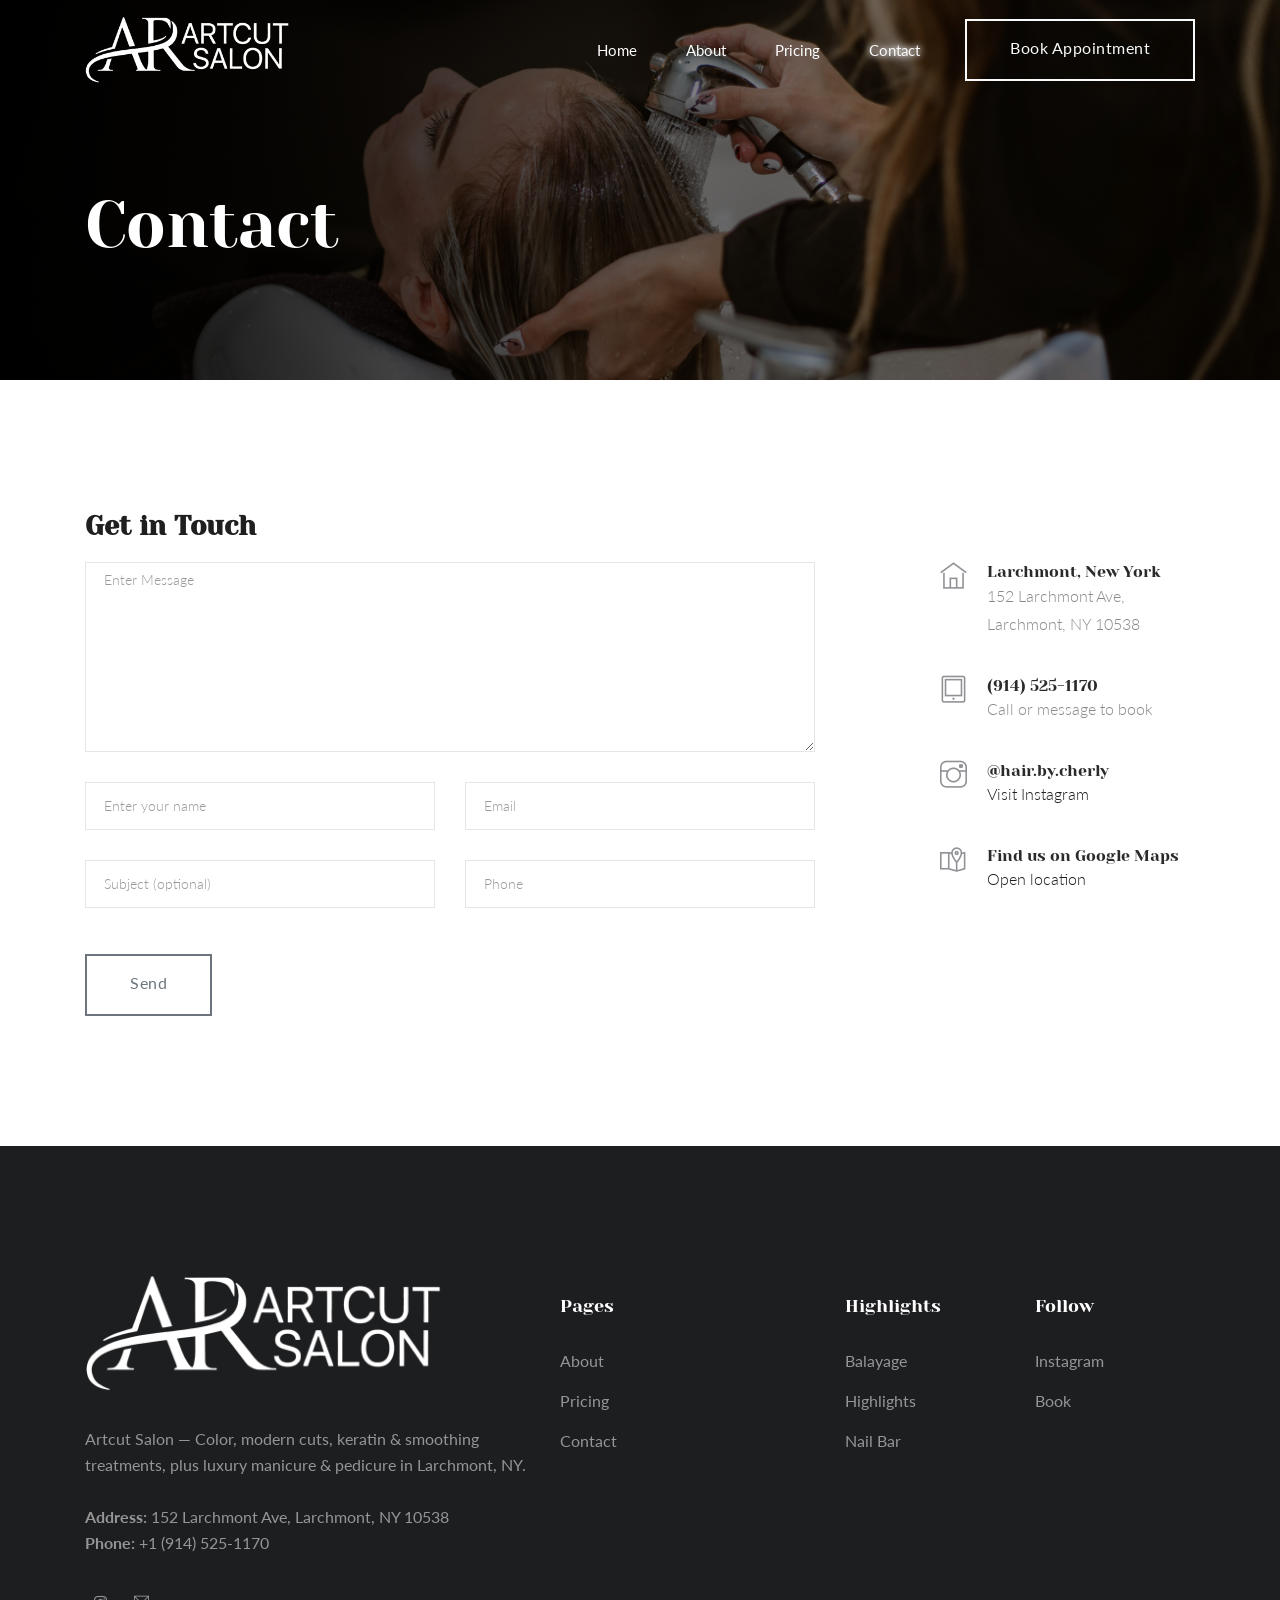
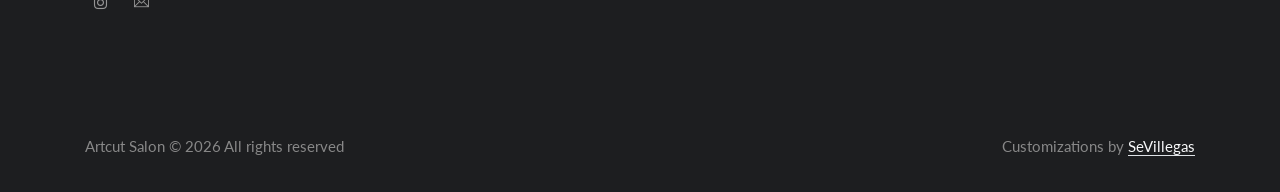
<file: contact.html>
<!doctype html>
<html class="no-js" lang="en">

<head>
    <meta charset="utf-8">
    <meta http-equiv="x-ua-compatible" content="ie=edge">
    <title>Contact | Artcut Salon</title>
    <meta name="description"
        content="Contact Artcut Salon in Larchmont, NY. Color, balayage, modern cuts, keratin & smoothing treatments, plus luxury manicure & pedicure. Book your appointment today.">
    <meta name="keywords"
        content="Artcut Salon, Larchmont NY salon, balayage Larchmont, hair color Larchmont, keratin treatment Larchmont, manicure Larchmont, pedicure Larchmont, Westchester beauty salon">
    <meta name="viewport" content="width=device-width, initial-scale=1">

    <link rel="icon" type="image/png" sizes="32x32" href="img/favico1.png">

    <!-- CSS here -->
    <link rel="stylesheet" href="css/bootstrap.min.css">
    <link rel="stylesheet" href="css/owl.carousel.min.css">
    <link rel="stylesheet" href="css/magnific-popup.css">
    <link rel="stylesheet" href="css/font-awesome.min.css">
    <link rel="stylesheet" href="css/themify-icons.css">
    <link rel="stylesheet" href="css/nice-select.css">
    <link rel="stylesheet" href="css/flaticon.css">
    <link rel="stylesheet" href="css/gijgo.css">
    <link rel="stylesheet" href="css/animate.css">
    <link rel="stylesheet" href="css/slicknav.css">
    <link rel="stylesheet" href="css/style.css">
</head>

<body>

    <!-- header-start -->
    <header>
        <div class="header-area ">
            <div id="sticky-header" class="main-header-area">
                <div class="container">
                    <div class="row align-items-center">
                        <div class="col-xl-3 col-lg-3">
                            <div class="logo-img">
                                <a href="index.html">
                                    <img src="img/logo.png" alt="Artcut Salon Logo">
                                </a>
                            </div>
                        </div>
                        <div class="col-xl-9 col-lg-9">
                            <div class="menu_wrap d-none d-lg-block">
                                <div class="menu_wrap_inner d-flex align-items-center justify-content-end">
                                    <div class="main-menu">
                                        <nav>
                                            <ul id="navigation">
                                                <li><a href="index.html">Home</a></li>
                                                <li><a href="about.html">About</a></li>
                                                <li><a href="index.html#pricing">Pricing</a></li>
                                                <li><a class="active" href="contact.html">Contact</a></li>
                                            </ul>
                                        </nav>
                                    </div>
                                    <div class="book_room">
                                        <div class="book_btn">
                                            <a href="https://wa.me/19145251170" target="_blank" rel="noopener">Book
                                                Appointment</a>
                                        </div>
                                    </div>
                                </div>
                            </div>
                        </div>
                        <div class="col-12">
                            <div class="mobile_menu d-block d-lg-none"></div>
                        </div>
                    </div>
                </div>
            </div>
        </div>
    </header>
    <!-- ! header-end -->

    <!-- ! bradcam_area_start -->
    <div class="bradcam_area breadcam_bg overlay">
        <div class="container">
            <div class="row">
                <div class="col-lg-12">
                    <h3>Contact</h3>
                </div>
            </div>
        </div>
    </div>
    <!-- ! bradcam_area_end -->

    <!-- ! contact section start -->
    <section class="contact-section">
        <div class="container">

            <div class="row">
                <div class="col-12">
                    <h2 class="contact-title">Get in Touch</h2>
                </div>

                <div class="col-lg-8">

                    <!-- ? WEB3FORMS FORM -->
                    <form class="form-contact contact_form" action="https://api.web3forms.com/submit" method="POST"
                        id="contactForm">

                        <!-- Required -->
                        <input type="hidden" name="access_key" value="YOUR_ACCESS_KEY_HERE">
                        <input type="hidden" name="from_name" value="Artcut Salon Website">
                        <input type="hidden" name="subject" value="New message from Artcut Salon website">

                        <!-- Spam protection -->
                        <input type="checkbox" name="botcheck" class="d-none" style="display:none;">

                        <div class="row">
                            <div class="col-12">
                                <div class="form-group">
                                    <textarea class="form-control w-100" name="message" id="message" cols="30" rows="9"
                                        onfocus="this.placeholder = ''" onblur="this.placeholder = 'Enter Message'"
                                        placeholder="Enter Message"></textarea>
                                </div>
                            </div>

                            <div class="col-sm-6">
                                <div class="form-group">
                                    <input class="form-control valid" name="name" id="name" type="text"
                                        onfocus="this.placeholder = ''" onblur="this.placeholder = 'Enter your name'"
                                        placeholder="Enter your name" required>
                                </div>
                            </div>

                            <div class="col-sm-6">
                                <div class="form-group">
                                    <input class="form-control valid" name="email" id="email" type="email"
                                        onfocus="this.placeholder = ''"
                                        onblur="this.placeholder = 'Enter email address'" placeholder="Email" required>
                                </div>
                            </div>

                            <div class="col-sm-6">
                                <div class="form-group">
                                    <input class="form-control" name="topic" id="subject" type="text"
                                        onfocus="this.placeholder = ''" onblur="this.placeholder = 'Subject (optional)'"
                                        placeholder="Subject (optional)">
                                </div>
                            </div>

                            <div class="col-sm-6">
                                <div class="form-group">
                                    <input class="form-control" name="phone" id="phone" type="tel"
                                        onfocus="this.placeholder = ''" onblur="this.placeholder = 'Phone'"
                                        placeholder="Phone" required>
                                </div>
                            </div>
                        </div>

                        <div class="form-group mt-3">
                            <button type="submit" class="button button-contactForm boxed-btn">Send</button>
                        </div>
                    </form>
                    <!-- ? /WEB3FORMS FORM -->

                </div>

                <div class="col-lg-3 offset-lg-1">
                    <div class="media contact-info">
                        <span class="contact-info__icon"><i class="ti-home"></i></span>
                        <div class="media-body">
                            <h3>Larchmont, New York</h3>
                            <p>152 Larchmont Ave, Larchmont, NY 10538</p>
                        </div>
                    </div>

                    <div class="media contact-info">
                        <span class="contact-info__icon"><i class="ti-tablet"></i></span>
                        <div class="media-body">
                            <h3>(914) 525-1170</h3>
                            <p>Call or message to book</p>
                        </div>
                    </div>

                    <div class="media contact-info">
                        <span class="contact-info__icon"><i class="ti-instagram"></i></span>
                        <div class="media-body">
                            <h3>@hair.by.cherly</h3>
                            <p>
                                <a href="https://www.instagram.com/hair.by.cherly" target="_blank"
                                    rel="noopener noreferrer">
                                    Visit Instagram
                                </a>
                            </p>
                        </div>
                    </div>

                    <div class="media contact-info">
                        <span class="contact-info__icon"><i class="ti-map-alt"></i></span>
                        <div class="media-body">
                            <h3>Find us on Google Maps</h3>
                            <p>
                                <a href="https://maps.app.goo.gl/vtSKQs5KThZTibjT9" target="_blank"
                                    rel="noopener noreferrer">
                                    Open location
                                </a>
                            </p>
                        </div>
                    </div>
                </div>

            </div>
        </div>
    </section>
    <!-- ! contact section end -->

    <!-- ! footer_start  -->
    <footer class="footer">
        <div class="footer_top">
            <div class="container">
                <div class="row">
                    <div class="col-xl-5 col-md-6 col-lg-5 ">
                        <div class="footer_widget">
                            <div class="footer_logo logo-img">
                                <a href="index.html">
                                    <img src="img/logo.png" alt="Artcut Salon Logo">
                                </a>
                            </div>
                            <p class="address_text">
                                Artcut Salon — Color, modern cuts, keratin & smoothing treatments, plus luxury manicure
                                & pedicure in Larchmont, NY.
                                <br><br>
                                <strong>Address:</strong> 152 Larchmont Ave, Larchmont, NY 10538<br>
                                <strong>Phone:</strong> +1 (914) 525-1170
                            </p>
                            <div class="socail_links">
                                <ul>
                                    <li>
                                        <a href="https://www.instagram.com/hair.by.cherly" target="_blank"
                                            rel="noopener noreferrer" aria-label="Instagram">
                                            <i class="fa fa-instagram"></i>
                                        </a>
                                    </li>
                                    <li>
                                        <a href="contact.html" aria-label="Contact">
                                            <i class="ti-email"></i>
                                        </a>
                                    </li>
                                </ul>
                            </div>

                        </div>
                    </div>
                    <div class="col-xl-3 col-md-6 col-lg-3">
                        <div class="footer_widget">
                            <h3 class="footer_title">Pages</h3>
                            <ul class="links">
                                <li><a href="about.html">About</a></li>
                                <li><a href="index.html#pricing">Pricing</a></li>
                                <li><a href="contact.html">Contact</a></li>
                            </ul>
                        </div>
                    </div>
                    <div class="col-xl-2  col-md-6 col-lg-2">
                        <div class="footer_widget">
                            <h3 class="footer_title">Highlights</h3>
                            <ul class="links">
                                <li><a href="index.html#pricing">Balayage</a></li>
                                <li><a href="index.html#pricing">Highlights</a></li>
                                <li><a href="index.html#pricing">Nail Bar</a></li>
                            </ul>
                        </div>
                    </div>
                    <div class="col-xl-2  col-md-6 col-lg-2">
                        <div class="footer_widget">
                            <h3 class="footer_title">Follow</h3>
                            <ul class="links">
                                <li><a href="https://www.instagram.com/hair.by.cherly" target="_blank"
                                        rel="noopener noreferrer">Instagram</a></li>
                                <li><a href="contact.html">Book</a></li>
                            </ul>
                        </div>
                    </div>
                </div>
            </div>
        </div>
        <div class="copy-right_text">
            <div class="container">
                <div class="row">
                    <div class="col-xl-12">
                        <p class="copy_right d-flex justify-content-between">
                            Artcut Salon &copy;
                            <script>document.write(new Date().getFullYear());</script>
                            All rights reserved

                            <span class="ms-2 text-end">Customizations by <a class="border-bottom" target="_blank"
                                    href="https://sebastianv.netlify.app/">SeVillegas</a></span>
                        </p>
                    </div>
                </div>
            </div>
        </div>
    </footer>
    <!-- ! footer_end  -->

    <!-- JS -->
    <script src="js/vendor/modernizr-3.5.0.min.js"></script>
    <script src="js/vendor/jquery-1.12.4.min.js"></script>
    <script src="js/popper.min.js"></script>
    <script src="js/bootstrap.min.js"></script>
    <script src="js/owl.carousel.min.js"></script>
    <script src="js/isotope.pkgd.min.js"></script>
    <script src="js/ajax-form.js"></script>
    <script src="js/waypoints.min.js"></script>
    <script src="js/jquery.counterup.min.js"></script>
    <script src="js/imagesloaded.pkgd.min.js"></script>
    <script src="js/scrollIt.js"></script>
    <script src="js/jquery.scrollUp.min.js"></script>
    <script src="js/wow.min.js"></script>
    <script src="js/nice-select.min.js"></script>
    <script src="js/jquery.slicknav.min.js"></script>
    <script src="js/jquery.magnific-popup.min.js"></script>
    <script src="js/plugins.js"></script>
    <script src="js/gijgo.min.js"></script>
    <script src="js/main.js"></script>
</body>

</html>
</file>
<file: css/themify-icons.css>
@font-face {
	font-family: 'themify';
	src:url('../fonts/themify.eot?-fvbane');
	src:url('../fonts/themify.eot?#iefix-fvbane') format('embedded-opentype'),
		url('../fonts/themify.woff?-fvbane') format('woff'),
		url('../fonts/themify.ttf?-fvbane') format('truetype'),
		url('../fonts/themify.svg?-fvbane#themify') format('svg');
	font-weight: normal;
	font-style: normal;
}

[class^="ti-"], [class*=" ti-"] {
	font-family: 'themify';
	/* speak: none; */
	font-style: normal;
	font-weight: normal;
	font-variant: normal;
	text-transform: none;
	line-height: 1;

	/* Better Font Rendering =========== */
	-webkit-font-smoothing: antialiased;
	-moz-osx-font-smoothing: grayscale;
}

.ti-wand:before {
	content: "\e600";
}
.ti-volume:before {
	content: "\e601";
}
.ti-user:before {
	content: "\e602";
}
.ti-unlock:before {
	content: "\e603";
}
.ti-unlink:before {
	content: "\e604";
}
.ti-trash:before {
	content: "\e605";
}
.ti-thought:before {
	content: "\e606";
}
.ti-target:before {
	content: "\e607";
}
.ti-tag:before {
	content: "\e608";
}
.ti-tablet:before {
	content: "\e609";
}
.ti-star:before {
	content: "\e60a";
}
.ti-spray:before {
	content: "\e60b";
}
.ti-signal:before {
	content: "\e60c";
}
.ti-shopping-cart:before {
	content: "\e60d";
}
.ti-shopping-cart-full:before {
	content: "\e60e";
}
.ti-settings:before {
	content: "\e60f";
}
.ti-search:before {
	content: "\e610";
}
.ti-zoom-in:before {
	content: "\e611";
}
.ti-zoom-out:before {
	content: "\e612";
}
.ti-cut:before {
	content: "\e613";
}
.ti-ruler:before {
	content: "\e614";
}
.ti-ruler-pencil:before {
	content: "\e615";
}
.ti-ruler-alt:before {
	content: "\e616";
}
.ti-bookmark:before {
	content: "\e617";
}
.ti-bookmark-alt:before {
	content: "\e618";
}
.ti-reload:before {
	content: "\e619";
}
.ti-plus:before {
	content: "\e61a";
}
.ti-pin:before {
	content: "\e61b";
}
.ti-pencil:before {
	content: "\e61c";
}
.ti-pencil-alt:before {
	content: "\e61d";
}
.ti-paint-roller:before {
	content: "\e61e";
}
.ti-paint-bucket:before {
	content: "\e61f";
}
.ti-na:before {
	content: "\e620";
}
.ti-mobile:before {
	content: "\e621";
}
.ti-minus:before {
	content: "\e622";
}
.ti-medall:before {
	content: "\e623";
}
.ti-medall-alt:before {
	content: "\e624";
}
.ti-marker:before {
	content: "\e625";
}
.ti-marker-alt:before {
	content: "\e626";
}
.ti-arrow-up:before {
	content: "\e627";
}
.ti-arrow-right:before {
	content: "\e628";
}
.ti-arrow-left:before {
	content: "\e629";
}
.ti-arrow-down:before {
	content: "\e62a";
}
.ti-lock:before {
	content: "\e62b";
}
.ti-location-arrow:before {
	content: "\e62c";
}
.ti-link:before {
	content: "\e62d";
}
.ti-layout:before {
	content: "\e62e";
}
.ti-layers:before {
	content: "\e62f";
}
.ti-layers-alt:before {
	content: "\e630";
}
.ti-key:before {
	content: "\e631";
}
.ti-import:before {
	content: "\e632";
}
.ti-image:before {
	content: "\e633";
}
.ti-heart:before {
	content: "\e634";
}
.ti-heart-broken:before {
	content: "\e635";
}
.ti-hand-stop:before {
	content: "\e636";
}
.ti-hand-open:before {
	content: "\e637";
}
.ti-hand-drag:before {
	content: "\e638";
}
.ti-folder:before {
	content: "\e639";
}
.ti-flag:before {
	content: "\e63a";
}
.ti-flag-alt:before {
	content: "\e63b";
}
.ti-flag-alt-2:before {
	content: "\e63c";
}
.ti-eye:before {
	content: "\e63d";
}
.ti-export:before {
	content: "\e63e";
}
.ti-exchange-vertical:before {
	content: "\e63f";
}
.ti-desktop:before {
	content: "\e640";
}
.ti-cup:before {
	content: "\e641";
}
.ti-crown:before {
	content: "\e642";
}
.ti-comments:before {
	content: "\e643";
}
.ti-comment:before {
	content: "\e644";
}
.ti-comment-alt:before {
	content: "\e645";
}
.ti-close:before {
	content: "\e646";
}
.ti-clip:before {
	content: "\e647";
}
.ti-angle-up:before {
	content: "\e648";
}
.ti-angle-right:before {
	content: "\e649";
}
.ti-angle-left:before {
	content: "\e64a";
}
.ti-angle-down:before {
	content: "\e64b";
}
.ti-check:before {
	content: "\e64c";
}
.ti-check-box:before {
	content: "\e64d";
}
.ti-camera:before {
	content: "\e64e";
}
.ti-announcement:before {
	content: "\e64f";
}
.ti-brush:before {
	content: "\e650";
}
.ti-briefcase:before {
	content: "\e651";
}
.ti-bolt:before {
	content: "\e652";
}
.ti-bolt-alt:before {
	content: "\e653";
}
.ti-blackboard:before {
	content: "\e654";
}
.ti-bag:before {
	content: "\e655";
}
.ti-move:before {
	content: "\e656";
}
.ti-arrows-vertical:before {
	content: "\e657";
}
.ti-arrows-horizontal:before {
	content: "\e658";
}
.ti-fullscreen:before {
	content: "\e659";
}
.ti-arrow-top-right:before {
	content: "\e65a";
}
.ti-arrow-top-left:before {
	content: "\e65b";
}
.ti-arrow-circle-up:before {
	content: "\e65c";
}
.ti-arrow-circle-right:before {
	content: "\e65d";
}
.ti-arrow-circle-left:before {
	content: "\e65e";
}
.ti-arrow-circle-down:before {
	content: "\e65f";
}
.ti-angle-double-up:before {
	content: "\e660";
}
.ti-angle-double-right:before {
	content: "\e661";
}
.ti-angle-double-left:before {
	content: "\e662";
}
.ti-angle-double-down:before {
	content: "\e663";
}
.ti-zip:before {
	content: "\e664";
}
.ti-world:before {
	content: "\e665";
}
.ti-wheelchair:before {
	content: "\e666";
}
.ti-view-list:before {
	content: "\e667";
}
.ti-view-list-alt:before {
	content: "\e668";
}
.ti-view-grid:before {
	content: "\e669";
}
.ti-uppercase:before {
	content: "\e66a";
}
.ti-upload:before {
	content: "\e66b";
}
.ti-underline:before {
	content: "\e66c";
}
.ti-truck:before {
	content: "\e66d";
}
.ti-timer:before {
	content: "\e66e";
}
.ti-ticket:before {
	content: "\e66f";
}
.ti-thumb-up:before {
	content: "\e670";
}
.ti-thumb-down:before {
	content: "\e671";
}
.ti-text:before {
	content: "\e672";
}
.ti-stats-up:before {
	content: "\e673";
}
.ti-stats-down:before {
	content: "\e674";
}
.ti-split-v:before {
	content: "\e675";
}
.ti-split-h:before {
	content: "\e676";
}
.ti-smallcap:before {
	content: "\e677";
}
.ti-shine:before {
	content: "\e678";
}
.ti-shift-right:before {
	content: "\e679";
}
.ti-shift-left:before {
	content: "\e67a";
}
.ti-shield:before {
	content: "\e67b";
}
.ti-notepad:before {
	content: "\e67c";
}
.ti-server:before {
	content: "\e67d";
}
.ti-quote-right:before {
	content: "\e67e";
}
.ti-quote-left:before {
	content: "\e67f";
}
.ti-pulse:before {
	content: "\e680";
}
.ti-printer:before {
	content: "\e681";
}
.ti-power-off:before {
	content: "\e682";
}
.ti-plug:before {
	content: "\e683";
}
.ti-pie-chart:before {
	content: "\e684";
}
.ti-paragraph:before {
	content: "\e685";
}
.ti-panel:before {
	content: "\e686";
}
.ti-package:before {
	content: "\e687";
}
.ti-music:before {
	content: "\e688";
}
.ti-music-alt:before {
	content: "\e689";
}
.ti-mouse:before {
	content: "\e68a";
}
.ti-mouse-alt:before {
	content: "\e68b";
}
.ti-money:before {
	content: "\e68c";
}
.ti-microphone:before {
	content: "\e68d";
}
.ti-menu:before {
	content: "\e68e";
}
.ti-menu-alt:before {
	content: "\e68f";
}
.ti-map:before {
	content: "\e690";
}
.ti-map-alt:before {
	content: "\e691";
}
.ti-loop:before {
	content: "\e692";
}
.ti-location-pin:before {
	content: "\e693";
}
.ti-list:before {
	content: "\e694";
}
.ti-light-bulb:before {
	content: "\e695";
}
.ti-Italic:before {
	content: "\e696";
}
.ti-info:before {
	content: "\e697";
}
.ti-infinite:before {
	content: "\e698";
}
.ti-id-badge:before {
	content: "\e699";
}
.ti-hummer:before {
	content: "\e69a";
}
.ti-home:before {
	content: "\e69b";
}
.ti-help:before {
	content: "\e69c";
}
.ti-headphone:before {
	content: "\e69d";
}
.ti-harddrives:before {
	content: "\e69e";
}
.ti-harddrive:before {
	content: "\e69f";
}
.ti-gift:before {
	content: "\e6a0";
}
.ti-game:before {
	content: "\e6a1";
}
.ti-filter:before {
	content: "\e6a2";
}
.ti-files:before {
	content: "\e6a3";
}
.ti-file:before {
	content: "\e6a4";
}
.ti-eraser:before {
	content: "\e6a5";
}
.ti-envelope:before {
	content: "\e6a6";
}
.ti-download:before {
	content: "\e6a7";
}
.ti-direction:before {
	content: "\e6a8";
}
.ti-direction-alt:before {
	content: "\e6a9";
}
.ti-dashboard:before {
	content: "\e6aa";
}
.ti-control-stop:before {
	content: "\e6ab";
}
.ti-control-shuffle:before {
	content: "\e6ac";
}
.ti-control-play:before {
	content: "\e6ad";
}
.ti-control-pause:before {
	content: "\e6ae";
}
.ti-control-forward:before {
	content: "\e6af";
}
.ti-control-backward:before {
	content: "\e6b0";
}
.ti-cloud:before {
	content: "\e6b1";
}
.ti-cloud-up:before {
	content: "\e6b2";
}
.ti-cloud-down:before {
	content: "\e6b3";
}
.ti-clipboard:before {
	content: "\e6b4";
}
.ti-car:before {
	content: "\e6b5";
}
.ti-calendar:before {
	content: "\e6b6";
}
.ti-book:before {
	content: "\e6b7";
}
.ti-bell:before {
	content: "\e6b8";
}
.ti-basketball:before {
	content: "\e6b9";
}
.ti-bar-chart:before {
	content: "\e6ba";
}
.ti-bar-chart-alt:before {
	content: "\e6bb";
}
.ti-back-right:before {
	content: "\e6bc";
}
.ti-back-left:before {
	content: "\e6bd";
}
.ti-arrows-corner:before {
	content: "\e6be";
}
.ti-archive:before {
	content: "\e6bf";
}
.ti-anchor:before {
	content: "\e6c0";
}
.ti-align-right:before {
	content: "\e6c1";
}
.ti-align-left:before {
	content: "\e6c2";
}
.ti-align-justify:before {
	content: "\e6c3";
}
.ti-align-center:before {
	content: "\e6c4";
}
.ti-alert:before {
	content: "\e6c5";
}
.ti-alarm-clock:before {
	content: "\e6c6";
}
.ti-agenda:before {
	content: "\e6c7";
}
.ti-write:before {
	content: "\e6c8";
}
.ti-window:before {
	content: "\e6c9";
}
.ti-widgetized:before {
	content: "\e6ca";
}
.ti-widget:before {
	content: "\e6cb";
}
.ti-widget-alt:before {
	content: "\e6cc";
}
.ti-wallet:before {
	content: "\e6cd";
}
.ti-video-clapper:before {
	content: "\e6ce";
}
.ti-video-camera:before {
	content: "\e6cf";
}
.ti-vector:before {
	content: "\e6d0";
}
.ti-themify-logo:before {
	content: "\e6d1";
}
.ti-themify-favicon:before {
	content: "\e6d2";
}
.ti-themify-favicon-alt:before {
	content: "\e6d3";
}
.ti-support:before {
	content: "\e6d4";
}
.ti-stamp:before {
	content: "\e6d5";
}
.ti-split-v-alt:before {
	content: "\e6d6";
}
.ti-slice:before {
	content: "\e6d7";
}
.ti-shortcode:before {
	content: "\e6d8";
}
.ti-shift-right-alt:before {
	content: "\e6d9";
}
.ti-shift-left-alt:before {
	content: "\e6da";
}
.ti-ruler-alt-2:before {
	content: "\e6db";
}
.ti-receipt:before {
	content: "\e6dc";
}
.ti-pin2:before {
	content: "\e6dd";
}
.ti-pin-alt:before {
	content: "\e6de";
}
.ti-pencil-alt2:before {
	content: "\e6df";
}
.ti-palette:before {
	content: "\e6e0";
}
.ti-more:before {
	content: "\e6e1";
}
.ti-more-alt:before {
	content: "\e6e2";
}
.ti-microphone-alt:before {
	content: "\e6e3";
}
.ti-magnet:before {
	content: "\e6e4";
}
.ti-line-double:before {
	content: "\e6e5";
}
.ti-line-dotted:before {
	content: "\e6e6";
}
.ti-line-dashed:before {
	content: "\e6e7";
}
.ti-layout-width-full:before {
	content: "\e6e8";
}
.ti-layout-width-default:before {
	content: "\e6e9";
}
.ti-layout-width-default-alt:before {
	content: "\e6ea";
}
.ti-layout-tab:before {
	content: "\e6eb";
}
.ti-layout-tab-window:before {
	content: "\e6ec";
}
.ti-layout-tab-v:before {
	content: "\e6ed";
}
.ti-layout-tab-min:before {
	content: "\e6ee";
}
.ti-layout-slider:before {
	content: "\e6ef";
}
.ti-layout-slider-alt:before {
	content: "\e6f0";
}
.ti-layout-sidebar-right:before {
	content: "\e6f1";
}
.ti-layout-sidebar-none:before {
	content: "\e6f2";
}
.ti-layout-sidebar-left:before {
	content: "\e6f3";
}
.ti-layout-placeholder:before {
	content: "\e6f4";
}
.ti-layout-menu:before {
	content: "\e6f5";
}
.ti-layout-menu-v:before {
	content: "\e6f6";
}
.ti-layout-menu-separated:before {
	content: "\e6f7";
}
.ti-layout-menu-full:before {
	content: "\e6f8";
}
.ti-layout-media-right-alt:before {
	content: "\e6f9";
}
.ti-layout-media-right:before {
	content: "\e6fa";
}
.ti-layout-media-overlay:before {
	content: "\e6fb";
}
.ti-layout-media-overlay-alt:before {
	content: "\e6fc";
}
.ti-layout-media-overlay-alt-2:before {
	content: "\e6fd";
}
.ti-layout-media-left-alt:before {
	content: "\e6fe";
}
.ti-layout-media-left:before {
	content: "\e6ff";
}
.ti-layout-media-center-alt:before {
	content: "\e700";
}
.ti-layout-media-center:before {
	content: "\e701";
}
.ti-layout-list-thumb:before {
	content: "\e702";
}
.ti-layout-list-thumb-alt:before {
	content: "\e703";
}
.ti-layout-list-post:before {
	content: "\e704";
}
.ti-layout-list-large-image:before {
	content: "\e705";
}
.ti-layout-line-solid:before {
	content: "\e706";
}
.ti-layout-grid4:before {
	content: "\e707";
}
.ti-layout-grid3:before {
	content: "\e708";
}
.ti-layout-grid2:before {
	content: "\e709";
}
.ti-layout-grid2-thumb:before {
	content: "\e70a";
}
.ti-layout-cta-right:before {
	content: "\e70b";
}
.ti-layout-cta-left:before {
	content: "\e70c";
}
.ti-layout-cta-center:before {
	content: "\e70d";
}
.ti-layout-cta-btn-right:before {
	content: "\e70e";
}
.ti-layout-cta-btn-left:before {
	content: "\e70f";
}
.ti-layout-column4:before {
	content: "\e710";
}
.ti-layout-column3:before {
	content: "\e711";
}
.ti-layout-column2:before {
	content: "\e712";
}
.ti-layout-accordion-separated:before {
	content: "\e713";
}
.ti-layout-accordion-merged:before {
	content: "\e714";
}
.ti-layout-accordion-list:before {
	content: "\e715";
}
.ti-ink-pen:before {
	content: "\e716";
}
.ti-info-alt:before {
	content: "\e717";
}
.ti-help-alt:before {
	content: "\e718";
}
.ti-headphone-alt:before {
	content: "\e719";
}
.ti-hand-point-up:before {
	content: "\e71a";
}
.ti-hand-point-right:before {
	content: "\e71b";
}
.ti-hand-point-left:before {
	content: "\e71c";
}
.ti-hand-point-down:before {
	content: "\e71d";
}
.ti-gallery:before {
	content: "\e71e";
}
.ti-face-smile:before {
	content: "\e71f";
}
.ti-face-sad:before {
	content: "\e720";
}
.ti-credit-card:before {
	content: "\e721";
}
.ti-control-skip-forward:before {
	content: "\e722";
}
.ti-control-skip-backward:before {
	content: "\e723";
}
.ti-control-record:before {
	content: "\e724";
}
.ti-control-eject:before {
	content: "\e725";
}
.ti-comments-smiley:before {
	content: "\e726";
}
.ti-brush-alt:before {
	content: "\e727";
}
.ti-youtube:before {
	content: "\e728";
}
.ti-vimeo:before {
	content: "\e729";
}
.ti-twitter:before {
	content: "\e72a";
}
.ti-time:before {
	content: "\e72b";
}
.ti-tumblr:before {
	content: "\e72c";
}
.ti-skype:before {
	content: "\e72d";
}
.ti-share:before {
	content: "\e72e";
}
.ti-share-alt:before {
	content: "\e72f";
}
.ti-rocket:before {
	content: "\e730";
}
.ti-pinterest:before {
	content: "\e731";
}
.ti-new-window:before {
	content: "\e732";
}
.ti-microsoft:before {
	content: "\e733";
}
.ti-list-ol:before {
	content: "\e734";
}
.ti-linkedin:before {
	content: "\e735";
}
.ti-layout-sidebar-2:before {
	content: "\e736";
}
.ti-layout-grid4-alt:before {
	content: "\e737";
}
.ti-layout-grid3-alt:before {
	content: "\e738";
}
.ti-layout-grid2-alt:before {
	content: "\e739";
}
.ti-layout-column4-alt:before {
	content: "\e73a";
}
.ti-layout-column3-alt:before {
	content: "\e73b";
}
.ti-layout-column2-alt:before {
	content: "\e73c";
}
.ti-instagram:before {
	content: "\e73d";
}
.ti-google:before {
	content: "\e73e";
}
.ti-github:before {
	content: "\e73f";
}
.ti-flickr:before {
	content: "\e740";
}
.ti-facebook:before {
	content: "\e741";
}
.ti-dropbox:before {
	content: "\e742";
}
.ti-dribbble:before {
	content: "\e743";
}
.ti-apple:before {
	content: "\e744";
}
.ti-android:before {
	content: "\e745";
}
.ti-save:before {
	content: "\e746";
}
.ti-save-alt:before {
	content: "\e747";
}
.ti-yahoo:before {
	content: "\e748";
}
.ti-wordpress:before {
	content: "\e749";
}
.ti-vimeo-alt:before {
	content: "\e74a";
}
.ti-twitter-alt:before {
	content: "\e74b";
}
.ti-tumblr-alt:before {
	content: "\e74c";
}
.ti-trello:before {
	content: "\e74d";
}
.ti-stack-overflow:before {
	content: "\e74e";
}
.ti-soundcloud:before {
	content: "\e74f";
}
.ti-sharethis:before {
	content: "\e750";
}
.ti-sharethis-alt:before {
	content: "\e751";
}
.ti-reddit:before {
	content: "\e752";
}
.ti-pinterest-alt:before {
	content: "\e753";
}
.ti-microsoft-alt:before {
	content: "\e754";
}
.ti-linux:before {
	content: "\e755";
}
.ti-jsfiddle:before {
	content: "\e756";
}
.ti-joomla:before {
	content: "\e757";
}
.ti-html5:before {
	content: "\e758";
}
.ti-flickr-alt:before {
	content: "\e759";
}
.ti-email:before {
	content: "\e75a";
}
.ti-drupal:before {
	content: "\e75b";
}
.ti-dropbox-alt:before {
	content: "\e75c";
}
.ti-css3:before {
	content: "\e75d";
}
.ti-rss:before {
	content: "\e75e";
}
.ti-rss-alt:before {
	content: "\e75f";
}
</file>
<file: css/nice-select.css>
.nice-select {
  -webkit-tap-highlight-color: transparent;
  background-color: #fff;
  border-radius: 5px;
  border: solid 1px #e8e8e8;
  box-sizing: border-box;
  clear: both;
  cursor: pointer;
  display: block;
  float: left;
  font-family: inherit;
  font-size: 14px;
  font-weight: normal;
  height: 42px;
  line-height: 40px;
  outline: none;
  padding-left: 18px;
  padding-right: 30px;
  position: relative;
  text-align: left !important;
  -webkit-transition: all 0.2s ease-in-out;
  transition: all 0.2s ease-in-out;
  -webkit-user-select: none;
     -moz-user-select: none;
      -ms-user-select: none;
          user-select: none;
  white-space: nowrap;
  width: auto; }
  .nice-select:hover {
    border-color: #dbdbdb; }
  .nice-select:active, .nice-select.open, .nice-select:focus {
    border-color: #999; }


  .nice-select.disabled {
    border-color: #ededed;
    color: #999;
    pointer-events: none; }
    .nice-select.disabled:after {
      border-color: #cccccc; }
  .nice-select.wide {
    width: 100%; }
    .nice-select.wide .list {
      left: 0 !important;
      right: 0 !important; }
  .nice-select.right {
    float: right; }
    .nice-select.right .list {
      left: auto;
      right: 0; }
  .nice-select.small {
    font-size: 12px;
    height: 36px;
    line-height: 34px; }
    .nice-select.small:after {
      height: 4px;
      width: 4px; }
    .nice-select.small .option {
      line-height: 34px;
      min-height: 34px; }
  .nice-select .list {
    background-color: #fff;
    border-radius: 5px;
    box-shadow: 0 0 0 1px rgba(68, 68, 68, 0.11);
    box-sizing: border-box;
    margin-top: 4px;
    opacity: 0;
    overflow: hidden;
    padding: 0;
    pointer-events: none;
    position: absolute;
    top: 100%;
    left: 0;
    -webkit-transform-origin: 50% 0;
        -ms-transform-origin: 50% 0;
            transform-origin: 50% 0;
    -webkit-transform: scale(0.75) translateY(-21px);
        -ms-transform: scale(0.75) translateY(-21px);
            transform: scale(0.75) translateY(-21px);
    -webkit-transition: all 0.2s cubic-bezier(0.5, 0, 0, 1.25), opacity 0.15s ease-out;
    transition: all 0.2s cubic-bezier(0.5, 0, 0, 1.25), opacity 0.15s ease-out;
    z-index: 9; }
    .nice-select .list:hover .option:not(:hover) {
      background-color: transparent !important; }
  .nice-select .option {
    cursor: pointer;
    font-weight: 400;
    line-height: 40px;
    list-style: none;
    min-height: 40px;
    outline: none;
    padding-left: 18px;
    padding-right: 29px;
    text-align: left;
    -webkit-transition: all 0.2s;
    transition: all 0.2s; }
    .nice-select .option:hover, .nice-select .option.focus, .nice-select .option.selected.focus {
      background-color: #f6f6f6; }
    .nice-select .option.selected {
      font-weight: bold; }
    .nice-select .option.disabled {
      background-color: transparent;
      color: #999;
      cursor: default; }

.no-csspointerevents .nice-select .list {
  display: none; }

.no-csspointerevents .nice-select.open .list {
  display: block; }





  /* ,,,,,,,,,,,,,,,, */


  .nice-select:after {
    content: "\e64b";
    display: block;
    height: 5px;
    margin-top: -5px;
    pointer-events: none;
    position: absolute;
    right: 30px;
    top: 8px;
    transition: all 0.15s ease-in-out;
    width: 5px;
    font-family: 'themify';
    color: #ddd; }

    .nice-select.open:after {
 }
    .nice-select.open .list {
      opacity: 1;
      pointer-events: auto;
      -webkit-transform: scale(1) translateY(0);
          -ms-transform: scale(1) translateY(0);
              transform: scale(1) translateY(0); }
</file>
<file: css/flaticon.css>
/*
  	Flaticon icon font: Flaticon
  	Creation date: 11/01/2020 06:59
  	*/

@font-face {
  font-family: "Flaticon";
  src: url("../fonts/Flaticon.eot");
  src: url("../fonts/Flaticon.eot?#iefix") format("embedded-opentype"),
       url("./Flaticon.woff2") format("woff2"),
       url("../fonts/Flaticon.woff") format("woff"),
       url("../fonts/Flaticon.ttf") format("truetype"),
       url("../fonts/Flaticon.svg#Flaticon") format("svg");
  font-weight: normal;
  font-style: normal;
}

@media screen and (-webkit-min-device-pixel-ratio:0) {
  @font-face {
    font-family: "Flaticon";
    src: url("../fonts/Flaticon.svg#Flaticon") format("svg");
  }
}

[class^="flaticon-"]:before, [class*=" flaticon-"]:before,
[class^="flaticon-"]:after, [class*=" flaticon-"]:after {   
  font-family: Flaticon;
font-style: normal;
}

.flaticon-null:before { content: "\f100"; }
.flaticon-shave:before { content: "\f101"; }
.flaticon-barber:before { content: "\f102"; }
</file>
<file: css/gijgo.css>
.gj-button {
    background-color: #f5f5f5;
    border: 1px solid #ddd;
    color: #000;
    border-radius: 3px;
    padding: 6px 10px;
    cursor: pointer;
}

.gj-unselectable {
    -webkit-touch-callout: none;
    -webkit-user-select: none;
    -khtml-user-select: none;
    -moz-user-select: none;
    -ms-user-select: none;
    user-select: none;
}

.gj-row {
    display: -webkit-box;
    display: -ms-flexbox;
    display: flex;
    -ms-flex-wrap: wrap;
    flex-wrap: wrap;
}

.gj-margin-left-5 {
    margin-left: 5px;
}

.gj-margin-left-10 {
    margin-left: 10px;
}

.gj-width-full {
    width: 100%;
}

.gj-cursor-pointer {
    cursor: pointer;
}

.gj-text-align-center {
    text-align: center;
}

.gj-font-size-16 {
    font-size: 16px;
}

.gj-hidden {
    display: none;
}

/** Material Design */
.gj-button-md {
    background: 0 0;
    border: none;
    border-radius: 2px;
    color: rgba(0, 0, 0, 0.87);
    position: relative;
    height: 36px;
    margin: 0;
    min-width: 64px;
    padding: 0 16px;
    display: inline-block;
    font-family: "Roboto","Helvetica","Arial",sans-serif;
    font-size: 1rem;
    font-weight: 500;
    text-transform: uppercase;
    letter-spacing: 0;
    overflow: hidden;
    will-change: box-shadow;
    transition: box-shadow .2s cubic-bezier(.4,0,1,1),background-color .2s cubic-bezier(.4,0,.2,1),color .2s cubic-bezier(.4,0,.2,1);
    outline: none;
    cursor: pointer;
    text-decoration: none;
    text-align: center;
    line-height: 36px;
    vertical-align: middle;
    overflow: hidden;
    -webkit-user-select: none;
    -moz-user-select: none;
    -ms-user-select: none;
    user-select: none;
}

.gj-button-md:hover {
    background-color: rgba(158,158,158,.2);
}

.gj-button-md:disabled {
    color: rgba(0,0,0,.26);
    background: 0 0;
}

.gj-button-md .material-icons,
.gj-button-md .gj-icon {
    vertical-align: middle;
    /*font-size: 1.3rem;
    margin-right: 4px;*/
}

.gj-button-md.gj-button-md-icon {
    width: 24px;
    height: 31px;
    min-width: 24px;
    padding: 0px;
    display: table;
}

.gj-button-md.gj-button-md-icon .material-icons,
.gj-button-md.gj-button-md-icon .gj-icon {
    display: table-cell;
    margin-right: 0px;
    width: 24px;
    height: 24px;
}

.gj-button-md.active {
    background-color: rgba(158,158,158,.4);
}

.gj-button-md-group {
    position: relative;
    display: inline-block;
    vertical-align: middle;
}

.gj-textbox-md {
    border: none;
    border-bottom: 1px solid rgba(0,0,0,.42);
    display: block;
    font-family: "Helvetica","Arial",sans-serif;
    font-size: 16px;
    line-height: 16px;
    padding: 4px 0px;
    margin: 0;
    width: 100%;
    background: 0 0;
    text-align: left;
    color: rgba(0,0,0,.87);
}

.gj-textbox-md:focus,
.gj-textbox-md:active {
    border-bottom: 2px solid rgba(0,0,0,.42);
    outline: none;
}

.gj-textbox-md::placeholder {
    color: #8e8e8e;
}

.gj-textbox-md:-ms-input-placeholder {
    color: #8e8e8e;
}

.gj-textbox-md::-ms-input-placeholder {
    color: #8e8e8e;
}

.gj-md-spacer-24 {
    min-width: 24px;
    width: 24px;
    display: inline-block;
}

.gj-md-spacer-32 {
    min-width: 32px;
    width: 32px;
    display: inline-block;
}

.gj-modal {
    position: fixed;
    top: 0;
    right: 0;
    bottom: 0;
    left: 0;
    z-index: 1203;
    display: none;
    overflow: hidden;
    -webkit-overflow-scrolling: touch;
    outline: 0;
    background-color: rgba(0, 0, 0, 0.54118);
    transition: 200ms ease opacity;
    will-change: opacity;
}

/* List */
ul.gj-list li [data-role="wrapper"] {
    display: table;
    width: 100%;
}

ul.gj-list li [data-role="checkbox"] {
    display: table-cell;
    vertical-align:middle;
    text-align:center;
}

ul.gj-list li [data-role="image"] {
    display: table-cell;
    vertical-align:middle;
    text-align:center;
}

ul.gj-list li [data-role="display"] {
    display: table-cell;
    vertical-align:middle;
    cursor: pointer;
}

ul.gj-list li [data-role="display"]:empty:before {
  content: "\200b"; /* unicode zero width space character */
}

/* List - Bootstrap */
ul.gj-list-bootstrap {
    padding-left: 0px;
    margin-bottom: 0px;
}

ul.gj-list-bootstrap li {
    padding: 0px;
}

ul.gj-list-bootstrap li [data-role="wrapper"] {
    padding: 0px 10px;
}

ul.gj-list-bootstrap li [data-role="checkbox"] {
    width: 24px;
    padding: 3px;
}

ul.gj-list-bootstrap li [data-role="image"] {
    width: 24px;
    height: 24px;
}

ul.gj-list-bootstrap li [data-role="display"] {
    padding: 8px 0px 8px 4px;
}

.list-group-item.active ul li, .list-group-item.active:focus ul li, .list-group-item.active:hover ul li {
    text-shadow: none;
    color:initial;
}

/* List - Material Design */
ul.gj-list-md {
    padding: 0px;
    list-style: none;
    list-style-type: none;
    line-height: 24px;
    letter-spacing: 0;
    color: #616161; /* Gray 700 */
}

ul.gj-list-md li {
    display: list-item;
    list-style-type: none;
    padding: 0px;
    min-height: unset;
    box-sizing: border-box;
    align-items: center;
    cursor: default;
    overflow: hidden;

    font-family: "Roboto","Helvetica","Arial",sans-serif;
    font-size: 16px;
    font-weight: 400;
    letter-spacing: .04em;
    line-height: 1;
    
    -webkit-flex-direction: row;
    -ms-flex-direction: row;
    flex-direction: row;
    -webkit-flex-wrap: nowrap;
    -ms-flex-wrap: nowrap;
    flex-wrap: nowrap;
}

ul.gj-list-md li [data-role="checkbox"] {
    height: 24px;
    width: 24px;
}

ul.gj-list-md li [data-role="image"] {
    height: 24px;
    width: 24px;
}

ul.gj-list-md li [data-role="display"] {
    padding: 8px 0px 8px 5px;
    order: 0;
    flex-grow: 2;
    text-decoration: none;
    box-sizing: border-box;
    align-items: center;
    text-align: left;
    color: rgba(0,0,0,.87);
}

ul.gj-list-md li.disabled>[data-role="wrapper"]>[data-role="display"] {
    color: #9E9E9E; /* Gray 500 */
}

.gj-list-md-active {
    background: #e0e0e0;
    color: #3f51b5;
}


/* Picker */
.gj-picker {
    position: absolute;
    z-index: 1203;
    background-color: #fff;
}

.gj-picker .selected {
    color: #fff;
}

/* Material Design */
.gj-picker-md {
    font-family: "Roboto","Helvetica","Arial",sans-serif;
    font-size: 16px;
    font-weight: 400;
    letter-spacing: .04em;
    line-height: 1;
    color: rgba(0,0,0,.87);
    border: 1px solid #E0E0E0;
}

.gj-modal .gj-picker-md {
    border: 0px;
}

.gj-picker-md [role="header"] {
    color: rgba(255, 255, 255, 0.54);
    display: flex;
    background: #4A3600;
    align-items: baseline;
    user-select: none;
    justify-content: center;
}

.gj-picker-md [role="footer"] {
    float: right;
    padding: 10px;
}

.gj-picker-md [role="footer"] button.gj-button-md {
    color: #4A3600;
    font-weight: bold;
    font-size: 13px;
}

/* Bootstrap */
.gj-picker-bootstrap {
    border-radius: 4px;
    border: 1px solid #E0E0E0;
}

.gj-picker-bootstrap .selected {
    color: #888;
}

.gj-picker-bootstrap [role="header"] {
    background: #eee;
    color: #AAA;
}
@font-face {
    font-family: 'gijgo-material';
    src: url('../fonts/gijgo-material.eot?235541');
    src: url('../fonts/gijgo-material.eot?235541#iefix') format('embedded-opentype'), url('../fonts/gijgo-material.ttf?235541') format('truetype'), url('../fonts/gijgo-material.woff?235541') format('woff'), url('../fonts/gijgo-material.svg?235541#gijgo-material') format('svg');
    font-weight: normal;
    font-style: normal;
}

.gj-icon {
    /* use !important to prevent issues with browser extensions that change fonts */
    font-family: 'gijgo-material' !important;
    font-size: 24px;
    speak: none;
    font-style: normal;
    font-weight: normal;
    font-variant: normal;
    text-transform: none;
    line-height: 1;
    /* Enable Ligatures ================ */
    letter-spacing: 0;
    -webkit-font-feature-settings: "liga";
    -moz-font-feature-settings: "liga=1";
    -moz-font-feature-settings: "liga";
    -ms-font-feature-settings: "liga" 1;
    font-feature-settings: "liga";
    -webkit-font-variant-ligatures: discretionary-ligatures;
    font-variant-ligatures: discretionary-ligatures;
    /* Better Font Rendering =========== */
    -webkit-font-smoothing: antialiased;
    -moz-osx-font-smoothing: grayscale;
}

.gj-icon.undo:before {
    content: "\e900";
}

.gj-icon.vertical-align-top:before {
    content: "\e901";
}

.gj-icon.vertical-align-center:before {
    content: "\e902";
}

.gj-icon.vertical-align-bottom:before {
    content: "\e903";
}

.gj-icon.arrow-dropup:before {
    content: "\e904";
}

.gj-icon.clock:before {
    content: "\e905";
}

.gj-icon.refresh:before {
    content: "\e906";
}

.gj-icon.last-page:before {
    content: "\e907";
}

.gj-icon.first-page:before {
    content: "\e908";
}

.gj-icon.cancel:before {
    content: "\e909";
}

.gj-icon.clear:before {
    content: "\e90a";
}

.gj-icon.check-circle:before {
    content: "\e90b";
}

.gj-icon.delete:before {
    content: "\e90c";
}

.gj-icon.arrow-upward:before {
    content: "\e90d";
}

.gj-icon.arrow-forward:before {
    content: "\e90e";
}

.gj-icon.arrow-downward:before {
    content: "\e90f";
}

.gj-icon.arrow-back:before {
    content: "\e910";
}

.gj-icon.list-numbered:before {
    content: "\e911";
}

.gj-icon.list-bulleted:before {
    content: "\e912";
}

.gj-icon.indent-increase:before {
    content: "\e913";
}

.gj-icon.indent-decrease:before {
    content: "\e914";
}

.gj-icon.redo:before {
    content: "\e915";
}

.gj-icon.align-right:before {
    content: "\e916";
}

.gj-icon.align-left:before {
    content: "\e917";
}

.gj-icon.align-justify:before {
    content: "\e918";
}

.gj-icon.align-center:before {
    content: "\e919";
}

.gj-icon.strikethrough:before {
    content: "\e91a";
}

.gj-icon.italic:before {
    content: "\e91b";
}

.gj-icon.underlined:before {
    content: "\e91c";
}

.gj-icon.bold:before {
    content: "\e91d";
}

.gj-icon.arrow-dropdown:before {
    content: "\e91e";
}

.gj-icon.done:before {
    content: "\e91f";
}

.gj-icon.pencil:before {
    content: "\e920";
}

.gj-icon.minus:before {
    content: "\e921";
}

.gj-icon.plus:before {
    content: "\e922";
}

.gj-icon.chevron-up:before {
    content: "\e923";
}

.gj-icon.chevron-right:before {
    content: "\e924";
}

.gj-icon.chevron-down:before {
    content: "\e925";
}

.gj-icon.chevron-left:before {
    content: "\e926";
}

.gj-icon.event:before {
    content: "\e927";
}
.gj-draggable {
    cursor: move;
}
.gj-resizable-handle {
    position: absolute;
    font-size: 0.1px;
    display: block;
    -ms-touch-action: none;
    touch-action: none;
    z-index: 1203;
}

.gj-resizable-n {
    cursor: n-resize;
    height: 7px;
    width: 100%;
    top: -5px;
    left: 0;
}
.gj-resizable-e {
    cursor: e-resize;
    width: 7px;
    right: -5px;
    top: 0;
    height: 100%;
}
.gj-resizable-s {
    cursor: s-resize;
    height: 7px;
    width: 100%;
    bottom: -5px;
    left: 0;
}
.gj-resizable-w {
	cursor: w-resize;
	width: 7px;
	left: -5px;
	top: 0;
	height: 100%;
}
.gj-resizable-se {
	cursor: se-resize;
	width: 12px;
	height: 12px;
	right: 1px;
	bottom: 1px;
}
.gj-resizable-sw {
	cursor: sw-resize;
	width: 9px;
	height: 9px;
	left: -5px;
	bottom: -5px;
}
.gj-resizable-nw {
	cursor: nw-resize;
	width: 9px;
	height: 9px;
	left: -5px;
	top: -5px;
}
.gj-resizable-ne {
	cursor: ne-resize;
	width: 9px;
	height: 9px;
	right: -5px;
	top: -5px;
}

.gj-dialog-footer {
    position: absolute;
    bottom: 0px;
    width: 100%;
    margin-top: 0px;
}

.gj-dialog-scrollable [data-role="body"] {
    overflow-x: hidden;
    overflow-y: scroll;
}

/** Bootstrap 3 **/
.gj-dialog-bootstrap {
    overflow: hidden;
    z-index: 1202;
}

.gj-dialog-bootstrap [data-role="title"] {
    display: inline;
}
.gj-dialog-bootstrap [data-role="close"] {
    line-height: 1.42857143;
}

/** Bootstrap 4 **/
.gj-dialog-bootstrap4 {
    overflow: hidden;
    z-index: 1202;
}

.gj-dialog-bootstrap4 [data-role="title"] {
    display: inline;
}
.gj-dialog-bootstrap4 [data-role="close"] {
    line-height: 1.5;
}

/** Material Design **/
.gj-dialog-md {
    background-color: #FFF;
    overflow: hidden;
    border: none;
    box-shadow: 0 11px 15px -7px rgba(0,0,0,.2), 0 24px 38px 3px rgba(0,0,0,.14), 0 9px 46px 8px rgba(0,0,0,.12);
    box-sizing: border-box;
    position: relative;
    display: -webkit-box;
    display: -webkit-flex;
    display: -ms-flexbox;
    display: flex;
    -webkit-box-orient: vertical;
    -webkit-box-direction: normal;
    -webkit-flex-direction: column;
    -ms-flex-direction: column;
    flex-direction: column;
    -webkit-background-clip: padding-box;
    background-clip: padding-box;
    outline: 0;
    z-index: 1202;
}

.gj-dialog-md-header {
    padding: 24px 24px 0px 24px;
    font-family: "Roboto","Helvetica","Arial",sans-serif;
}

.gj-dialog-md-title {
    margin: 0;
    font-weight: 400;
    display: inline;
    line-height: 28px;
    font-size: 20px;
}

.gj-dialog-md-close {
    -webkit-appearance: none;
    padding: 0;
    cursor: pointer;
    background: 0 0;
    border: 0;
    float: right;
    line-height: 28px;
    font-size: 28px;
}

.gj-dialog-md-body {
    padding: 20px 24px 24px 24px;
    color: rgba(0,0,0,.54);
    font-family: "Helvetica","Arial",sans-serif;
    font-size: 14px;
    font-weight: 400;
    line-height: 20px;
}

.gj-dialog-md-footer {
    padding: 8px 8px 8px 24px;
    display: -webkit-flex;
    display: -ms-flexbox;
    display: flex;
    -webkit-flex-direction: row-reverse;
    -ms-flex-direction: row-reverse;
    flex-direction: row-reverse;
    -webkit-flex-wrap: wrap;
    -ms-flex-wrap: wrap;
    flex-wrap: wrap;

    box-sizing: border-box;
}

.gj-dialog-md-footer>*:first-child {
    margin-right: 0;
}

.gj-dialog-md-footer>* {
    margin-right: 8px;
    height: 36px;
}
DIV.gj-grid-wrapper {
    margin: auto;
    position: relative;
    clear:both;
    z-index: 1;
}

TABLE.gj-grid {
    margin: auto;    
    border-collapse: collapse;
    width: 100%;
    table-layout: fixed;
}

TABLE.gj-grid THEAD TH [data-role="selectAll"] {
    margin: auto;
}

TABLE.gj-grid THEAD TH [data-role="title"] {
    display: inline-block;
}

TABLE.gj-grid THEAD TH [data-role="sorticon"] {
    display: inline-block;
}

TABLE.gj-grid THEAD TH {
    overflow: hidden;
    text-overflow: ellipsis;
}

TABLE.gj-grid.autogrow-header-row THEAD TH {
    overflow: auto;
    text-overflow: initial;
    white-space: pre-wrap;
    -ms-word-break: break-word;
    word-break: break-word;
}

TABLE.gj-grid > tbody > tr > td {
    overflow: hidden;
    position: relative;
}

table.gj-grid tbody div[data-role="display"] {
    vertical-align: middle;
    text-indent: 0;
    white-space: pre-wrap;
    -ms-word-break: break-word;
    word-break: break-word;
}

table.gj-grid.fixed-body-rows tbody div[data-role="display"] {
    overflow: hidden;
    text-overflow: ellipsis;
    white-space: nowrap;
    -ms-word-break: initial;
    word-break: initial;
}

table.gj-grid tfoot DIV[data-role="display"] {
    vertical-align: middle;
    text-indent: 0;
    display: flex;
}

TABLE.gj-grid .fa {
    padding: 2px;
}

TABLE.gj-grid > tbody > tr > td > div {
    padding: 2px;
    overflow: hidden;
}

DIV.gj-grid-wrapper DIV.gj-grid-loading-cover
{
    background: #BBBBBB;
    opacity: 0.5;
    position: absolute;
    vertical-align: middle;
}

DIV.gj-grid-wrapper DIV.gj-grid-loading-text
{
    position: absolute;
    font-weight: bold;
}

/* Bootstrap Theme */
table.gj-grid-bootstrap thead th {
    background-color: #f5f5f5;
    vertical-align:middle;
}

table.gj-grid-bootstrap thead th [data-role="sorticon"] {
    margin-left: 5px;
}

table.gj-grid-bootstrap thead th [data-role="sorticon"] i.gj-icon,
table.gj-grid-bootstrap thead th [data-role="sorticon"] i.material-icons {
    position: absolute;
    font-size: 20px;
    top: 15px;
}

table.gj-grid-bootstrap tbody tr td div[data-role="display"] {
    padding: 0px;
}

.gj-grid-bootstrap-4 .gj-checkbox-bootstrap {
    display: inline-block;
    padding-top: 2px;
}

.gj-grid-bootstrap-4 tbody tr.active {
    background-color: rgba(0,0,0,.075);
}

/* Material Design Theme */
.gj-grid-md {
    position: relative;
    border: 1px solid #e0e0e0;
    border-collapse: collapse;
    white-space: nowrap;
    font-size: 13px;
    font-family: "Roboto","Helvetica","Arial",sans-serif;
    background-color: #fff;
}

.gj-grid-md td:first-of-type, .gj-grid-md th:first-of-type {
    padding-left: 24px;
}

.gj-grid-md th {
    position: relative;
    vertical-align: bottom;
    font-weight: 700;
    line-height: 31px;
    letter-spacing: 0;
    height: 56px;
    font-size: 12px;
    color: rgba(0,0,0,.54);
    padding-bottom: 8px;
    box-sizing: border-box;
    padding: 12px 18px;
    text-align: right;
}

.gj-grid-md td {
    position: relative;
    height: 48px;
    border-top: 1px solid #e0e0e0;
    border-bottom: 1px solid #e0e0e0;
    padding: 12px 18px;
    box-sizing: border-box;
    text-align: left;
    color: rgba(0,0,0,.87);
}

.gj-grid-md tbody tr {
    position: relative;
    height: 48px;
    transition-duration: .28s;
    transition-timing-function: cubic-bezier(.4,0,.2,1);
    transition-property: background-color;
}

.gj-grid-md tbody tr:hover {
    background-color: #EEEEEE; /* Gray 200 */
}

.gj-grid-md tbody tr.gj-grid-md-select {
    background-color: #F5F5F5; /* Grey 100 */
}


table.gj-grid-md thead th [data-role="sorticon"] {
    margin-left: 5px;
}

table.gj-grid-md thead th [data-role="sorticon"] i.gj-icon,
table.gj-grid-md thead th [data-role="sorticon"] i.material-icons {
    position: absolute;
    font-size: 16px;
    top: 19px;
}

table.gj-grid-md thead th.gj-grid-select-all {
    padding-bottom: 3px;
}
/* Hide all prioritized columns by default */
@media only all {
	th.display-1120,
	td.display-1120,
	th.display-960,
	td.display-960,
	th.display-800,
	td.display-800,
	th.display-640,
	td.display-640,
	th.display-480,
	td.display-480,
	th.display-320,
	td.display-320 {
		display: none;
	}
}

/* Show at 320px (20em x 16px) */
@media screen and (min-width: 20em) {
	TABLE.gj-grid-bootstrap th.display-320,
	TABLE.gj-grid-bootstrap td.display-320 {
		display: table-cell;
	}
}
/* Show at 480px (30em x 16px) */
@media screen and (min-width: 30em) {
	TABLE.gj-grid-bootstrap th.display-480,
	TABLE.gj-grid-bootstrap td.display-480 {
		display: table-cell;
	}
}
/* Show at 640px (40em x 16px) */
@media screen and (min-width: 40em) {
	TABLE.gj-grid-bootstrap th.display-640,
	TABLE.gj-grid-bootstrap td.display-640 {
		display: table-cell;
	}
}
/* Show at 800px (50em x 16px) */
@media screen and (min-width: 50em) {
	TABLE.gj-grid-bootstrap th.display-800,
	TABLE.gj-grid-bootstrap td.display-800 {
		display: table-cell;
	}
}
/* Show at 960px (60em x 16px) */
@media screen and (min-width: 60em) {
	TABLE.gj-grid-bootstrap th.display-960,
	TABLE.gj-grid-bootstrap td.display-960 {
		display: table-cell;
	}
}
/* Show at 1,120px (70em x 16px) */
@media screen and (min-width: 70em) {
	TABLE.gj-grid-bootstrap th.display-1120,
	TABLE.gj-grid-bootstrap td.display-1120 {
		display: table-cell;
	}
}

/* Material Design Theme */
.gj-grid-md tfoot tr th {
    padding-right: 14px;
}

.gj-grid-md tfoot tr[data-role="pager"] .gj-grid-mdl-pager-label {
    padding-left: 5px;
    padding-right: 5px;
}

.gj-grid-md tfoot tr[data-role="pager"] .gj-dropdown-md {
    margin-left: 12px;
}

.gj-grid-md tfoot tr[data-role="pager"] .gj-dropdown-md [role="presenter"] {
    font-size: 12px;
    font-weight: bold;
    color: rgba(0,0,0,.54);
}

.gj-grid-md tfoot tr[data-role="pager"] .gj-dropdown-md [role="presenter"] [role="display"] {
    text-align: right;
}

.gj-grid-md tfoot tr[data-role="pager"] .gj-grid-md-limit-select {
    margin-left: 10px;
    font-size: 12px;
    font-weight: bold;
    color: rgba(0,0,0,.54);
}

/* Bootstrap */
.gj-grid-bootstrap tfoot tr[data-role="pager"] th {
    line-height: 30px;
    background-color: #f5f5f5;
}

.gj-grid-bootstrap tfoot tr[data-role="pager"] th > div > div {
    margin-right: 5px;
}

.gj-grid-bootstrap tfoot tr[data-role="pager"] th > div > button {
    margin-right: 5px;
}

.gj-grid-bootstrap-4 tfoot tr[data-role="pager"] th > div button {
    height: 34px;
}

.gj-grid-bootstrap-4 tfoot tr[data-role="pager"] th div .gj-dropdown-bootstrap-4 .gj-dropdown-expander-mi .gj-icon {
    top: 5px;
}

.gj-grid-bootstrap-3 tfoot tr[data-role="pager"] th > div > input {
    margin-right: 5px;
    width: 40px;
    text-align: right;
    display: inline-block;
    font-weight: bold;
}

.gj-grid-bootstrap-4 tfoot tr[data-role="pager"] th > div > div.input-group {
    width: 40px;
}

.gj-grid-bootstrap-4 tfoot tr[data-role="pager"] th > div > div.input-group input {
    text-align: right;
    font-weight: bold;
    height: 34px;
    padding-top: 2px;
    padding-bottom: 6px;
}

.gj-grid-bootstrap tfoot tr[data-role="pager"] th > div > select {
    display: inline-block;
    margin-right: 5px;
    width: 60px;
}

.gj-grid-bootstrap tfoot tr[data-role="pager"] th .gj-dropdown-bootstrap .gj-list-bootstrap [data-role="display"] {
    line-height: 14px;
}

.gj-grid-bootstrap tfoot tr[data-role="pager"] th .gj-dropdown-bootstrap [role="presenter"] [role="display"] {
    font-weight: bold;
}

.gj-grid-bootstrap tfoot tr[data-role="pager"] th .gj-dropdown-bootstrap-3 [role="presenter"] {
    padding: 2px 8px;
}

.gj-grid-bootstrap tfoot tr[data-role="pager"] th .gj-dropdown-bootstrap-4 [role="presenter"] {
    padding: 1px 8px;
}
.gj-grid thead tr th div.gj-grid-column-resizer-wrapper {
    position: relative;
    width: 100%;
    height: 0px; 
    top: 0px; 
    left: 0px; 
    padding: 0px;
}

span.gj-grid-column-resizer {
    position: absolute;
    right: 0px;
    width: 10px;
    top: -100px;
    height: 300px;
    z-index: 1203;
    cursor: e-resize;
}

.gj-grid-resize-cursor {
    cursor: e-resize;
}
.gj-grid-md tbody tr.gj-grid-top-border td {
  border-top: 2px solid #777;
}
.gj-grid-md tbody tr.gj-grid-bottom-border td {
  border-bottom: 2px solid #777;
}

.gj-grid-bootstrap tbody tr.gj-grid-top-border td {
  border-top: 2px solid #777;
}
.gj-grid-bootstrap tbody tr.gj-grid-bottom-border td {
  border-bottom: 2px solid #777;
}
.gj-grid-md thead tr th.gj-grid-left-border,
.gj-grid-md tbody tr td.gj-grid-left-border
{
    border-left: 3px solid #777;
}
.gj-grid-md thead tr th.gj-grid-right-border,
.gj-grid-md tbody tr td.gj-grid-right-border
{
    border-right: 3px solid #777;
}

.gj-grid-bootstrap thead tr th.gj-grid-left-border,
.gj-grid-bootstrap tbody tr td.gj-grid-left-border
{
    border-left: 5px solid #ddd;
}
.gj-grid-bootstrap thead tr th.gj-grid-right-border,
.gj-grid-bootstrap tbody tr td.gj-grid-right-border
{
    border-right: 5px solid #ddd;
}
.gj-dirty {
    position: absolute;
    top: 0px;
    left: 0px;
    border-style: solid;
    border-width: 3px;
    border-color: #f00 transparent transparent #f00;
    padding: 0;
    overflow: hidden;
    vertical-align: top;
}

/* Material Design */
.gj-grid-md tbody tr td.gj-grid-management-column {
    padding: 3px;
}

.gj-grid-md tbody tr td[data-mode="edit"] {
    padding: 0px 18px;
}

.gj-grid-md tbody .gj-dropdown-md [role="presenter"] [role="display"] {
    padding: 0px;
}

/* Bootstrap */
.gj-grid-bootstrap tbody tr td[data-mode="edit"] {
    padding: 0px;
}

.gj-grid-bootstrap tbody tr td[data-mode="edit"] [data-role="edit"] {
    padding: 0px;
}

/* Bootstrap 3 */
.gj-grid-bootstrap-3 tbody tr td.gj-grid-management-column {
    padding: 3px;
}

.gj-grid-bootstrap-3 tbody tr td[data-mode="edit"] {
    height: 38px;
}

.gj-grid-bootstrap-3 tbody tr td[data-mode="edit"] [data-role="edit"] input[type="text"] {
    height: 37px;
    padding: 8px;
}

.gj-grid-bootstrap-3 tbody tr td[data-mode="edit"] .gj-dropdown-bootstrap [role="presenter"] {
    border: 0px;
    border-radius: 0px;
    height: 37px;
    padding-left: 8px;
}

.gj-grid-bootstrap-3 tbody tr td[data-mode="edit"] .gj-datepicker-bootstrap {
    height: 37px;
}

.gj-grid-bootstrap-3 tbody tr td[data-mode="edit"] .gj-datepicker-bootstrap [role="input"] {
    height: 37px;
    border:0px;
    border-radius: 0px;
}

.gj-grid-bootstrap-3 tbody tr td[data-mode="edit"] .gj-datepicker-bootstrap [role="right-icon"] {
    border:0px;
    border-radius: 0px;
}

.gj-grid-bootstrap-3 tbody tr td[data-mode="edit"] .gj-checkbox-bootstrap {
    display: inline-block;
    padding-top: 10px;
    height: 32px;
}

/* Bootstrap 4 */
.gj-grid-bootstrap-4 tbody tr td.gj-grid-management-column {
    padding: 6px;
}

.gj-grid-bootstrap-4 tbody tr td[data-mode="edit"] [data-role="edit"] input[type="text"] {
    height: 48px;
    padding-left: 12px;
}

.gj-grid-bootstrap-4 tbody tr td[data-mode="edit"] .gj-dropdown-bootstrap [role="presenter"] {
    border: 0px;
    border-radius: 0px;
    height: 48px;
    padding-left: 12px;
    font-family: -apple-system,system-ui,BlinkMacSystemFont,"Segoe UI",Roboto,"Helvetica Neue",Arial,sans-serif;
}

.gj-grid-bootstrap-4 tbody tr td[data-mode="edit"] .gj-dropdown-bootstrap-4 [role="expander"].gj-dropdown-expander-mi .gj-icon,
.gj-grid-bootstrap-4 tbody tr td[data-mode="edit"] .gj-dropdown-bootstrap-4 [role="expander"].gj-dropdown-expander-mi .material-icons {
    top: 13px;
}

.gj-grid-bootstrap-4 tbody tr td[data-mode="edit"] .gj-datepicker-bootstrap {
    height: 48px;
}

.gj-grid-bootstrap-4 tbody tr td[data-mode="edit"] .gj-datepicker-bootstrap [role="input"] {
    height: 48px;
    border:0px;
    border-radius: 0px;
}

.gj-grid-bootstrap-4 tbody tr td[data-mode="edit"] .gj-datepicker-bootstrap [role="right-icon"] {
    background-color: #fff;
}

.gj-grid-bootstrap-4 tbody tr td[data-mode="edit"] .gj-datepicker-bootstrap [role="right-icon"] button {
    border: 0px;
    border-radius: 0px;
    width: 43px;
    position: relative;
}

.gj-grid-bootstrap-4 tbody tr td[data-mode="edit"] .gj-datepicker-bootstrap [role="right-icon"] .gj-icon,
.gj-grid-bootstrap-4 tbody tr td[data-mode="edit"] .gj-datepicker-bootstrap [role="right-icon"] .material-icons {
    top: 13px;
    left: 10px;
    font-size: 24px;
}

.gj-grid-bootstrap-4 tbody tr td[data-mode="edit"] .gj-checkbox-bootstrap {
    display: inline-block;
    padding-top: 15px;
    height: 42px;
}
.gj-grid-md thead tr[data-role="filter"] th {
    border-top: 1px solid #e0e0e0;
}

div.gj-grid-wrapper div.gj-grid-bootstrap-toolbar {
    background-color: #f5f5f5;
    padding: 8px;
    font-weight: bold;
    border: 1px solid #ddd;
}

div.gj-grid-wrapper div.gj-grid-bootstrap-4-toolbar {
    background-color: #f5f5f5;
    padding: 12px;
    font-weight: bold;
    border: 1px solid #ddd;
}

div.gj-grid-wrapper div.gj-grid-md-toolbar {
    font-weight: bold;
    font-size: 24px;
    font-family: "Helvetica","Arial",sans-serif;
    background-color: rgb(255, 255, 255);
    
    border-top: 1px solid #e0e0e0;
    border-left: 1px solid #e0e0e0;
    border-right: 1px solid #e0e0e0;
    border-bottom: 0px;
    border-collapse: collapse;

    padding: 0 18px 0px 18px;
    line-height: 56px;
}
table.gj-grid-scrollable tbody {
    overflow-y: auto;
    overflow-x: hidden;
    display: block;
}

/* Material Design */
table.gj-grid-md.gj-grid-scrollable {
    border-bottom: 0px;
}

table.gj-grid-md.gj-grid-scrollable tbody {
    border-right: 1px solid #e0e0e0;
    border-bottom: 1px solid #e0e0e0;
}

table.gj-grid-md.gj-grid-scrollable tfoot {
    border-bottom: 1px solid #e0e0e0;
}

/* Bootstrap 3 */
table.gj-grid-bootstrap.gj-grid-scrollable {
    border-bottom: 0px;
}

table.gj-grid-bootstrap.gj-grid-scrollable tbody {
    border-right: 1px solid #ddd;
    border-bottom: 1px solid #ddd;
}

table.gj-grid-bootstrap.gj-grid-scrollable tbody tr[data-role="row"]:first-child td {
    border-top: 0px;
}

table.gj-grid-bootstrap.gj-grid-scrollable tbody tr[data-role="row"] td:first-child {
    border-left: 0px;
}

table.gj-grid-bootstrap.gj-grid-scrollable tbody tr[data-role="row"] td:last-child {
    border-right: 0px;
}

table.gj-grid-bootstrap.gj-grid-scrollable tfoot {
    border-bottom: 1px solid #ddd;
}

ul.gj-list li [data-role="spacer"] {
    display: table-cell;
}

ul.gj-list li [data-role="expander"] {
    display: table-cell;
    vertical-align:middle;
    text-align:center;
    cursor: pointer;
}

[data-type="tree"] ul li [data-role="expander"].gj-tree-material-icons-expander {
    width: 24px;
}

[data-type="tree"] ul li [data-role="expander"].gj-tree-font-awesome-expander {
    width: 24px;
}

[data-type="tree"] ul li [data-role="expander"].gj-tree-glyphicons-expander {
    width: 24px;
}

[data-type="tree"] ul li [data-role="expander"].gj-tree-glyphicons-expander .glyphicon {
    top: 4px;
    height: 24px;
}

/* Bootstrap Theme */
.gj-tree-bootstrap-3 ul.gj-list-bootstrap li {
    border: 0px;
    border-radius: 0px;
    color: #333;
}

.gj-tree-bootstrap-3 ul.gj-list-bootstrap li.active {
    color: #fff;
}

.gj-tree-bootstrap-3 ul.gj-list-bootstrap li.disabled {
    color: #777;
    background-color: #eee;
}

.gj-tree-bootstrap-4 ul.gj-list-bootstrap li {
    border: 0px;
    border-radius: 0px;
    color: #212529;
}

.gj-tree-bootstrap-4 ul.gj-list-bootstrap li.active {
    color: #fff;
}

.gj-tree-bootstrap-4 ul.gj-list-bootstrap li.disabled {
    color: #868e96;
}

.gj-tree-bootstrap-4 ul.gj-list-bootstrap li ul.gj-list-bootstrap {
    width: 100%;
}

.gj-tree-bootstrap-border ul.gj-list-bootstrap li {
    border: 1px solid #ddd;
}

.gj-tree-bootstrap-border ul.gj-list-bootstrap li ul.gj-list-bootstrap li {
    border-left: 0px;
    border-right: 0px;
}

.gj-tree-bootstrap-border ul.gj-list-bootstrap li:first-child {
    border-top-left-radius: 4px;
    border-top-right-radius: 4px;
}

.gj-tree-bootstrap-border ul.gj-list-bootstrap li:last-child {
    border-bottom-left-radius: 4px;
    border-bottom-right-radius: 4px;
}

.gj-tree-bootstrap-border ul.gj-list-bootstrap li ul.gj-list-bootstrap li:first-child {
    border-top-left-radius: 0px;
    border-top-right-radius: 0px;
}

.gj-tree-bootstrap-border ul.gj-list-bootstrap li ul.gj-list-bootstrap li:last-child {
    border-bottom: 0px;
    border-bottom-left-radius: 0px;
    border-bottom-right-radius: 0px;
}

ul.gj-list-bootstrap li [data-role="expander"].gj-tree-material-icons-expander {
    padding-top: 8px;
    padding-bottom: 4px;
}

ul.gj-list-bootstrap li [data-role="expander"].gj-tree-material-icons-expander .gj-icon {
    width: 24px;
    height: 24px;
}

/* Material Design Theme */
ul.gj-list-md li.disabled > [data-role="wrapper"] > [data-role="expander"] {
    color: #9E9E9E; /* Gray 500 */
}

.gj-tree-md-border ul.gj-list-md li {
    border: 1px solid #616161; /* Gray 700 */
    margin-bottom: -1px;
}

.gj-tree-md-border ul.gj-list-md li ul.gj-list-md li {
    border-left: 0px;
    border-right: 0px;
}

.gj-tree-md-border ul.gj-list-md li ul.gj-list-md li:last-child {
    border-bottom: 0px;
}
.gj-tree-drop-above {    
    border-top: 1px solid #000;
}

.gj-tree-drop-below {
    border-bottom: 1px solid #000;
}

.gj-tree-bootstrap-3 ul.gj-list-bootstrap li [data-role="wrapper"].drop-above {
    border-top: 2px solid #000;
}

.gj-tree-bootstrap-3 ul.gj-list-bootstrap li [data-role="wrapper"].drop-below {
    border-bottom: 2px solid #000;
}

.gj-tree-bootstrap-4 ul.gj-list-bootstrap li [data-role="wrapper"].drop-above {
    border-top: 2px solid #000;
}

.gj-tree-bootstrap-4 ul.gj-list-bootstrap li [data-role="wrapper"].drop-below {
    border-bottom: 2px solid #000;
}

.gj-tree-drag-el {
    padding: 0px;
    margin: 0px;
    z-index: 1203;
}

.gj-tree-drag-el li {
    padding: 0px;
    margin: 0px;
}

.gj-tree-drag-el [data-role="wrapper"] {
    cursor: move;
    display: table;
}

.gj-tree-drag-el [data-role="indicator"] {
    width: 14px;
    padding: 0px 3px;
    display: table-cell;
    vertical-align: middle;
    text-align: center;
}

.gj-tree-bootstrap-drag-el li.list-group-item {
    border: 0px;
    background: unset;
}

.gj-tree-bootstrap-drag-el [data-role="indicator"] {
    width: 24px;
    height: 24px;
    padding: 0px;
}

.gj-tree-md-drag-el [data-role="indicator"] {
    width: 24px;
    height: 24px;
    padding: 0px;
}
/* Bootstrap */
.gj-checkbox-bootstrap {
    min-width: 0;
    font-size: 0;
    font-weight: normal;
    margin: 0px;
    text-align: center;
    width: 18px;
    height: 18px;
    position: relative;
    display: inline;
}

.gj-checkbox-bootstrap input[type="checkbox"] {
    display: none;
    margin-bottom: -12px;
}

.gj-checkbox-bootstrap span {
    background: #fff;
    display: block;
    content: " ";
    width: 18px;
    height: 18px;
    line-height: 11px;
    font-size: 11px;
    padding: 2px;
    color: #555555;
    border: 1px solid #CCCCCC;
    border-radius: 3px;
    transition: box-shadow 0.2s linear, border-color 0.2s linear;
    cursor: pointer;
    margin: auto;
}

.gj-checkbox-bootstrap input[type="checkbox"]:focus + span:before {
    outline: 0;
    box-shadow: 0 0 0 0 #66afe9, 0 0 6px rgba(102, 175, 233, .6);
    border-color: #66afe9;
}

.gj-checkbox-bootstrap input[type="checkbox"][disabled] + span {
    opacity: 0.6;
    cursor: not-allowed;
}

/* Bootstrap 4 */
.gj-checkbox-bootstrap.gj-checkbox-bootstrap-4 span {
    line-height: 16px;
    padding: 0px;
}

.gj-checkbox-bootstrap-4.gj-checkbox-material-icons input[type="checkbox"]:checked + span:after {
    font-size: 16px;
}

.gj-checkbox-bootstrap-4.gj-checkbox-material-icons input[type="checkbox"]:indeterminate + span:after {
    font-size: 16px;
}

/* Material Design */
.gj-checkbox-md {
    min-width: 0;
    font-size: 0;
    font-weight: normal;
    margin: 0px;
    text-align: center;
    width: 16px;
    height: 16px;
    position: relative;
}

.gj-checkbox-md input[type="checkbox"] {
    display: none;
    margin-bottom: -12px;
}

.gj-checkbox-md span {
    display: inline-block;
    box-sizing: border-box;
    width: 16px;
    height: 16px;
    margin: 0;
    cursor: pointer;
    overflow: hidden;
    border: 2px solid #616161; /* Gray 700 */
    border-radius: 2px;
    z-index: 2;
}

.gj-checkbox-md input[type="checkbox"]:checked + span {
    border: 2px solid #536DFE; /* Indigo A200 */
}

.gj-checkbox-md input[type="checkbox"]:checked + span:after {
    color: #FFF;
    background-color: #536DFE; /* Indigo A200 */
    position: absolute;
    left: 1px;
    top: -15px;
}

.gj-checkbox-md input[type="checkbox"]:indeterminate + span {
    border: 2px solid #616161; /* Gray 700 */
}

.gj-checkbox-md input[type="checkbox"]:indeterminate + span:after {    
    color: #616161;/*color: rgba(0, 0, 0, 1);*/
    position: absolute;
    left: 1px;
    top: -15px;
}

.gj-checkbox-md input[type="checkbox"][disabled] + span {
    border: 2px solid #9E9E9E;
}

.gj-checkbox-md input[type="checkbox"][disabled] + span:after {
    background-color: #9E9E9E;
}

.gj-checkbox-md input[type="checkbox"][disabled]:indeterminate + span:after {
    color: #FFFFFF;
}

/* Material Icons */
.gj-checkbox-material-icons input[type="checkbox"]:checked + span:after {
    content: "\e91f";
    font-size: 14px;
    font-weight: bold;
    white-space: pre;
}

.gj-checkbox-material-icons input[type="checkbox"]:indeterminate + span:after {
    content: "\e921";
    font-size: 14px;
    font-weight: bold;
    white-space: pre;
}

/* Glyphicons */
.gj-checkbox-glyphicons input[type="checkbox"]:checked + span:after {
    display: inline-block;
    font-family: 'Glyphicons Halflings';
    content: "\e013 ";
}

.gj-checkbox-glyphicons input[type="checkbox"]:indeterminate + span:after {
    display: inline-block;
    font-family: 'Glyphicons Halflings';
    content: "\2212 ";
    padding-right: 1px;
}

/* fontawesome */
.gj-checkbox-fontawesome .fa {
    font-size: 14px;
}
.gj-checkbox-bootstrap.gj-checkbox-fontawesome .fa {
    line-height: 18px;
}

.gj-checkbox-fontawesome input[type="checkbox"]:checked + span:before {
    content: "\f00c ";
}

.gj-checkbox-fontawesome input[type="checkbox"]:indeterminate + span:before {
    content: "\f068 ";
}
.gj-editor [role="body"] {
    overflow: auto;
    outline: 0px solid transparent;
    box-sizing: border-box;
}

/* Material Design */
.gj-editor-md {
    padding: 7px;
    font-family: "Roboto","Helvetica","Arial",sans-serif;
    font-size: 14px;
    font-weight: 500;
    letter-spacing: 0;
    border: 1px solid rgba(158,158,158,.2);
}

.gj-editor-md [role="toolbar"] {
    margin-bottom: 7px;
}

.gj-editor-md [role="toolbar"] .gj-button-md {
    min-width: 54px;
    margin-right: 5px;
}

.gj-editor-md [role="toolbar"] .gj-button-md .gj-icon {
    width: 24px;
    height: 24px;
}

.gj-editor-md [role="body"] {
    border: 1px solid rgba(158,158,158,.2);
}

.gj-editor-md p {
    margin: 0;
    padding: 0;
}

.gj-editor-md blockquote {
    font-size: 14px;
}

/* Bootstrap */
.gj-editor-bootstrap {
    padding: 7px;
    border: 1px solid #eceeef;
}

.gj-editor-bootstrap [role="toolbar"] {
    margin-bottom: 7px;
}

.gj-editor-bootstrap [role="toolbar"] .btn-group {
    margin-right: 10px;
}

.gj-editor-bootstrap [role="toolbar"] button {
    height: 36px;
}

.gj-editor-bootstrap [role="body"] {
    border: 1px solid #eceeef;
}

.gj-editor-bootstrap p {
    margin: 0;
    padding: 0;
}

.gj-editor-bootstrap blockquote {
    font-size: 14px;
}
.gj-dropdown {
    position: relative;
    border-collapse: separate;
}

.gj-dropdown [role="presenter"] {
    display: table;
    cursor: pointer;
    outline: none;
    position: relative;
}

.gj-dropdown [role="presenter"] [role="display"] {
    display: table-cell;
    text-align: left;
    width: 100%;
}

.gj-dropdown [role="presenter"] [role="expander"] {
    display: table-cell;
    vertical-align:middle;
    text-align:center;
    width: 24px;
    height: 24px;
}

/* Material Design */
.gj-dropdown-md [role="presenter"] {
    font-family: "Roboto","Helvetica","Arial",sans-serif;
    font-size: 16px;
    font-weight: 400;
    letter-spacing: .04em;
    line-height: 1;
    color: rgba(0,0,0,.87);
    padding: 0px;
    border: 0px;
    border-bottom: 1px solid rgba(0,0,0,.42);
    background: transparent;
}

.gj-dropdown-md [role="presenter"]:focus,
.gj-dropdown-md [role="presenter"]:active {
    border-bottom: 2px solid rgba(0,0,0,.42);
}

.gj-dropdown-md [role="presenter"] [role="display"] {
    padding: 4px 0px;
    line-height: 18px;
}

.gj-dropdown-md [role="presenter"] [role="display"] .placeholder {
    color: #8e8e8e;
}

.gj-dropdown-list-md {
    position: absolute;
    top: 0px;
    left: 0px;
    background-color: #f5f5f5;
    color: #000;
    margin: 0px;
    z-index: 1203;
}

.gj-dropdown-list-md li:hover, .gj-dropdown-list-md li.active {
    background-color: #eee;
}

/* Bootstrap */
.gj-dropdown-bootstrap [role="presenter"] [role="display"] {
    padding-right: 5px;
}

.gj-dropdown-bootstrap [role="presenter"] [role="expander"] {
    padding-left: 5px;
}

.gj-dropdown-bootstrap [role="presenter"] [role="expander"].gj-dropdown-expander-mi {
    width: 24px;
}

.gj-dropdown-bootstrap-3 [role="presenter"] [role="display"] {
    line-height: 20px;
}

.gj-dropdown-bootstrap-3 [role="presenter"] [role="display"] .placeholder {
    color: #9999b3;
}

.gj-dropdown-bootstrap-3 [role="presenter"] [role="expander"] {
    width: 20px;
    height: 20px;
}

.gj-dropdown-bootstrap-3 [role="presenter"] [role="expander"].gj-dropdown-expander-mi .gj-icon,
.gj-dropdown-bootstrap-3 [role="presenter"] [role="expander"].gj-dropdown-expander-mi .material-icons {
    top: 5px;
    right: 10px;
    position: absolute;
}

.gj-dropdown-bootstrap-4 [role="presenter"] {
    border: 1px solid #ced4da;
}

.gj-dropdown-bootstrap-4 [role="presenter"] [role="display"] {
    line-height: 24px;
}

.gj-dropdown-bootstrap-4 [role="presenter"] [role="expander"].gj-dropdown-expander-mi .gj-icon,
.gj-dropdown-bootstrap-4 [role="presenter"] [role="expander"].gj-dropdown-expander-mi .material-icons {
    top: 7px;
    right: 10px;
    position: absolute;
}

.gj-dropdown-list-bootstrap {
    position: absolute;
    top: 32px;
    left: 0px;
    margin: 0px;
    z-index: 1203;
}
.gj-datepicker [role="input"]::-ms-clear {
    display: none;
}

.gj-datepicker [role="right-icon"] {
    cursor: pointer;
}

.gj-picker div[role="navigator"] {
    display: -webkit-box;
    display: -ms-flexbox;
    display: flex;
    -ms-flex-wrap: wrap;
    flex-wrap: wrap;
}

.gj-picker div[role="navigator"] div {
    cursor: pointer;
    position: relative;
    flex-basis: 0;
    -webkit-box-flex: 1;
    -ms-flex-positive: 1;
    flex-grow: 1;
    max-width: 100%;
}

.gj-picker div[role="navigator"] div[role="period"] {
    width: 100%;
    text-align: center;
}

/* Material Design */
.gj-datepicker-md {
    font-family: "Roboto","Helvetica","Arial",sans-serif;
    font-size: 16px;
    font-weight: 400;
    letter-spacing: .04em;
    line-height: 1;
    color: rgba(0,0,0,.87);
    position: relative;
}

.gj-datepicker-md [role="right-icon"] {
    position: absolute;
    right: 0px;
    top: 0px;
    font-size: 24px;
}

.gj-datepicker-md.small .gj-textbox-md {
    font-size: 14px;
}

.gj-datepicker-md.small .gj-icon {
    font-size: 22px;
}

.gj-datepicker-md.large .gj-textbox-md {
    font-size: 18px;
}

.gj-datepicker-md.large .gj-icon {
    font-size: 28px;
}

.gj-picker-md.datepicker [role="header"] {
    padding: 20px 20px;
    display: block;
}

.gj-picker-md.datepicker [role="header"] [role="year"] {
    font-size: 17px;
    padding-bottom: 5px;
    cursor: pointer;
}

.gj-picker-md.datepicker [role="header"] [role="date"] {
    font-size: 36px;
    cursor: pointer;
}

.gj-picker-md div[role="navigator"] {
    height: 42px;
    line-height: 42px;
}

.gj-picker div[role="navigator"] div[role="period"] {
    font-weight: bold;
    font-size: 15px;
}

.gj-picker-md div[role="navigator"] div:first-child {
    max-width: 42px;
}

.gj-picker-md div[role="navigator"] div:last-child {
    max-width: 42px;
}

.gj-picker-md div[role="navigator"] div i.gj-icon,
.gj-picker-md div[role="navigator"] div i.material-icons {
    position: absolute;
    top: 8px;
}

.gj-picker-md div[role="navigator"] div:first-child i.gj-icon,
.gj-picker-md div[role="navigator"] div:first-child i.material-icons {
    left: 10px;
}

.gj-picker-md div[role="navigator"] div:last-child i.gj-icon,
.gj-picker-md div[role="navigator"] div:last-child i.material-icons {
    right: 11px;
}

.gj-picker-md table thead {
    color: #9E9E9E; /* Gray 500 */
}

.gj-picker-md table tr th div,
.gj-picker-md table tr td div {
    display: block;
    width: 40px;
    height: 40px;
    line-height: 40px;
    font-size: 13px;
    text-align: center;
    vertical-align: middle;
}

[type="year"].gj-picker-md table tr td div,
[type="decade"].gj-picker-md table tr td div,
[type="century"].gj-picker-md table tr td div {
    width: 73px;
    height: 73px;
    line-height: 73px;
    cursor: pointer;
}

.gj-picker-md table tr td.gj-cursor-pointer div:hover {
    background: #EEEEEE;
    border-radius: 50%;
    color: rgba(0,0,0,.87);
}

.gj-picker-md table tr td.other-month div,
.gj-picker-md table tr td.disabled div {
    color: #BDBDBD; /* Gray 400 */
}

.gj-picker-md table tr td.focused div {
    background: #E0E0E0; /* Gray 300 */
    border-radius: 50%;
}

.gj-picker-md table tr td.today div {
    color: #4A3600;
}

.gj-picker-md table tr td.selected.gj-cursor-pointer div {
    color: #FFFFFF;
    background: #4A3600; /* Blue 700 */
    border-radius: 50%;
}

.gj-picker-md table tr td.calendar-week div {
    font-weight: bold;
}

/* Bootstrap */
.gj-datepicker-bootstrap :focus,
.gj-datepicker-bootstrap :active {
    box-shadow: none;
}

.gj-picker-bootstrap {
    border: 1px solid rgba(0,0,0,0.15);
    border-radius: 4px;
    padding: 4px;
}

.gj-modal .gj-picker-bootstrap {
    padding: 0px;
}

.gj-picker-bootstrap.datepicker [role="header"] {
    padding: 10px 20px;
    display: block;
}

.gj-picker-bootstrap.datepicker [role="header"] [role="year"] {
    font-size: 15px;
    cursor: pointer;
}

.gj-picker-bootstrap [role="header"] [role="date"] {
    font-size: 24px;
    cursor: pointer;
}

.gj-modal .gj-picker-bootstrap.datepicker [role="body"] {
    padding: 15px;
}

.gj-picker-bootstrap div[role="navigator"] {
    height: 30px;
    line-height: 30px;
    text-align: center;
}

.gj-picker-bootstrap div[role="navigator"] div:first-child {
    max-width: 30px;
}

.gj-picker-bootstrap div[role="navigator"] div:last-child {
    max-width: 30px;
}

.gj-picker-bootstrap table tr td div,
.gj-picker-bootstrap table tr th div {
    display: block;
    width: 30px;
    height: 30px;
    line-height: 30px;
    text-align: center;
    vertical-align: middle;
}

[type="year"].gj-picker-bootstrap table tr td div,
[type="decade"].gj-picker-bootstrap table tr td div,
[type="century"].gj-picker-bootstrap table tr td div {
    width: 53px;
    height: 53px;
    line-height: 53px;
    cursor: pointer;
}

.gj-picker-bootstrap table tr th div i,
.gj-picker-bootstrap table tr th div span {
    line-height: 30px;
}

.gj-picker-bootstrap div[role="navigator"] .gj-icon,
.gj-picker-bootstrap div[role="navigator"] .material-icons {
    margin: 3px;
}

.gj-picker-bootstrap table tr td.focused div,
.gj-picker-bootstrap table tr td.gj-cursor-pointer div:hover {
    background: #EEEEEE;
    border-radius: 4px;
    color: #212529;
}

.gj-picker-bootstrap table tr td.today div {
    color: #204d74;
    font-weight: bold;
}

.gj-picker-bootstrap table tr td.selected.gj-cursor-pointer div {
    color: #fff;
    background-color: #204d74;
    border-color: #122b40;
    border-radius: 4px;
}

.gj-picker-bootstrap table tr td.other-month div,
.gj-picker-bootstrap table tr td.disabled div {
    color: #777;
}

/* Bootstrap 3 */
.gj-datepicker-bootstrap span[role="right-icon"].input-group-addon {
    border-top-left-radius: 0px;
    border-bottom-left-radius: 0px;
    border-top-right-radius: 4px;
    border-bottom-right-radius: 4px;
    border-left: 0px;
    position: relative;
    /*width: 38px;*/
}

.gj-datepicker-bootstrap span[role="right-icon"].input-group-addon .gj-icon,
.gj-datepicker-bootstrap span[role="right-icon"].input-group-addon .material-icons {
    position: absolute;
    top: 7px;
    left: 7px;
}

/* Bootstrap 4 */
.gj-datepicker-bootstrap [role="right-icon"] button {
    width: 38px;
    position: relative;
    border: 1px solid #ced4da;
}

.gj-datepicker-bootstrap [role="right-icon"] button:hover {
    color: #6c757d;
    background-color: transparent;
}

.gj-datepicker-bootstrap.input-group-sm [role="right-icon"] button {
    width: 30px;
}

.gj-datepicker-bootstrap.input-group-lg [role="right-icon"] button {
    width: 48px;
}

.gj-datepicker-bootstrap [role="right-icon"] button .gj-icon,
.gj-datepicker-bootstrap [role="right-icon"] button .material-icons {
    position: absolute;
    font-size: 21px;
    top: 9px;
    left: 9px;
}

.gj-datepicker-bootstrap.input-group-sm [role="right-icon"] button .gj-icon,
.gj-datepicker-bootstrap.input-group-sm [role="right-icon"] button .material-icons {
    top: 6px;
    left: 6px;
    font-size: 19px;
}

.gj-datepicker-bootstrap.input-group-lg [role="right-icon"] button .gj-icon,
.gj-datepicker-bootstrap.input-group-lg [role="right-icon"] button .material-icons {
    font-size: 27px;
    top: 10px;
    left: 10px;
}
.gj-timepicker [role="input"]::-ms-clear {
    display: none;
}

.gj-timepicker [role="right-icon"] {
    cursor: pointer;
}

.gj-picker.timepicker [role="header"] {
    font-size: 58px;
    padding: 20px 0;
    line-height: 58px;

    display: flex;
    align-items: baseline;
    user-select: none;
    justify-content: center;
}

.gj-picker.timepicker [role="header"] div {
    cursor: pointer;
    width: 66px;
    text-align: right;
}

.gj-picker [role="header"] [role="mode"] {
    position: relative;
    width: 0px;
}

.gj-picker [role="header"] [role="mode"] span {
    position: absolute;
    left: 7px;
    line-height: 18px;
    font-size: 18px;
}

.gj-picker [role="header"] [role="mode"] span[role="am"] {
    top: 7px;
}

.gj-picker [role="header"] [role="mode"] span[role="pm"] {
    bottom: 7px;
}

.gj-picker [role="body"] [role="dial"] {
    width: 256px;
    color: rgba(0, 0, 0, 0.87);
    height: 256px;
    position: relative;
    background: #eeeeee;
    border-radius: 50%;
    margin: 10px;
}

.gj-picker [role="body"] [role="hour"] {
    top: calc(50% - 16px);
    left: calc(50% - 16px);
    width: 32px;
    height: 32px;
    cursor: pointer;
    position: absolute;
    font-size: 14px;
    text-align: center;
    line-height: 32px;
    user-select: none;
    pointer-events: none;
}

.gj-picker [role="body"] [role="hour"].selected {
    color: rgba(255, 255, 255, 1);
}

.gj-picker [role="body"] [role="arrow"] {
    top: calc(50% - 1px);
    left: 50%;
    width: calc(50% - 20px);
    height: 2px;
    position: absolute;
    pointer-events: none;
    transform-origin: left center;
    transition: all 250ms cubic-bezier(0.4, 0, 0.2, 1);
    width: calc(50% - 52px);
}

.gj-picker .arrow-begin {
    top: -3px;
    left: -4px;
    width: 8px;
    height: 8px;
    position: absolute;
    border-radius: 50%;
}

.gj-picker .arrow-end {
    top: -15px;
    right: -16px;
    width: 0;
    height: 0;
    position: absolute;
    box-sizing: content-box;
    border-width: 16px;
    border-radius: 50%;
}

/* Material Design */
.gj-timepicker-md {
    font-family: "Roboto","Helvetica","Arial",sans-serif;
    font-size: 16px;
    font-weight: 400;
    letter-spacing: .04em;
    line-height: 1;
    color: rgba(0,0,0,.87);
    position: relative;
}

.gj-timepicker-md.small .gj-textbox-md {
    font-size: 14px;
}

.gj-timepicker-md.small .gj-icon {
    font-size: 22px;
}

.gj-timepicker-md.large .gj-textbox-md {
    font-size: 18px;
}

.gj-timepicker-md.large .gj-icon {
    font-size: 28px;
}

.gj-timepicker-md [role="right-icon"] {
    cursor: pointer;
    position: absolute;
    right: 0px;
    top: 0px;
    font-size: 24px;
}

.gj-picker-md .arrow-begin {
    background-color: #4A3600;
}
.gj-picker-md .arrow-end {
    border: 16px solid #4A3600;
}

.gj-picker-md [role="body"] [role="arrow"] {
    background-color: #4A3600;
}

/* Bootstrap */
.gj-timepicker-bootstrap :focus,
.gj-timepicker-bootstrap :active {
    box-shadow: none;
}

.gj-picker-bootstrap [role="body"] [role="arrow"] {
    background-color: #888;
}

.gj-picker-bootstrap .arrow-begin {
    background-color: #888;
}

.gj-picker-bootstrap .arrow-end {
    border: 16px solid #888;
}

/* Bootstrap 3 */
.gj-timepicker-bootstrap .input-group-addon {
    border-top-left-radius: 0px;
    border-bottom-left-radius: 0px;
    border-top-right-radius: 4px;
    border-bottom-right-radius: 4px;
    border-left: 0px;
    position: relative;
    width: 38px;
}

.gj-timepicker-bootstrap.input-group-sm .input-group-addon {
    width: 30px;
}

.gj-timepicker-bootstrap.input-group-lg .input-group-addon {
    width: 46px;
}

.gj-timepicker-bootstrap .input-group-addon .gj-icon,
.gj-timepicker-bootstrap .input-group-addon .material-icons {
    position: absolute;
    font-size: 21px;
    top: 6px;
    left: 8px;
}

.gj-timepicker-bootstrap.input-group-sm .input-group-addon .gj-icon,
.gj-timepicker-bootstrap.input-group-sm .input-group-addon .material-icons {
    font-size: 19px;
    top: 5px;
    left: 5px;
}

.gj-timepicker-bootstrap.input-group-lg .input-group-addon .gj-icon,
.gj-timepicker-bootstrap.input-group-lg .input-group-addon .material-icons {
    font-size: 27px;
    top: 10px;
    left: 10px;
}

/* Bootstrap 4 */
.gj-timepicker-bootstrap [role="right-icon"] button {
    width: 38px;
    position: relative;
}

.gj-timepicker-bootstrap.input-group-sm [role="right-icon"] button {
    width: 30px;
}

.gj-timepicker-bootstrap.input-group-lg [role="right-icon"] button {
    width: 48px;
}

.gj-timepicker-bootstrap [role="right-icon"] button .gj-icon,
.gj-timepicker-bootstrap [role="right-icon"] button .material-icons {
    position: absolute;
    font-size: 21px;
    top: 7px;
    left: 9px;
}

.gj-timepicker-bootstrap.input-group-sm [role="right-icon"] button .gj-icon,
.gj-timepicker-bootstrap.input-group-sm [role="right-icon"] button .material-icons {
    top: 4px;
    left: 6px;
    font-size: 19px;
}

.gj-timepicker-bootstrap.input-group-lg [role="right-icon"] button .gj-icon,
.gj-timepicker-bootstrap.input-group-lg [role="right-icon"] button .material-icons {
    font-size: 27px;
    top: 8px;
    left: 10px;
}
.gj-picker.datetimepicker [role="header"] [role="date"] {
    padding-bottom: 5px;
    text-align: center;
    cursor: pointer;
}

.gj-picker [role="switch"] {
    align-items: baseline;
    user-select: none;
    position: relative;
}

.gj-picker [role="switch"] [role="calendarMode"] {
    cursor: pointer;
    position: absolute;
    bottom: 2px;
    left: 0px;
}

.gj-picker [role="switch"] [role="time"] {
    width: 100%;
    text-align: center;
}

.gj-picker [role="switch"] [role="time"] div {
    display: inline;
    cursor: pointer;
}

.gj-picker [role="switch"] [role="calendarMode"] {
    cursor: pointer;
}

.gj-picker [role="switch"] [role="clockMode"] {
    position: absolute;
    right: 0px;
    bottom: 3px;
    cursor: pointer;
}

/* Material Design */
.gj-picker-md.datetimepicker [role="header"] {
    font-size: 36px;
    padding: 10px 20px;
    display: block;
}

.gj-picker-md [role="switch"] {
    color: rgba(255, 255, 255, 0.54);
    background: #4A3600;
    font-size: 32px;
}

/* Bootstrap */
.gj-picker-bootstrap.datetimepicker [role="header"] {
    font-size: 36px;
    padding: 10px 20px;
    display: block;
}

.gj-picker-bootstrap.datetimepicker [role="header"] [role="time"] {
    font-size: 22px;
}

.gj-slider {
    position: relative;
    padding: 8px 6px;
}

.gj-slider [role="track"] {
    width: 100%;
}

.gj-slider [role="progress"] {
    position: absolute;
    z-index: 1203;
}

.gj-slider [role="handle"] {
    position: absolute;
}

.gj-slider-md [role="track"] {
    display: -webkit-box;
    display: -ms-flexbox;
    display: flex;
    -webkit-box-orient: vertical;
    -webkit-box-direction: normal;
    -ms-flex-direction: column;
    flex-direction: column;
    -webkit-box-pack: center;
    -ms-flex-pack: center;
    justify-content: center;
    color: #fff;
    text-align: center;
    background-color: #e9ecef;
    height: 2px;
    background-color: rgba(0,0,0,.26);
}

.gj-slider-md [role="progress"] {
    display: -webkit-box;
    display: -ms-flexbox;
    display: flex;
    -webkit-box-orient: vertical;
    -webkit-box-direction: normal;
    -ms-flex-direction: column;
    flex-direction: column;
    -webkit-box-pack: center;
    -ms-flex-pack: center;
    justify-content: center;
    color: #fff;
    text-align: center;
    height: 2px;
    background-color: #536DFE; /* Indigo A200 */
    top: 8px;
    left: 6px;
}

.gj-slider-md [role="handle"] {
    top: 3px;
    left: 0px;
    width: 12px;
    height: 12px;
    background-color: #536DFE; /* Indigo A200 */
    filter: progid:DXImageTransform.Microsoft.gradient(startColorstr='#ff337ab7', endColorstr='#ff2e6da4', GradientType=0);
    filter: none;
    -webkit-box-shadow: inset 0 1px 0 rgba(255,255,255,.2), 0 1px 2px rgba(0,0,0,.05);
    box-shadow: inset 0 1px 0 rgba(255,255,255,.2), 0 1px 2px rgba(0,0,0,.05);
    border: 0px solid transparent;
    border-radius: 50%;
    cursor: pointer;
    z-index: 1204;
}

/* Bootstrap */
.gj-slider-bootstrap [role="track"] {
    border-radius: 4px;
    height: 10px;
}

.gj-slider-bootstrap [role="progress"] {
    height: 10px;
    border-radius: 4px;
    top: 8px;
    left: 6px;
    transition: none;
}

.gj-slider-bootstrap [role="handle"] {
    top: 2px;
    left: 0px;
    width: 20px;
    height: 20px;
    filter: progid:DXImageTransform.Microsoft.gradient(startColorstr='#ff337ab7', endColorstr='#ff2e6da4', GradientType=0);
    filter: none;
    -webkit-box-shadow: inset 0 1px 0 rgba(255,255,255,.2), 0 1px 2px rgba(0,0,0,.05);
    box-shadow: inset 0 1px 0 rgba(255,255,255,.2), 0 1px 2px rgba(0,0,0,.05);
    border: 0px solid transparent;
    border-radius: 50%;
    cursor: pointer;
    z-index: 1204;
}

.gj-slider-bootstrap-3 [role="handle"] {
    background-color: #337ab7;
    background-image: -webkit-linear-gradient(top, #337ab7 0%, #2e6da4 100%);
    background-image: -o-linear-gradient(top, #337ab7 0%, #2e6da4 100%);
    background-image: linear-gradient(to bottom, #337ab7 0%, #2e6da4 100%);
    background-repeat: repeat-x;
}

.gj-slider-bootstrap-4 [role="handle"] {
    background-color: #007bff;
    background-image: -webkit-linear-gradient(top, #007bff 0%, #2e6da4 100%);
    background-image: -o-linear-gradient(top, #007bff 0%, #2e6da4 100%);
    background-image: linear-gradient(to bottom, #007bff 0%, #2e6da4 100%);
    background-repeat: repeat-x;
}


.gj-colorpicker [role="right-icon"] {
    cursor: pointer;
}


/* Material Design */
.gj-colorpicker-md {
    font-family: "Roboto","Helvetica","Arial",sans-serif;
    font-size: 16px;
    font-weight: 400;
    letter-spacing: .04em;
    line-height: 1;
    color: rgba(0,0,0,.87);
    position: relative;
}

.gj-colorpicker-md [role="right-icon"] {
    position: absolute;
    right: 0px;
    top: 0px;
    font-size: 24px;
}

/* ...........
 */
 .gj-datepicker-md [role="right-icon"] {
    position: absolute;
    right: 0px;
    top: 0px;
    font-size: 16px;
    color: #919191;
    margin-right: 15px;
}
</file>
<file: css/style.css>
@import url("https://fonts.googleapis.com/css?family=Lato:100,100i,300,300i,400,400i,700,700i,900,900i|Yeseva+One&display=swap");
@import url("https://fonts.googleapis.com/css?family=Lato:100,100i,300,300i,400,400i,700,700i,900,900i|Yeseva+One&display=swap");
/* line 1, ../../Arafath/CL/january 2020/238. Barber/HTML/scss/_extend.scss */
.flex-center-start {
  display: -webkit-box;
  display: -ms-flexbox;
  display: flex;
  -webkit-box-align: center;
  -ms-flex-align: center;
  align-items: center;
  -webkit-box-pack: start;
  -ms-flex-pack: start;
  justify-content: start;
}

/* line 13, ../../Arafath/CL/january 2020/238. Barber/HTML/scss/_extend.scss */
.overlay::before {
  background-image: -moz-linear-gradient(
    170deg,
    rgba(34, 34, 34, 0) 0%,
    black 100%
  );
  background-image: -webkit-linear-gradient(
    170deg,
    rgba(34, 34, 34, 0) 0%,
    black 100%
  );
  background-image: -ms-linear-gradient(
    170deg,
    rgba(34, 34, 34, 0) 0%,
    black 100%
  );
}

/* Normal desktop :1200px. */
/* Normal desktop :992px. */
/* Tablet desktop :768px. */
/* small mobile :320px. */
/* Large Mobile :480px. */
/* 1. Theme default css */
/* line 4, ../../Arafath/CL/january 2020/238. Barber/HTML/scss/_reset.scss */
body {
  font-family: "Lato", sans-serif;
  font-weight: normal;
  font-style: normal;
}

/* line 11, ../../Arafath/CL/january 2020/238. Barber/HTML/scss/_reset.scss */
.img {
  max-width: 100%;
  -webkit-transition: 0.3s;
  -moz-transition: 0.3s;
  -o-transition: 0.3s;
  transition: 0.3s;
}

/* line 15, ../../Arafath/CL/january 2020/238. Barber/HTML/scss/_reset.scss */
a,
.button {
  -webkit-transition: 0.3s;
  -moz-transition: 0.3s;
  -o-transition: 0.3s;
  transition: 0.3s;
}

/* line 19, ../../Arafath/CL/january 2020/238. Barber/HTML/scss/_reset.scss */
a:focus,
.button:focus,
button:focus {
  text-decoration: none;
  outline: none;
}

/* line 24, ../../Arafath/CL/january 2020/238. Barber/HTML/scss/_reset.scss */
a:focus {
  text-decoration: none;
}

/* line 27, ../../Arafath/CL/january 2020/238. Barber/HTML/scss/_reset.scss */
a:focus,
a:hover,
.portfolio-cat a:hover,
.footer -menu li a:hover {
  text-decoration: none;
}

/* line 33, ../../Arafath/CL/january 2020/238. Barber/HTML/scss/_reset.scss */
a,
button {
  color: #1f1f1f;
  outline: medium none;
}

/* ? LOGOTIPO */
.logo-img img {
  width: 80%;
}

/* ? ICONS SERVICES */
.icon-service {
  width: 40px;
}

/* line 38, ../../Arafath/CL/january 2020/238. Barber/HTML/scss/_reset.scss */
h1,
h2,
h3,
h4,
h5 {
  font-family: "Yeseva One", cursive;
  color: #1f1f1f;
}

/* line 42, ../../Arafath/CL/january 2020/238. Barber/HTML/scss/_reset.scss */
h1 a,
h2 a,
h3 a,
h4 a,
h5 a,
h6 a {
  color: inherit;
}

/* line 51, ../../Arafath/CL/january 2020/238. Barber/HTML/scss/_reset.scss */
ul {
  margin: 0px;
  padding: 0px;
}

/* line 55, ../../Arafath/CL/january 2020/238. Barber/HTML/scss/_reset.scss */
li {
  list-style: none;
}

/* line 58, ../../Arafath/CL/january 2020/238. Barber/HTML/scss/_reset.scss */
p {
  font-size: 16px;
  font-weight: 300;
  line-height: 28px;
  color: #727272;
  margin-bottom: 13px;
  font-family: "Lato", sans-serif;
}

/* line 67, ../../Arafath/CL/january 2020/238. Barber/HTML/scss/_reset.scss */
label {
  color: #7e7e7e;
  cursor: pointer;
  font-size: 14px;
  font-weight: 400;
}

/* line 73, ../../Arafath/CL/january 2020/238. Barber/HTML/scss/_reset.scss */
*::-moz-selection {
  background: #444;
  color: #fff;
  text-shadow: none;
}

/* line 78, ../../Arafath/CL/january 2020/238. Barber/HTML/scss/_reset.scss */
::-moz-selection {
  background: #444;
  color: #fff;
  text-shadow: none;
}

/* line 83, ../../Arafath/CL/january 2020/238. Barber/HTML/scss/_reset.scss */
::selection {
  background: #444;
  color: #fff;
  text-shadow: none;
}

/* line 88, ../../Arafath/CL/january 2020/238. Barber/HTML/scss/_reset.scss */
*::-webkit-input-placeholder {
  color: #cccccc;
  font-size: 14px;
  opacity: 1;
}

/* line 93, ../../Arafath/CL/january 2020/238. Barber/HTML/scss/_reset.scss */
*:-ms-input-placeholder {
  color: #cccccc;
  font-size: 14px;
  opacity: 1;
}

/* line 98, ../../Arafath/CL/january 2020/238. Barber/HTML/scss/_reset.scss */
*::-ms-input-placeholder {
  color: #cccccc;
  font-size: 14px;
  opacity: 1;
}

/* line 103, ../../Arafath/CL/january 2020/238. Barber/HTML/scss/_reset.scss */
*::placeholder {
  color: #cccccc;
  font-size: 14px;
  opacity: 1;
}

/* line 109, ../../Arafath/CL/january 2020/238. Barber/HTML/scss/_reset.scss */
h3 {
  font-size: 24px;
}

/* line 113, ../../Arafath/CL/january 2020/238. Barber/HTML/scss/_reset.scss */
.mb-65 {
  margin-bottom: 67px;
}

/* line 117, ../../Arafath/CL/january 2020/238. Barber/HTML/scss/_reset.scss */
.black-bg {
  background: #020c26 !important;
}

/* line 121, ../../Arafath/CL/january 2020/238. Barber/HTML/scss/_reset.scss */
.white-bg {
  background: #ffffff;
}

/* line 124, ../../Arafath/CL/january 2020/238. Barber/HTML/scss/_reset.scss */
.gray-bg {
  background: #f5f5f5;
}

/* line 129, ../../Arafath/CL/january 2020/238. Barber/HTML/scss/_reset.scss */
.bg-img-1 {
  background-image: url(../img/slider/slider-img-1.jpg);
}

/* line 132, ../../Arafath/CL/january 2020/238. Barber/HTML/scss/_reset.scss */
.bg-img-2 {
  background-image: url(../img/background-img/bg-img-2.jpg);
}

/* line 135, ../../Arafath/CL/january 2020/238. Barber/HTML/scss/_reset.scss */
.cta-bg-1 {
  background-image: url(../img/background-img/bg-img-3.jpg);
}

/* line 140, ../../Arafath/CL/january 2020/238. Barber/HTML/scss/_reset.scss */
.overlay {
  position: relative;
  z-index: 0;
}

/* line 144, ../../Arafath/CL/january 2020/238. Barber/HTML/scss/_reset.scss */
.overlay::before {
  position: absolute;
  content: "";
  top: 0;
  left: 0;
  width: 100%;
  height: 100%;
  z-index: -1;
}

/* line 155, ../../Arafath/CL/january 2020/238. Barber/HTML/scss/_reset.scss */
.overlay2 {
  position: relative;
  z-index: 0;
}

/* line 159, ../../Arafath/CL/january 2020/238. Barber/HTML/scss/_reset.scss */
.overlay2::before {
  position: absolute;
  content: "";
  background-color: #2e2200;
  top: 0;
  left: 0;
  width: 100%;
  height: 100%;
  z-index: -1;
  opacity: 0.5;
}

/* line 171, ../../Arafath/CL/january 2020/238. Barber/HTML/scss/_reset.scss */
.section-padding {
  padding-top: 120px;
  padding-bottom: 120px;
}

/* line 175, ../../Arafath/CL/january 2020/238. Barber/HTML/scss/_reset.scss */
.pt-120 {
  padding-top: 120px;
}

/* button style */
/* line 181, ../../Arafath/CL/january 2020/238. Barber/HTML/scss/_reset.scss */
.owl-carousel .owl-nav div {
  background: transparent;
  height: 54px;
  left: 0px;
  line-height: 54px;
  position: absolute;
  text-align: center;
  top: 50%;
  -webkit-transform: translateY(-50%);
  -ms-transform: translateY(-50%);
  transform: translateY(-50%);
  -webkit-transition: all 0.3s ease 0s;
  -o-transition: all 0.3s ease 0s;
  transition: all 0.3s ease 0s;
  width: 54px;
  font-size: 25px;
  color: #fff;
  background-color: white;
  border-radius: 50%;
  left: 50px;
  font-size: 18px;
  line-height: 54px;
  left: -26px;
  font-size: 18px;
  line-height: 54px;
  color: #000;
}

/* line 212, ../../Arafath/CL/january 2020/238. Barber/HTML/scss/_reset.scss */
.owl-carousel .owl-nav div.owl-next {
  left: auto;
  right: -30px;
}

/* line 217, ../../Arafath/CL/january 2020/238. Barber/HTML/scss/_reset.scss */
.owl-carousel .owl-nav div.owl-next i {
  position: relative;
  right: 0;
  top: 1px;
}

/* line 224, ../../Arafath/CL/january 2020/238. Barber/HTML/scss/_reset.scss */
.owl-carousel .owl-nav div.owl-prev i {
  position: relative;
  right: 1px;
  top: 0px;
}

/* line 234, ../../Arafath/CL/january 2020/238. Barber/HTML/scss/_reset.scss */
.owl-carousel:hover .owl-nav div {
  opacity: 1;
  visibility: visible;
}

/* line 237, ../../Arafath/CL/january 2020/238. Barber/HTML/scss/_reset.scss */
.owl-carousel:hover .owl-nav div:hover {
  background-color: var(--dark);
  color: var(--light);
  -webkit-backdrop-filter: blur(14px);
  backdrop-filter: blur(10px);
  animation: borderShift 2.2s ease infinite alternate;
  box-shadow: 0 0 12px rgba(255, 255, 255, 0.15);
}

/* line 246, ../../Arafath/CL/january 2020/238. Barber/HTML/scss/_reset.scss */
.mb-20px {
  margin-bottom: 20px;
}

/* line 249, ../../Arafath/CL/january 2020/238. Barber/HTML/scss/_reset.scss */
.mb-90 {
  margin-bottom: 90px;
}

@media (max-width: 767px) {
  /* line 249, ../../Arafath/CL/january 2020/238. Barber/HTML/scss/_reset.scss */
  .mb-90 {
    margin-bottom: 30px;
  }
}

@media (min-width: 768px) and (max-width: 991px) {
  /* line 249, ../../Arafath/CL/january 2020/238. Barber/HTML/scss/_reset.scss */
  .mb-90 {
    margin-bottom: 45px;
  }
}

/* line 1, ../../Arafath/CL/january 2020/238. Barber/HTML/scss/_btn.scss */
.boxed-btn {
  background: transparent;
  font-size: 1em;
  font-weight: 400;

  border: 2px solid var(--gray);
  color: var(--gray);

  padding: 19px 43px 23px 43px;
  letter-spacing: 0.5px;
  font-family: "Lato", sans-serif;
  display: inline-block;
  line-height: 1;
  cursor: pointer;

  transition:
    border-color 0.25s ease,
    background-color 0.25s ease,
    color 0.25s ease,
    box-shadow 0.25s ease;
}

/* line 17, ../../Arafath/CL/january 2020/238. Barber/HTML/scss/_btn.scss */
.boxed-btn:hover {
  background: var(--dark-soft);
  color: var(--light);  
  box-shadow: 0 8px 20px rgba(0,0,0,0.15);
  -webkit-backdrop-filter: blur(14px);
  backdrop-filter: blur(10px);
  animation: borderShift 2.2s ease infinite alternate;  
}

/* line 22, ../../Arafath/CL/january 2020/238. Barber/HTML/scss/_btn.scss */
.boxed-btn:focus {
  outline: none;
}

/* line 25, ../../Arafath/CL/january 2020/238. Barber/HTML/scss/_btn.scss */
.boxed-btn.large-width {
  width: 220px;
}

/* line 29, ../../Arafath/CL/january 2020/238. Barber/HTML/scss/_btn.scss */
.boxed-btn3 {
  background: transparent;
  font-size: 1em;
  font-weight: 400;

  border: 2px solid var(--light);
  color: var(--light);

  padding: 19px 43px 23px 43px;
  letter-spacing: 0.5px;
  font-family: "Lato", sans-serif;
  display: inline-block;
  line-height: 1;

  -webkit-backdrop-filter: blur(0px);
  backdrop-filter: blur(0px);
  transition:
    backdrop-filter 0.85s ease,
    border-color 0.25s ease,
    background-color 0.25s ease;
}

/* line 39, ../../Arafath/CL/january 2020/238. Barber/HTML/scss/_btn.scss */
.boxed-btn3:hover {
  -webkit-backdrop-filter: blur(14px);
  backdrop-filter: blur(10px);
  animation: borderShift 2.2s ease infinite alternate;
  box-shadow: 0 0 12px rgba(255, 255, 255, 0.15);
  color: var(--light);
}

/* line 44, ../../Arafath/CL/january 2020/238. Barber/HTML/scss/_btn.scss */
.boxed-btn3:focus {
  outline: none;
}

/* line 48, ../../Arafath/CL/january 2020/238. Barber/HTML/scss/_btn.scss */
.boxed-btn2 {
  background: transparent;
  color: #fff;
  display: inline-block;
  padding: 18px 24px;
  font-family: "Lato", sans-serif;
  font-size: 14px;
  font-weight: 400;
  border: 0;
  border: 1px solid #fff;
  letter-spacing: 2px;
  text-transform: uppercase;
}

/* line 60, ../../Arafath/CL/january 2020/238. Barber/HTML/scss/_btn.scss */
.boxed-btn2:hover {
  background: #fff;
  color: #131313 !important;
}

/* line 64, ../../Arafath/CL/january 2020/238. Barber/HTML/scss/_btn.scss */
.boxed-btn2:focus {
  outline: none;
}

/* line 68, ../../Arafath/CL/january 2020/238. Barber/HTML/scss/_btn.scss */
.line-button {
  color: #919191;
  font-size: 16px;
  font-weight: 400;
  display: inline-block;
  position: relative;
  padding-right: 5px;
  padding-bottom: 2px;
}

/* line 76, ../../Arafath/CL/january 2020/238. Barber/HTML/scss/_btn.scss */
.line-button::before {
  position: absolute;
  content: "";
  background: #919191;
  width: 100%;
  height: 1px;
  bottom: 0;
  left: 0;
}

/* line 85, ../../Arafath/CL/january 2020/238. Barber/HTML/scss/_btn.scss */
.line-button:hover {
  color: #009dff;
}

/* line 88, ../../Arafath/CL/january 2020/238. Barber/HTML/scss/_btn.scss */
.line-button:hover::before {
  background: #009dff;
}

/* line 92, ../../Arafath/CL/january 2020/238. Barber/HTML/scss/_btn.scss */
.book_now {
  display: inline-block;
  font-size: 14px;
  color: #009dff;
  border: 1px solid #009dff;
  text-transform: capitalize;
  padding: 10px 25px;
}

/* line 99, ../../Arafath/CL/january 2020/238. Barber/HTML/scss/_btn.scss */
.book_now:hover {
  background: #009dff;
  color: #fff;
}

/* line 2, ../../Arafath/CL/january 2020/238. Barber/HTML/scss/_section_title.scss */
.section_title h3 {
  font-size: 50px;
  font-weight: 400;
  line-height: 51px;
  color: #222222;
  font-family: "Yeseva One", cursive;
  margin-bottom: 21px;
}

@media (max-width: 767px) {
  /* line 2, ../../Arafath/CL/january 2020/238. Barber/HTML/scss/_section_title.scss */
  .section_title h3 {
    font-size: 27px;
    line-height: 33px;
  }
}

@media (min-width: 768px) and (max-width: 991px) {
  /* line 2, ../../Arafath/CL/january 2020/238. Barber/HTML/scss/_section_title.scss */
  .section_title h3 {
    font-size: 32px;
    line-height: 40px;
  }
}

@media (min-width: 992px) and (max-width: 1200px) {
  /* line 2, ../../Arafath/CL/january 2020/238. Barber/HTML/scss/_section_title.scss */
  .section_title h3 {
    font-size: 33px;
    line-height: 40px;
  }
}

@media (max-width: 767px) {
  /* line 21, ../../Arafath/CL/january 2020/238. Barber/HTML/scss/_section_title.scss */
  .section_title h3 br {
    display: none;
  }
}

/* line 27, ../../Arafath/CL/january 2020/238. Barber/HTML/scss/_section_title.scss */
.section_title p {
  font-size: 16px;
  line-height: 32px;
  color: #7f7f7f;
  font-weight: 400;
}

/* line 34, ../../Arafath/CL/january 2020/238. Barber/HTML/scss/_section_title.scss */
.mb-100 {
  margin-bottom: 100px;
}

@media (max-width: 767px) {
  /* line 34, ../../Arafath/CL/january 2020/238. Barber/HTML/scss/_section_title.scss */
  .mb-100 {
    margin-bottom: 40px;
  }
}

/* line 41, ../../Arafath/CL/january 2020/238. Barber/HTML/scss/_section_title.scss */
.section_title2 i {
  font-size: 45px;
  color: #bc9321;
  display: block;
}

/* line 46, ../../Arafath/CL/january 2020/238. Barber/HTML/scss/_section_title.scss */
.section_title2 h3 {
  font-size: 42px;
  font-weight: 400;
  line-height: 52px;
  color: #eb592d;
  position: relative;
  padding-bottom: 30px;
  margin-top: 10px;
}

/* line 54, ../../Arafath/CL/january 2020/238. Barber/HTML/scss/_section_title.scss */
.section_title2 h3::before {
  position: absolute;
  content: "";
  width: 80px;
  height: 1px;
  background: #bc9321;
  bottom: 0;
  left: 50%;
  margin-left: -40px;
}

@media (max-width: 767px) {
  /* line 46, ../../Arafath/CL/january 2020/238. Barber/HTML/scss/_section_title.scss */
  .section_title2 h3 {
    font-size: 30px;
    line-height: 36px;
  }
}

@media (min-width: 768px) and (max-width: 991px) {
  /* line 46, ../../Arafath/CL/january 2020/238. Barber/HTML/scss/_section_title.scss */
  .section_title2 h3 {
    font-size: 36px;
    line-height: 42px;
  }
}

@media (max-width: 767px) {
  /* line 73, ../../Arafath/CL/january 2020/238. Barber/HTML/scss/_section_title.scss */
  .section_title2 h3 br {
    display: none;
  }
}

/* line 80, ../../Arafath/CL/january 2020/238. Barber/HTML/scss/_section_title.scss */
.section_title3 h3 {
  font-size: 60px;
  color: #ffffff;
  font-weight: 900;
  text-transform: capitalize;
}

@media (max-width: 767px) {
  /* line 80, ../../Arafath/CL/january 2020/238. Barber/HTML/scss/_section_title.scss */
  .section_title3 h3 {
    font-size: 30px;
  }
}

@media (min-width: 768px) and (max-width: 991px) {
  /* line 80, ../../Arafath/CL/january 2020/238. Barber/HTML/scss/_section_title.scss */
  .section_title3 h3 {
    font-size: 35px;
  }
}

/* line 92, ../../Arafath/CL/january 2020/238. Barber/HTML/scss/_section_title.scss */
.section_title3.padding_plus {
  padding-top: 115px;
  padding-bottom: 50px;
}

@media (max-width: 767px) {
  /* line 92, ../../Arafath/CL/january 2020/238. Barber/HTML/scss/_section_title.scss */
  .section_title3.padding_plus {
    padding-top: 60px;
    padding-bottom: 30px;
  }
}

@media (min-width: 768px) and (max-width: 991px) {
  /* line 92, ../../Arafath/CL/january 2020/238. Barber/HTML/scss/_section_title.scss */
  .section_title3.padding_plus {
    padding-top: 80px;
    padding-bottom: 40px;
  }
}

/* line 104, ../../Arafath/CL/january 2020/238. Barber/HTML/scss/_section_title.scss */
.mb-55 {
  margin-bottom: 53px;
}

@media (max-width: 767px) {
  /* line 104, ../../Arafath/CL/january 2020/238. Barber/HTML/scss/_section_title.scss */
  .mb-55 {
    margin-bottom: 30px;
  }
}

@media (min-width: 768px) and (max-width: 991px) {
  /* line 104, ../../Arafath/CL/january 2020/238. Barber/HTML/scss/_section_title.scss */
  .mb-55 {
    margin-bottom: 40px;
  }
}

/* line 113, ../../Arafath/CL/january 2020/238. Barber/HTML/scss/_section_title.scss */
.mb-40 {
  margin-bottom: 40px;
}

@media (max-width: 767px) {
  /* line 113, ../../Arafath/CL/january 2020/238. Barber/HTML/scss/_section_title.scss */
  .mb-40 {
    margin-bottom: 30px;
  }
}

/* line 120, ../../Arafath/CL/january 2020/238. Barber/HTML/scss/_section_title.scss */
.pl-68 {
  padding-left: 68px;
}

@media (max-width: 767px) {
  /* line 120, ../../Arafath/CL/january 2020/238. Barber/HTML/scss/_section_title.scss */
  .pl-68 {
    padding-left: 0;
  }
}

@media (min-width: 768px) and (max-width: 991px) {
  /* line 120, ../../Arafath/CL/january 2020/238. Barber/HTML/scss/_section_title.scss */
  .pl-68 {
    padding-left: 0;
  }
}

@media (min-width: 992px) and (max-width: 1200px) {
  /* line 120, ../../Arafath/CL/january 2020/238. Barber/HTML/scss/_section_title.scss */
  .pl-68 {
    padding-left: 0;
  }
}

@media (max-width: 767px) {
  /* line 4, ../../Arafath/CL/january 2020/238. Barber/HTML/scss/_slick-nav.scss */
  .mobile_menu {
    position: absolute;
    right: 0px;
    width: 100%;
    z-index: 9;
  }
}

/* line 13, ../../Arafath/CL/january 2020/238. Barber/HTML/scss/_slick-nav.scss */
.slicknav_menu .slicknav_nav {
  background: #fff;
  float: right;
  margin-top: 0;
  padding: 0;
  width: 95%;
  padding: 0;
  border-radius: 0px;
  margin-top: 5px;
  position: absolute;
  left: 0;
  right: 0;
  margin: auto;
  top: 11px;
}

/* line 28, ../../Arafath/CL/january 2020/238. Barber/HTML/scss/_slick-nav.scss */
.slicknav_menu .slicknav_nav a:hover {
  background: transparent;
  color: #4a3600;
}

/* line 32, ../../Arafath/CL/january 2020/238. Barber/HTML/scss/_slick-nav.scss */
.slicknav_menu .slicknav_nav a.active {
  color: #4a3600;
}

@media (max-width: 767px) {
  /* line 35, ../../Arafath/CL/january 2020/238. Barber/HTML/scss/_slick-nav.scss */
  .slicknav_menu .slicknav_nav a i {
    display: none;
  }
}

@media (min-width: 768px) and (max-width: 991px) {
  /* line 35, ../../Arafath/CL/january 2020/238. Barber/HTML/scss/_slick-nav.scss */
  .slicknav_menu .slicknav_nav a i {
    display: none;
  }
}

/* line 44, ../../Arafath/CL/january 2020/238. Barber/HTML/scss/_slick-nav.scss */
.slicknav_menu .slicknav_nav .slicknav_btn {
  background-color: transparent;
  cursor: pointer;
  margin-bottom: 10px;
  margin-top: -40px;
  position: relative;
  z-index: 99;
  border: 1px solid #ddd;
  top: 3px;
  right: 5px;
  top: -32px;
}

/* line 55, ../../Arafath/CL/january 2020/238. Barber/HTML/scss/_slick-nav.scss */
.slicknav_menu .slicknav_nav .slicknav_btn .slicknav_icon {
  margin-right: 6px;
  margin-top: 3px;
  position: relative;
  padding-bottom: 3px;
  top: -11px;
  right: -5px;
}

@media (max-width: 767px) {
  /* line 12, ../../Arafath/CL/january 2020/238. Barber/HTML/scss/_slick-nav.scss */
  .slicknav_menu {
    margin-right: 0px;
  }
}

/* line 72, ../../Arafath/CL/january 2020/238. Barber/HTML/scss/_slick-nav.scss */
.slicknav_nav .slicknav_arrow {
  float: right;
  font-size: 22px;
  position: relative;
  top: -9px;
}

/* line 78, ../../Arafath/CL/january 2020/238. Barber/HTML/scss/_slick-nav.scss */
.slicknav_btn {
  background-color: transparent;
  cursor: pointer;
  margin-bottom: 10px;
  position: relative;
  z-index: 99;
  border: none;
  border-radius: 3px;
  top: 5px;
  padding: 5px;
  right: 5px;
  margin-top: -5px;
  top: -31px;
}

/* line 92, ../../Arafath/CL/january 2020/238. Barber/HTML/scss/_slick-nav.scss */
.slicknav_btn {
  background-color: transparent;
  cursor: pointer;
  margin-bottom: 10px;
  position: relative;
  z-index: 99;
  border: none;
  border-radius: 3px;
  top: 5px;
  padding: 5px;
  right: 0;
  margin-top: -5px;
  top: -26px;
}

/* line 1, ../../Arafath/CL/january 2020/238. Barber/HTML/scss/_header.scss */
.header-area {
  position: absolute;
  left: 0;
  right: 0;
  width: 100%;
  top: 0;
  z-index: 9;
}

@media (max-width: 767px) {
  /* line 1, ../../Arafath/CL/january 2020/238. Barber/HTML/scss/_header.scss */
  .header-area {
    padding-top: 0;
  }
}

@media (min-width: 768px) and (max-width: 991px) {
  /* line 1, ../../Arafath/CL/january 2020/238. Barber/HTML/scss/_header.scss */
  .header-area {
    padding-top: 0;
  }
}

@media (max-width: 767px) {
  /* line 14, ../../Arafath/CL/january 2020/238. Barber/HTML/scss/_header.scss */
  .header-area .main-header-area {
    padding: 10px 10px;
  }
}

@media (min-width: 768px) and (max-width: 991px) {
  /* line 14, ../../Arafath/CL/january 2020/238. Barber/HTML/scss/_header.scss */
  .header-area .main-header-area {
    padding: 10px 10px;
  }
}

@media (max-width: 767px) {
  /* line 22, ../../Arafath/CL/january 2020/238. Barber/HTML/scss/_header.scss */
  .header-area .main-header-area .logo-img {
    text-align: left;
  }
}

@media (min-width: 768px) and (max-width: 991px) {
  /* line 22, ../../Arafath/CL/january 2020/238. Barber/HTML/scss/_header.scss */
  .header-area .main-header-area .logo-img {
    text-align: left;
  }
}

@media (min-width: 992px) and (max-width: 1200px) {
  /* line 22, ../../Arafath/CL/january 2020/238. Barber/HTML/scss/_header.scss */
  .header-area .main-header-area .logo-img {
    text-align: left;
  }
}

@media (max-width: 767px) {
  /* line 35, ../../Arafath/CL/january 2020/238. Barber/HTML/scss/_header.scss */
  .header-area .main-header-area .logo-img img {
    width: 70px;
  }
}

@media (min-width: 768px) and (max-width: 991px) {
  /* line 35, ../../Arafath/CL/january 2020/238. Barber/HTML/scss/_header.scss */
  .header-area .main-header-area .logo-img img {
    width: 70px;
  }
}

/* line 47, ../../Arafath/CL/january 2020/238. Barber/HTML/scss/_header.scss */
.header-area .main-header-area .book_room {
  display: -webkit-box;
  display: -moz-box;
  display: -ms-flexbox;
  display: -webkit-flex;
  display: flex;
  -webkit-align-items: center;
  -moz-align-items: center;
  -ms-align-items: center;
  align-items: center;
  -webkit-justify-content: flex-end;
  -moz-justify-content: flex-end;
  -ms-justify-content: flex-end;
  justify-content: flex-end;
  -ms-flex-pack: flex-end;
}

/* line 53, ../../Arafath/CL/january 2020/238. Barber/HTML/scss/_header.scss */
.header-area .main-header-area .book_room .socail_links ul li {
  display: inline-block;
}

/* line 56, ../../Arafath/CL/january 2020/238. Barber/HTML/scss/_header.scss */
.header-area .main-header-area .book_room .socail_links ul li a {
  color: #a8a7a0;
  margin: 0 10px;
  font-size: 15px;
}

/* line 60, ../../Arafath/CL/january 2020/238. Barber/HTML/scss/_header.scss */
.header-area .main-header-area .book_room .socail_links ul li a:hover {
  color: #fff;
}

/* ? ANIMACION DEL BORDE */
@keyframes borderShift {
  0% {
    border-color: var(--gray);
  }
  50% {
    border-color: var(--gray-dark);
  }
  100% {
    border-color: var(--light);
  }
}

/* line 68, ../../Arafath/CL/january 2020/238. Barber/HTML/scss/_header.scss */
.header-area .main-header-area .book_room .book_btn a {
  background: transparent;
  font-size: 1em;
  font-weight: 400;

  border: 2px solid var(--light);
  color: var(--light);

  padding: 19px 43px 23px 43px;
  letter-spacing: 0.5px;
  font-family: "Lato", sans-serif;
  display: inline-block;
  line-height: 1;

  -webkit-backdrop-filter: blur(0px);
  backdrop-filter: blur(0px);
  transition:
    backdrop-filter 0.85s ease,
    border-color 0.25s ease,
    background-color 0.25s ease;
}

/* line 78, ../../Arafath/CL/january 2020/238. Barber/HTML/scss/_header.scss */
.header-area .main-header-area .book_room .book_btn a:hover {
  -webkit-backdrop-filter: blur(14px);
  backdrop-filter: blur(10px);
  animation: borderShift 2.2s ease infinite alternate;
  box-shadow: 0 0 12px rgba(255, 255, 255, 0.15);
  color: var(--light);
}

/* line 86, ../../Arafath/CL/january 2020/238. Barber/HTML/scss/_header.scss */
.header-area .main-header-area .main-menu {
  text-align: center;
}

/* line 89, ../../Arafath/CL/january 2020/238. Barber/HTML/scss/_header.scss */
.header-area .main-header-area .main-menu ul li {
  display: inline-block;
  position: relative;
  margin-right: 45px;
}

@media (min-width: 992px) and (max-width: 1200px) {
  /* line 89, ../../Arafath/CL/january 2020/238. Barber/HTML/scss/_header.scss */
  .header-area .main-header-area .main-menu ul li {
    margin-right: 30px;
  }
}

@media (min-width: 1200px) and (max-width: 1500px) {
  /* line 89, ../../Arafath/CL/january 2020/238. Barber/HTML/scss/_header.scss */
  .header-area .main-header-area .main-menu ul li {
    margin-right: 45px;
  }
}

/* line 99, ../../Arafath/CL/january 2020/238. Barber/HTML/scss/_header.scss */
.header-area .main-header-area .main-menu ul li a {
  color: #fff;
  font-size: 16px;
  text-transform: capitalize;
  font-weight: 400;
  display: inline-block;
  padding: 39px 0px 39px 0px;
  font-family: "Lato", sans-serif;
  position: relative;
  text-transform: capitalize;
}

@media (min-width: 992px) and (max-width: 1200px) {
  /* line 99, ../../Arafath/CL/january 2020/238. Barber/HTML/scss/_header.scss */
  .header-area .main-header-area .main-menu ul li a {
    font-size: 15px;
  }
}

@media (min-width: 1200px) and (max-width: 1500px) {
  /* line 99, ../../Arafath/CL/january 2020/238. Barber/HTML/scss/_header.scss */
  .header-area .main-header-area .main-menu ul li a {
    font-size: 15px;
  }
}

/* line 118, ../../Arafath/CL/january 2020/238. Barber/HTML/scss/_header.scss */
.header-area .main-header-area .main-menu ul li a i {
  font-size: 9px;
}

@media (max-width: 767px) {
  /* line 118, ../../Arafath/CL/january 2020/238. Barber/HTML/scss/_header.scss */
  .header-area .main-header-area .main-menu ul li a i {
    display: none !important;
  }
}

@media (min-width: 768px) and (max-width: 991px) {
  /* line 118, ../../Arafath/CL/january 2020/238. Barber/HTML/scss/_header.scss */
  .header-area .main-header-area .main-menu ul li a i {
    display: none !important;
  }
}

/* line 149, ../../Arafath/CL/january 2020/238. Barber/HTML/scss/_header.scss */
.header-area .main-header-area .main-menu ul li a:hover {
  color: var(--gray);
}

.header-area .main-header-area .main-menu ul li a.active {
  color: var(--light);
  text-shadow:
    0 0 6px rgb(255, 255, 255),
    0 0 10px rgb(255, 255, 255);
}

/* line 153, ../../Arafath/CL/january 2020/238. Barber/HTML/scss/_header.scss */
.header-area .main-header-area .main-menu ul li .submenu {
  position: absolute;
  left: 0;
  top: 140%;
  background: #fff;
  width: 200px;
  z-index: 2;
  box-shadow: 0 0 10px rgba(0, 0, 0, 0.02);
  opacity: 0;
  visibility: hidden;
  text-align: left;
  -webkit-transition: 0.6s;
  -moz-transition: 0.6s;
  -o-transition: 0.6s;
  transition: 0.6s;
}

/* line 165, ../../Arafath/CL/january 2020/238. Barber/HTML/scss/_header.scss */
.header-area .main-header-area .main-menu ul li .submenu li {
  display: block;
}

/* line 167, ../../Arafath/CL/january 2020/238. Barber/HTML/scss/_header.scss */
.header-area .main-header-area .main-menu ul li .submenu li a {
  padding: 10px 15px;
  position: inherit;
  -webkit-transition: 0.3s;
  -moz-transition: 0.3s;
  -o-transition: 0.3s;
  transition: 0.3s;
  display: block;
  color: #000;
}

/* line 173, ../../Arafath/CL/january 2020/238. Barber/HTML/scss/_header.scss */
.header-area .main-header-area .main-menu ul li .submenu li a::before {
  display: none;
}

/* line 177, ../../Arafath/CL/january 2020/238. Barber/HTML/scss/_header.scss */
.header-area .main-header-area .main-menu ul li .submenu li:hover a {
  color: #000;
}

/* line 182, ../../Arafath/CL/january 2020/238. Barber/HTML/scss/_header.scss */
.header-area .main-header-area .main-menu ul li:hover > .submenu {
  opacity: 1;
  visibility: visible;
  top: 100%;
}

/* line 187, ../../Arafath/CL/january 2020/238. Barber/HTML/scss/_header.scss */
.header-area .main-header-area .main-menu ul li:hover > a::before {
  opacity: 1;
  transform: scaleX(1);
}

/* line 191, ../../Arafath/CL/january 2020/238. Barber/HTML/scss/_header.scss */
.header-area .main-header-area .main-menu ul li:first-child a {
  padding-left: 0;
}

/* line 197, ../../Arafath/CL/january 2020/238. Barber/HTML/scss/_header.scss */
.header-area .main-header-area.sticky {
  box-shadow: 0px 3px 16px 0px rgba(0, 0, 0, 0.1);
  position: fixed;
  width: 100%;
  top: -70px;
  left: 0;
  right: 0;
  z-index: 999;
  transform: translateY(70px);
  transition:
    transform 500ms ease,
    background 500ms ease;
  -webkit-transition:
    transform 500ms ease,
    background 500ms ease;
  box-shadow: 0px 3px 16px 0px rgba(0, 0, 0, 0.1);
  background: var(--dark);
}

@media (max-width: 767px) {
  /* line 197, ../../Arafath/CL/january 2020/238. Barber/HTML/scss/_header.scss */
  .header-area .main-header-area.sticky {
    padding: 10px 10px;
  }
}

@media (min-width: 768px) and (max-width: 991px) {
  /* line 197, ../../Arafath/CL/january 2020/238. Barber/HTML/scss/_header.scss */
  .header-area .main-header-area.sticky {
    padding: 10px 10px;
  }
}

@media (min-width: 992px) and (max-width: 1200px) {
  /* line 197, ../../Arafath/CL/january 2020/238. Barber/HTML/scss/_header.scss */
  .header-area .main-header-area.sticky {
    padding: 10px 20px;
  }
}

@media (min-width: 1200px) and (max-width: 1500px) {
  /* line 197, ../../Arafath/CL/january 2020/238. Barber/HTML/scss/_header.scss */
  .header-area .main-header-area.sticky {
    padding: 10px 20px;
  }
}

/* line 222, ../../Arafath/CL/january 2020/238. Barber/HTML/scss/_header.scss */
.header-area .main-header-area.sticky .main-menu {
  padding: 0;
}

/* line 1, ../../Arafath/CL/january 2020/238. Barber/HTML/scss/_slider.scss */
.slider_bg_1 {
  background-image: url(../img/banner/banner.png);
}

/* line 4, ../../Arafath/CL/january 2020/238. Barber/HTML/scss/_slider.scss */
.slider_bg_2 {
  background-image: url(../img/banner/banner2.png);
}

/* line 7, ../../Arafath/CL/january 2020/238. Barber/HTML/scss/_slider.scss */
.slider_bg_3 {
  background-image: url(../img/banner/banner3.png);
}

/* line 11, ../../Arafath/CL/january 2020/238. Barber/HTML/scss/_slider.scss */
.slider_area .single_slider {
  height: 900px;
  background-size: cover;
  background-repeat: no-repeat;
}

@media (max-width: 767px) {
  /* line 11, ../../Arafath/CL/january 2020/238. Barber/HTML/scss/_slider.scss */
  .slider_area .single_slider {
    height: 600px;
  }
}

@media (min-width: 768px) and (max-width: 991px) {
  /* line 11, ../../Arafath/CL/january 2020/238. Barber/HTML/scss/_slider.scss */
  .slider_area .single_slider {
    height: 600px;
  }
}

/* line 23, ../../Arafath/CL/january 2020/238. Barber/HTML/scss/_slider.scss */
.slider_area .single_slider .slider_text h3 {
  color: #ffffff;
  font-family: "Yeseva One", cursive;
  font-size: 65px;
  font-weight: 900;
  margin-bottom: 4px;
  line-height: 75px;
}

@media (max-width: 767px) {
  /* line 23, ../../Arafath/CL/january 2020/238. Barber/HTML/scss/_slider.scss */
  .slider_area .single_slider .slider_text h3 {
    font-size: 33px;
    line-height: 40px;
  }
}

@media (min-width: 768px) and (max-width: 991px) {
  /* line 23, ../../Arafath/CL/january 2020/238. Barber/HTML/scss/_slider.scss */
  .slider_area .single_slider .slider_text h3 {
    font-size: 30px;
    line-height: 46px;
  }
}

@media (min-width: 992px) and (max-width: 1200px) {
  /* line 23, ../../Arafath/CL/january 2020/238. Barber/HTML/scss/_slider.scss */
  .slider_area .single_slider .slider_text h3 {
    font-size: 35px;
    line-height: 45px;
  }
}

/* line 43, ../../Arafath/CL/january 2020/238. Barber/HTML/scss/_slider.scss */
.slider_area .single_slider .slider_text p {
  font-size: 16px;
  font-weight: 400;
  color: #ffffff;
  margin-bottom: 0;
  margin-top: 0;
  line-height: 26px;
  display: inline-block;
  position: relative;
  margin-bottom: 41px;
  margin-top: 22px;
}

@media (min-width: 992px) and (max-width: 1200px) {
  /* line 43, ../../Arafath/CL/january 2020/238. Barber/HTML/scss/_slider.scss */
  .slider_area .single_slider .slider_text p {
    font-size: 16px;
  }
}

@media (max-width: 767px) {
  /* line 43, ../../Arafath/CL/january 2020/238. Barber/HTML/scss/_slider.scss */
  .slider_area .single_slider .slider_text p {
    font-size: 16px;
  }
}

/* line 64, ../../Arafath/CL/january 2020/238. Barber/HTML/scss/_slider.scss */
.slider_area .owl-dots {
  position: absolute;
  left: 50%;
  transform: translateX(-50%);
  bottom: 25px;
}

/* line 69, ../../Arafath/CL/january 2020/238. Barber/HTML/scss/_slider.scss */
.slider_area .owl-dots .owl-dot {
  width: 10px;
  height: 10px;
  background: #000;
  border-radius: 50%;
  display: inline-block;
  background-color: rgba(252, 229, 207, 0.2);
  margin: 0 6px;
}

/* line 77, ../../Arafath/CL/january 2020/238. Barber/HTML/scss/_slider.scss */
.slider_area .owl-dots .owl-dot.active {
  background: #fff;
}

/* line 1, ../../Arafath/CL/january 2020/238. Barber/HTML/scss/_about.scss */
.about_area {
  padding-top: 150px;
  padding-bottom: 150px;
  background: #fdf9f6;
}

@media (max-width: 767px) {
  /* line 1, ../../Arafath/CL/january 2020/238. Barber/HTML/scss/_about.scss */
  .about_area {
    padding-top: 40px;
    padding-bottom: 40px;
  }
}

@media (min-width: 768px) and (max-width: 991px) {
  /* line 1, ../../Arafath/CL/january 2020/238. Barber/HTML/scss/_about.scss */
  .about_area {
    padding-top: 80px;
    padding-bottom: 80px;
  }
}

@media (min-width: 992px) and (max-width: 1200px) {
  /* line 1, ../../Arafath/CL/january 2020/238. Barber/HTML/scss/_about.scss */
  .about_area {
    padding-top: 100px;
    padding-bottom: 100px;
  }
}

/* line 18, ../../Arafath/CL/january 2020/238. Barber/HTML/scss/_about.scss */
.about_area .section_title p {
  color: #575757;
}

/* line 30, ../../Arafath/CL/january 2020/238. Barber/HTML/scss/_about.scss */
.about_area .about_info .opening_hour {
  font-family: "Yeseva One", cursive;
  font-size: 30px;
  font-weight: 400;
  color: #252219;
  margin-bottom: 55px;
  margin-top: 37px;
}

/* line 37, ../../Arafath/CL/january 2020/238. Barber/HTML/scss/_about.scss */
.about_area .about_info .opening_hour span {
  font-family: "Lato", sans-serif;
  color: #252219;
  font-size: 20px;
  margin-left: 6px;
}

.location-line {
  display: flex;
  align-items: center;
  gap: 8px; /* espacio icono-texto */
  margin-top: 8px;
}

.location-line img {
  width: 22px;
  height: auto;
}

@media (max-width: 767px) {
  /* line 37, ../../Arafath/CL/january 2020/238. Barber/HTML/scss/_about.scss */
  .about_area .about_info .opening_hour span {
    margin-left: 0;
  }
}

/* line 49, ../../Arafath/CL/january 2020/238. Barber/HTML/scss/_about.scss */
.about_area .about_thumbs {
  position: relative;
  -webkit-justify-content: flex-end;
  -moz-justify-content: flex-end;
  -ms-justify-content: flex-end;
  justify-content: flex-end;
  -ms-flex-pack: flex-end;
}

@media (min-width: 768px) and (max-width: 991px) {
  /* line 49, ../../Arafath/CL/january 2020/238. Barber/HTML/scss/_about.scss */
  .about_area .about_thumbs {
    -webkit-justify-content: flex-start;
    -moz-justify-content: flex-start;
    -ms-justify-content: flex-start;
    justify-content: flex-start;
    -ms-flex-pack: flex-start;
    margin-top: 30px;
  }
}

@media (max-width: 767px) {
  /* line 49, ../../Arafath/CL/january 2020/238. Barber/HTML/scss/_about.scss */
  .about_area .about_thumbs {
    margin-bottom: 30px;
  }
}

/* line 60, ../../Arafath/CL/january 2020/238. Barber/HTML/scss/_about.scss */
.about_area .about_thumbs img {
  width: 80%;
}

/* line 75, ../../Arafath/CL/january 2020/238. Barber/HTML/scss/_about.scss */
.about_area .about_thumbs .small_img_1 {
  position: absolute;
  right: 20px;
  bottom: -40px;
  border-top: 15px solid #ffffff;
  border-left: 15px solid #ffffff;
  top: 200px;
}

@media (max-width: 767px) {
  /* line 75, ../../Arafath/CL/january 2020/238. Barber/HTML/scss/_about.scss */
  .about_area .about_thumbs .small_img_1 {
    position: absolute;
    right: 0;
    bottom: 0;
    border-top: 15px solid #ffffff;
    border-left: 15px solid #ffffff;
    top: auto;
    width: 50%;
    height: 60%;
  }
}

@media (min-width: 768px) and (max-width: 991px) {
  /* line 75, ../../Arafath/CL/january 2020/238. Barber/HTML/scss/_about.scss */
  .about_area .about_thumbs .small_img_1 {
    bottom: -30px;
  }
}

/* line 97, ../../Arafath/CL/january 2020/238. Barber/HTML/scss/_about.scss */
.about_area .about_thumbs .small_img_1 img {
  width: 100%;
  height: 100%;
}

/* line 1, ../../Arafath/CL/january 2020/238. Barber/HTML/scss/_prising.scss */
.prising_area {
  position: relative;
  background: #fdf9f6;
  padding-top: 144px;
  padding-bottom: 100px;
  z-index: 0;
}

/* line 7, ../../Arafath/CL/january 2020/238. Barber/HTML/scss/_prising.scss */
.prising_area::after {
  position: absolute;
  left: 0;
  top: 0;
  content: "";
  background-image: url(../img/banner/prise_bg.png);
  height: 100%;
  width: 100%;
  opacity: 0.04;
  z-index: -1;
}

/* line 19, ../../Arafath/CL/january 2020/238. Barber/HTML/scss/_prising.scss */
.prising_area .prise_title h4 {
  font-size: 25px;
  color: var(--gray-dark);
  margin-bottom: 35px;
}

/* line 25, ../../Arafath/CL/january 2020/238. Barber/HTML/scss/_prising.scss */
.prising_area .single_service {
  margin-bottom: 50px;
}

/* line 29, ../../Arafath/CL/january 2020/238. Barber/HTML/scss/_prising.scss */
.prising_area .single_service .service_inner .thumb img {
  width: 60px;
  height: 60px;
  -webkit-border-radius: 50%;
  -moz-border-radius: 50%;
  border-radius: 50%;
  overflow: hidden;
}

/* line 37, ../../Arafath/CL/january 2020/238. Barber/HTML/scss/_prising.scss */
.prising_area .single_service .hair_style_info {
  padding-left: 20px;
}

/* line 39, ../../Arafath/CL/january 2020/238. Barber/HTML/scss/_prising.scss */
.prising_area .single_service .hair_style_info .prise {
  margin-bottom: 5px;
  position: relative;
}

/* line 51, ../../Arafath/CL/january 2020/238. Barber/HTML/scss/_prising.scss */
.prising_area .single_service .hair_style_info .prise span {
  font-size: 16px;
  color: var(--dark);
  font-family: "Yeseva One", cursive;
}

/* line 57, ../../Arafath/CL/january 2020/238. Barber/HTML/scss/_prising.scss */
.prising_area .single_service .hair_style_info p {
  font-size: 16px;
  color: #7f7f7f;
  font-weight: 400;
  margin-bottom: 0;
}

@media (max-width: 767px) {
  /* line 65, ../../Arafath/CL/january 2020/238. Barber/HTML/scss/_prising.scss */
  .prising_area .prising_active {
    display: block !important;
  }
}

/* line 69, ../../Arafath/CL/january 2020/238. Barber/HTML/scss/_prising.scss */
.prising_area .prising_active .single_prising {
  overflow: hidden;
  -webkit-box-flex: 45%;
  -ms-flex: 45% 0 0px;
  flex: 45% 0 0;
}

@media (max-width: 767px) {
  /* line 69, ../../Arafath/CL/january 2020/238. Barber/HTML/scss/_prising.scss */
  .prising_area .prising_active .single_prising {
    -webkit-box-flex: 100%;
    -ms-flex: 100% 0 0px;
    flex: 100% 0 0;
  }
}

/* line 79, ../../Arafath/CL/january 2020/238. Barber/HTML/scss/_prising.scss */
.prising_area .prising_active .single_prising .service_inner {
  float: left;
  overflow: hidden;
}

/* line 84, ../../Arafath/CL/january 2020/238. Barber/HTML/scss/_prising.scss */
.prising_area .prising_active .single_prising .hair_style_info {
  overflow: hidden;
}

/* line 92, ../../Arafath/CL/january 2020/238. Barber/HTML/scss/_prising.scss */
.prising_area .owl-carousel .owl-nav div.owl-next {
  left: auto;
  right: 0;
}

/* line 96, ../../Arafath/CL/january 2020/238. Barber/HTML/scss/_prising.scss */
.prising_area .owl-carousel .owl-nav div.owl-prev {
  left: auto;
  right: 54px;
}

/* line 100, ../../Arafath/CL/january 2020/238. Barber/HTML/scss/_prising.scss */
.prising_area .owl-carousel .owl-nav div {
  left: 0;
  width: 34px;
  height: 34px;
  line-height: 34px;
  text-align: center;
  -webkit-border-radius: 4px;
  -moz-border-radius: 4px;
  border-radius: 4px;
  border: 1px solid var(--dark);
  background: transparent;
  font-size: 14px;
  color: var(--dark);
  left: auto;
  top: -96px;
  right: 10px;
  -webkit-transform: translateY(0%);
  -ms-transform: translateY(0%);
  transform: translateY(0%);
}

/* line 121, ../../Arafath/CL/january 2020/238. Barber/HTML/scss/_prising.scss */
.prising_area .owl-carousel .owl-nav div:hover {
  -webkit-backdrop-filter: blur(14px);
  backdrop-filter: blur(10px);
  animation: borderShift 2.2s ease infinite alternate;
  box-shadow: 0 0 12px rgba(255, 255, 255, 0.15);
  color: var(--light);
}

/* line 127, ../../Arafath/CL/january 2020/238. Barber/HTML/scss/_prising.scss */
.prising_area .owl-carousel .owl-nav div.owl-prev i {
  position: relative;
  right: 1px;
  top: -1px;
}

/* line 133, ../../Arafath/CL/january 2020/238. Barber/HTML/scss/_prising.scss */
.prising_area .owl-carousel .owl-nav div.owl-next i {
  position: relative;
  right: 0;
  top: -1px;
}

/* line 1, ../../Arafath/CL/january 2020/238. Barber/HTML/scss/_service.scss */
.service_area {
  padding-top: 150px;
  padding-bottom: 120px;
}

@media (max-width: 767px) {
  /* line 1, ../../Arafath/CL/january 2020/238. Barber/HTML/scss/_service.scss */
  .service_area {
    padding-top: 60px;
    padding-bottom: 30px;
  }
}

/* line 9, ../../Arafath/CL/january 2020/238. Barber/HTML/scss/_service.scss */
.service_area .single_service .service_thumb {
  overflow: hidden;
}

/* line 11, ../../Arafath/CL/january 2020/238. Barber/HTML/scss/_service.scss */
.service_area .single_service .service_thumb img {
  width: 100%;
  -webkit-transition: 0.3s;
  -moz-transition: 0.3s;
  -o-transition: 0.3s;
  transition: 0.3s;
  -webkit-transform: scale(1);
  -moz-transform: scale(1);
  -ms-transform: scale(1);
  transform: scale(1);
}

/* line 17, ../../Arafath/CL/january 2020/238. Barber/HTML/scss/_service.scss */
.service_area .single_service .service_content {
  position: relative;
  padding: 80px 12px 40px;
  border: 1px solid #ffd1af;
  border-top: none;
  margin-bottom: 30px;
}

@media (max-width: 767px) {
  /* line 17, ../../Arafath/CL/january 2020/238. Barber/HTML/scss/_service.scss */
  .service_area .single_service .service_content {
    padding: 40px 30px 30px 30px;
  }
}

@media (min-width: 992px) and (max-width: 1200px) {
  /* line 17, ../../Arafath/CL/january 2020/238. Barber/HTML/scss/_service.scss */
  .service_area .single_service .service_content {
    padding: 40px 30px 30px 30px;
  }
}

/* line 29, ../../Arafath/CL/january 2020/238. Barber/HTML/scss/_service.scss */
.service_area .single_service .service_content .icon {
  width: 80px;
  height: 80px;
  -webkit-border-radius: 50%;
  -moz-border-radius: 50%;
  border-radius: 50%;
  -webkit-box-shadow: 0px 0px 46px 0px rgba(0, 0, 0, 0.28);
  -moz-box-shadow: 0px 0px 46px 0px rgba(0, 0, 0, 0.28);
  box-shadow: 0px 0px 46px 0px rgba(0, 0, 0, 0.28);
  color: #eb592d;
  text-align: center;
  line-height: 55px;
  position: absolute;
  left: 50%;
  transform: translateX(-50%);
  margin-top: -25px;
  z-index: 0;
  background: #fff;
  top: 0;
  font-size: 25px;
  -webkit-transition: 0.3s;
  -moz-transition: 0.3s;
  -o-transition: 0.3s;
  transition: 0.3s;
}

/* line 47, ../../Arafath/CL/january 2020/238. Barber/HTML/scss/_service.scss */
.service_area .single_service .service_content h3 {
  font-size: 25px;
  font-weight: 400;
  color: #141419;
}

/* line 52, ../../Arafath/CL/january 2020/238. Barber/HTML/scss/_service.scss */
.service_area .single_service .service_content p {
  font-size: 16px;
  line-height: 32px;
  color: #575757;
  font-weight: 400;
  margin-bottom: 0;
}

/* line 62, ../../Arafath/CL/january 2020/238. Barber/HTML/scss/_service.scss */
.service_area .single_service:hover .service_thumb img {
  -webkit-transform: scale(1.1);
  -moz-transform: scale(1.1);
  -ms-transform: scale(1.1);
  transform: scale(1.1);
}

/* line 67, ../../Arafath/CL/january 2020/238. Barber/HTML/scss/_service.scss */
.service_area .single_service:hover .service_content .icon {
  -webkit-box-shadow: 0px 0px 50px 0px rgba(0, 0, 0, 0.3);
  -moz-box-shadow: 0px 0px 50px 0px rgba(0, 0, 0, 0.3);
  box-shadow: 0px 0px 50px 0px rgba(0, 0, 0, 0.3);
}

/* line 1, ../../Arafath/CL/january 2020/238. Barber/HTML/scss/_team.scss */
.team_area {
  padding-bottom: 120px;
  padding-top: 150px;
}

@media (max-width: 767px) {
  /* line 1, ../../Arafath/CL/january 2020/238. Barber/HTML/scss/_team.scss */
  .team_area {
    padding-top: 60px;
    padding-bottom: 30px;
  }
}

@media (min-width: 768px) and (max-width: 991px) {
  /* line 8, ../../Arafath/CL/january 2020/238. Barber/HTML/scss/_team.scss */
  .team_area .single_team_member {
    margin-bottom: 30px;
  }
}

/* line 12, ../../Arafath/CL/january 2020/238. Barber/HTML/scss/_team.scss */
.team_area .single_team_member .team_thumb {
  overflow: hidden;
}

/* line 14, ../../Arafath/CL/january 2020/238. Barber/HTML/scss/_team.scss */
.team_area .single_team_member .team_thumb img {
  width: 100%;
  -webkit-transform: scale(1);
  -moz-transform: scale(1);
  -ms-transform: scale(1);
  transform: scale(1);
  -webkit-transition: 0.3s;
  -moz-transition: 0.3s;
  -o-transition: 0.3s;
  transition: 0.3s;
}

/* line 20, ../../Arafath/CL/january 2020/238. Barber/HTML/scss/_team.scss */
.team_area .single_team_member .member_info {
  background: #fdf9f6;
  padding: 36px 0 35px 0;
}

/* line 23, ../../Arafath/CL/january 2020/238. Barber/HTML/scss/_team.scss */
.team_area .single_team_member .member_info h3 {
  font-size: 25px;
  font-weight: 400;
  color: #222222;
  margin-bottom: 0;
  margin-bottom: 6px;
}

/* line 30, ../../Arafath/CL/january 2020/238. Barber/HTML/scss/_team.scss */
.team_area .single_team_member .member_info p {
  font-size: 18px;
  font-weight: 400;
  font-family: "Lato", sans-serif;
  color: #eb592d;
  margin-bottom: 0;
}

/* line 40, ../../Arafath/CL/january 2020/238. Barber/HTML/scss/_team.scss */
.team_area .single_team_member:hover .team_thumb img {
  -webkit-transform: scale(1.1);
  -moz-transform: scale(1.1);
  -ms-transform: scale(1.1);
  transform: scale(1.1);
}

/* line 1, ../../Arafath/CL/january 2020/238. Barber/HTML/scss/_make_apointment.scss */
.make_apppointment_area {
  padding-top: 150px;
  padding-bottom: 120px;
  background: #fdf9f6;
}

@media (max-width: 767px) {
  /* line 1, ../../Arafath/CL/january 2020/238. Barber/HTML/scss/_make_apointment.scss */
  .make_apppointment_area {
    padding-top: 60px;
    padding-bottom: 30px;
  }
}

/* line 9, ../../Arafath/CL/january 2020/238. Barber/HTML/scss/_make_apointment.scss */
.make_apppointment_area .appoint_ment_form {
  margin-bottom: 30px;
}

/* line 12, ../../Arafath/CL/january 2020/238. Barber/HTML/scss/_make_apointment.scss */
.make_apppointment_area .appoint_ment_form form .single_field {
  margin-bottom: 32px;
}

/* line 14, ../../Arafath/CL/january 2020/238. Barber/HTML/scss/_make_apointment.scss */
.make_apppointment_area .appoint_ment_form form .single_field input,
.make_apppointment_area .appoint_ment_form form .single_field textarea {
  width: 100%;
  border: 0;
  padding-bottom: 3px;
  border-bottom: 1px solid #c1c1c1;
  padding-left: 10px;
  height: 50px;
  font-family: "Lato", sans-serif;
  color: #000;
  background: transparent;
}

/* line 24, ../../Arafath/CL/january 2020/238. Barber/HTML/scss/_make_apointment.scss */
.make_apppointment_area
  .appoint_ment_form
  form
  .single_field
  input::placeholder,
.make_apppointment_area
  .appoint_ment_form
  form
  .single_field
  textarea::placeholder {
  color: #96989a;
  font-weight: 400;
  font-family: "Lato", sans-serif;
}

/* line 29, ../../Arafath/CL/january 2020/238. Barber/HTML/scss/_make_apointment.scss */
.make_apppointment_area .appoint_ment_form form .single_field input:focus,
.make_apppointment_area .appoint_ment_form form .single_field textarea:focus {
  outline: none;
}

/* line 33, ../../Arafath/CL/january 2020/238. Barber/HTML/scss/_make_apointment.scss */
.make_apppointment_area .appoint_ment_form form .single_field textarea {
  resize: none;
  margin-top: 41px;
  padding: 11px 20px 14px 10px;
}

/* line 38, ../../Arafath/CL/january 2020/238. Barber/HTML/scss/_make_apointment.scss */
.make_apppointment_area .appoint_ment_form form .single_field:last-child {
  margin-bottom: 0;
}

/* line 43, ../../Arafath/CL/january 2020/238. Barber/HTML/scss/_make_apointment.scss */
.make_apppointment_area .appoint_ment_form form button {
  transition: 0.3s;
  cursor: pointer;
}

/* line 47, ../../Arafath/CL/january 2020/238. Barber/HTML/scss/_make_apointment.scss */
.make_apppointment_area .appoint_ment_form form p {
  margin-top: 17px;
  margin-bottom: 40px;
  font-size: 16px;
  font-weight: 400;
  color: #464444;
  line-height: 30px;
}

/* line 60, ../../Arafath/CL/january 2020/238. Barber/HTML/scss/_make_apointment.scss */
.make_apppointment_area .appointMent_info .single_appontment {
  margin-bottom: 36px;
}

/* line 62, ../../Arafath/CL/january 2020/238. Barber/HTML/scss/_make_apointment.scss */
.make_apppointment_area .appointMent_info .single_appontment h4 {
  font-size: 18px;
  color: #4a4948;
  font-weight: 400;
}

/* line 67, ../../Arafath/CL/january 2020/238. Barber/HTML/scss/_make_apointment.scss */
.make_apppointment_area .appointMent_info .single_appontment p {
  font-size: 16px;
  line-height: 30px;
  color: #7f7f7f;
  font-weight: 400;
  margin-bottom: 0;
}

/* line 73, ../../Arafath/CL/january 2020/238. Barber/HTML/scss/_make_apointment.scss */
.make_apppointment_area .appointMent_info .single_appontment p span {
  flex: 50% 0 0;
}

/* line 2, ../../Arafath/CL/january 2020/238. Barber/HTML/scss/_testmonial.scss */
.testimonial_area {
  background-size: cover;
  background-position: center center;
  background-repeat: no-repeat;
  position: relative;
  padding: 0px 0 144px 0;
  background: #fff;
}

@media (max-width: 767px) {
  /* line 2, ../../Arafath/CL/january 2020/238. Barber/HTML/scss/_testmonial.scss */
  .testimonial_area {
    padding: 0 0 50px 0;
  }
}

/* line 14, ../../Arafath/CL/january 2020/238. Barber/HTML/scss/_testmonial.scss */
.testimonial_area .single_testmonial p {
  color: #7f7f7f;
  font-weight: 400;
  font-size: 18px;
  line-height: 32px;
  margin-bottom: 40px;
  font-family: "Lato", sans-serif;
  font-style: italic;
}

@media (min-width: 320px) and (max-width: 991px) {
  /* line 22, ../../Arafath/CL/january 2020/238. Barber/HTML/scss/_testmonial.scss */
  .testimonial_area .single_testmonial p br {
    display: none;
  }
}

/* line 30, ../../Arafath/CL/january 2020/238. Barber/HTML/scss/_testmonial.scss */
.testimonial_area .single_testmonial .testmonial_author .thumb {
  width: 60px;
  height: 60px;
  -webkit-border-radius: 50%;
  -moz-border-radius: 50%;
  border-radius: 50%;
  margin: auto;
  margin: auto auto 21px auto;
}

/* line 37, ../../Arafath/CL/january 2020/238. Barber/HTML/scss/_testmonial.scss */
.testimonial_area .single_testmonial .testmonial_author h3 {
  color: #8c8c8c;
  font-size: 16px;
  font-weight: 400;
  font-family: "Yeseva One", cursive;
}

/* line 45, ../../Arafath/CL/january 2020/238. Barber/HTML/scss/_testmonial.scss */
.testimonial_area .owl-carousel .owl-item img {
  display: inline-block;
  width: auto;
}

/* line 49, ../../Arafath/CL/january 2020/238. Barber/HTML/scss/_testmonial.scss */
.testimonial_area .owl-carousel .owl-nav div.owl-next {
  left: auto;
  right: 98px;
}

/* line 53, ../../Arafath/CL/january 2020/238. Barber/HTML/scss/_testmonial.scss */
.testimonial_area .owl-carousel .owl-nav div {
  left: 0;
  background: #000;
  width: 34px;
  height: 34px;
  line-height: 34px;
  text-align: center;
  -webkit-border-radius: 4px;
  -moz-border-radius: 4px;
  border-radius: 4px;
  border: 1px solid #ddc4c4;
  background: #fff;
  font-size: 14px;
  color: #f39b80 !important;
  left: 98px;
  top: 20%;
  -webkit-transform: translateY(-80%);
  -ms-transform: translateY(-80%);
  transform: translateY(-80%);
}

/* line 71, ../../Arafath/CL/january 2020/238. Barber/HTML/scss/_testmonial.scss */
.testimonial_area .owl-carousel .owl-nav div {
  color: #7e8d9a;
}

/* line 73, ../../Arafath/CL/january 2020/238. Barber/HTML/scss/_testmonial.scss */
.testimonial_area .owl-carousel .owl-nav div:hover {
  background: #f91842;
  border-color: #eb592d;
  color: #fff !important;
}

/* line 79, ../../Arafath/CL/january 2020/238. Barber/HTML/scss/_testmonial.scss */
.testimonial_area .owl-carousel .owl-nav div.owl-prev i {
  position: relative;
  right: 1px;
  top: -1px;
}

/* line 85, ../../Arafath/CL/january 2020/238. Barber/HTML/scss/_testmonial.scss */
.testimonial_area .owl-carousel .owl-nav div.owl-next i {
  position: relative;
  right: 0;
  top: -1px;
}

/* line 94, ../../Arafath/CL/january 2020/238. Barber/HTML/scss/_testmonial.scss */
.Information_area {
  background-image: url(../img/banner/info_banner.png);
  background-repeat: no-repeat;
  background-size: cover;
  background-position: center center;
  padding: 162px 0;
}

@media (max-width: 767px) {
  /* line 94, ../../Arafath/CL/january 2020/238. Barber/HTML/scss/_testmonial.scss */
  .Information_area {
    padding: 100px 0;
  }
}

/* line 104, ../../Arafath/CL/january 2020/238. Barber/HTML/scss/_testmonial.scss */
.Information_area .info_text h3 {
  font-size: 46px;
  font-weight: 300;
  color: #fff;
  margin-bottom: 0;
}

@media (max-width: 767px) {
  /* line 104, ../../Arafath/CL/january 2020/238. Barber/HTML/scss/_testmonial.scss */
  .Information_area .info_text h3 {
    font-size: 30px;
  }
}

/* line 113, ../../Arafath/CL/january 2020/238. Barber/HTML/scss/_testmonial.scss */
.Information_area .info_text p {
  font-size: 15px;
  font-weight: 400;
  color: #e8e8e8;
  margin: 25px 0;
}

/* line 119, ../../Arafath/CL/january 2020/238. Barber/HTML/scss/_testmonial.scss */
.Information_area .info_text a.boxed-btn3 {
  padding: 14px 40px;
}

/* line 127, ../../Arafath/CL/january 2020/238. Barber/HTML/scss/_testmonial.scss */
.newsletter_form {
  position: relative;
  margin-bottom: 20px;
}

/* line 130, ../../Arafath/CL/january 2020/238. Barber/HTML/scss/_testmonial.scss */
.newsletter_form input {
  width: 100%;
  height: 45px;
  background: #fff;
  padding-left: 20px;
  font-size: 16px;
  color: #000;
  border: none;
}

/* line 138, ../../Arafath/CL/january 2020/238. Barber/HTML/scss/_testmonial.scss */
.newsletter_form input::placeholder {
  font-size: 16px;
  color: #919191;
}

/* line 143, ../../Arafath/CL/january 2020/238. Barber/HTML/scss/_testmonial.scss */
.newsletter_form button {
  position: absolute;
  top: 0;
  right: 0;
  height: 100%;
  border: none;
  font-size: 14px;
  color: #fff;
  background: #a70000;
  padding: 10px;
  padding: 0 22px;
  cursor: pointer;
}

/* line 157, ../../Arafath/CL/january 2020/238. Barber/HTML/scss/_testmonial.scss */
.newsletter_text {
  font-size: 16px;
  color: #bababa;
}

/* line 1, ../../Arafath/CL/january 2020/238. Barber/HTML/scss/_gallery.scss */
.gallery_area {
  padding-bottom: 150px;
  padding-top: 120px;
}

/* line 4, ../../Arafath/CL/january 2020/238. Barber/HTML/scss/_gallery.scss */
.gallery_area.minus-padding {
  padding-top: 0;
  margin-top: -16px;
}

@media (max-width: 767px) {
  /* line 1, ../../Arafath/CL/january 2020/238. Barber/HTML/scss/_gallery.scss */
  .gallery_area {
    padding-top: 60px;
    padding-bottom: 60px;
  }
}

/* line 12, ../../Arafath/CL/january 2020/238. Barber/HTML/scss/_gallery.scss */
.gallery_area .single_gallery {
  overflow: hidden;
}

/* line 14, ../../Arafath/CL/january 2020/238. Barber/HTML/scss/_gallery.scss */
.gallery_area .single_gallery .thumb {
  position: relative;
  overflow: hidden;
}

/* line 17, ../../Arafath/CL/january 2020/238. Barber/HTML/scss/_gallery.scss */
.gallery_area .single_gallery .thumb img {
  width: 100%;
  -webkit-transform: scaleX(1);
  -moz-transform: scaleX(1);
  -ms-transform: scaleX(1);
  transform: scaleX(1);
  -webkit-transition: 0.5s;
  -moz-transition: 0.5s;
  -o-transition: 0.5s;
  transition: 0.5s;
}

/* line 22, ../../Arafath/CL/january 2020/238. Barber/HTML/scss/_gallery.scss */
.gallery_area .single_gallery .thumb .image_hover {
  position: absolute;
  left: 0;
  top: 0;
  width: 100%;
  height: 100%;
  background: rgba(188, 147, 33, 0.5);
  transform: translateX(-40%);
  opacity: 0;
  -webkit-transition: 0.5s;
  -moz-transition: 0.5s;
  -o-transition: 0.5s;
  transition: 0.5s;
}

/* line 32, ../../Arafath/CL/january 2020/238. Barber/HTML/scss/_gallery.scss */
.gallery_area .single_gallery .thumb .image_hover a {
  position: absolute;
  top: 44%;
  left: 50%;
  -webkit-transform: translate(-50%);
  -moz-transform: translate(-50%);
  -ms-transform: translate(-50%);
  transform: translate(-50%);
  font-size: 35px;
  color: #fff;
}

/* line 43, ../../Arafath/CL/january 2020/238. Barber/HTML/scss/_gallery.scss */
.gallery_area .single_gallery:hover .image_hover {
  transform: translateX(0%);
  opacity: 1;
}

/* line 47, ../../Arafath/CL/january 2020/238. Barber/HTML/scss/_gallery.scss */
.gallery_area .single_gallery:hover img {
  width: 100%;
  -webkit-transform: scaleX(1.2);
  -moz-transform: scaleX(1.2);
  -ms-transform: scaleX(1.2);
  transform: scaleX(1.2);
}

/* line 55, ../../Arafath/CL/january 2020/238. Barber/HTML/scss/_gallery.scss */
.video_area {
  background: #fffbf0;
}

/* line 57, ../../Arafath/CL/january 2020/238. Barber/HTML/scss/_gallery.scss */
.video_area .video_info {
  padding: 200px 0;
  padding-left: 400px;
}

@media (min-width: 768px) and (max-width: 991px) {
  /* line 57, ../../Arafath/CL/january 2020/238. Barber/HTML/scss/_gallery.scss */
  .video_area .video_info {
    padding: 100px 60px;
    padding-left: 60px;
  }
}

@media (min-width: 992px) and (max-width: 1200px) {
  /* line 57, ../../Arafath/CL/january 2020/238. Barber/HTML/scss/_gallery.scss */
  .video_area .video_info {
    padding: 0px 0px;
    padding-left: 60px;
  }
}

@media (min-width: 1200px) and (max-width: 1500px) {
  /* line 57, ../../Arafath/CL/january 2020/238. Barber/HTML/scss/_gallery.scss */
  .video_area .video_info {
    padding: 0px 0px;
    padding-left: 60px;
  }
}

@media (max-width: 767px) {
  /* line 57, ../../Arafath/CL/january 2020/238. Barber/HTML/scss/_gallery.scss */
  .video_area .video_info {
    padding: 60px 0;
    padding-right: 0px;
    padding-left: 0px;
    padding-left: 15px;
    padding-right: 15px;
  }
}

/* line 83, ../../Arafath/CL/january 2020/238. Barber/HTML/scss/_gallery.scss */
.video_area .video_info .about_info {
  padding-left: 0;
}

@media (max-width: 767px) {
  /* line 83, ../../Arafath/CL/january 2020/238. Barber/HTML/scss/_gallery.scss */
  .video_area .video_info .about_info {
    padding-right: 0;
  }
}

/* line 88, ../../Arafath/CL/january 2020/238. Barber/HTML/scss/_gallery.scss */
.video_area .video_info .about_info p {
  font-size: 16px;
  line-height: 28px;
  font-size: 16px;
  line-height: 28px;
  margin-top: 0;
  margin-bottom: 47px;
}

@media (min-width: 992px) and (max-width: 1200px) {
  /* line 88, ../../Arafath/CL/january 2020/238. Barber/HTML/scss/_gallery.scss */
  .video_area .video_info .about_info p {
    padding-right: 30px;
  }
}

@media (min-width: 992px) and (max-width: 1200px) {
  /* line 98, ../../Arafath/CL/january 2020/238. Barber/HTML/scss/_gallery.scss */
  .video_area .video_info .about_info p br {
    display: none;
  }
}

@media (max-width: 767px) {
  /* line 106, ../../Arafath/CL/january 2020/238. Barber/HTML/scss/_gallery.scss */
  .video_area .video_info .about_info a {
    margin-bottom: 30px;
  }
}

/* line 115, ../../Arafath/CL/january 2020/238. Barber/HTML/scss/_gallery.scss */
.video_area .video_thumb .video_thumb_inner {
  position: relative;
}

/* line 117, ../../Arafath/CL/january 2020/238. Barber/HTML/scss/_gallery.scss */
.video_area .video_thumb .video_thumb_inner img {
  width: 100%;
}

/* line 120, ../../Arafath/CL/january 2020/238. Barber/HTML/scss/_gallery.scss */
.video_area .video_thumb .video_thumb_inner a {
  width: 94px;
  height: 94px;
  background: #fff;
  -webkit-border-radius: 50%;
  -moz-border-radius: 50%;
  border-radius: 50%;
  display: inline-block;
  font-size: 22px;
  color: #eb592d;
  line-height: 94px;
  text-align: center;
  top: 50%;
  left: 0;
  right: 0;
  margin: auto;
  -webkit-transform: translateY(-50%);
  -moz-transform: translateY(-50%);
  -ms-transform: translateY(-50%);
  transform: translateY(-50%);
  position: absolute;
}

/* line 136, ../../Arafath/CL/january 2020/238. Barber/HTML/scss/_gallery.scss */
.video_area .video_thumb .video_thumb_inner a::before {
  position: absolute;
  top: 0;
  right: 0;
  content: "";
  border-radius: 50%;
  left: 0;
  bottom: 0;
  box-shadow: 0 0 0 0 black;
  transform: scale(1);
  animation: pulse 2s infinite;
  box-shadow: 0 0 0 rgba(204, 169, 44, 0.4);
}

/* line 155, ../../Arafath/CL/january 2020/238. Barber/HTML/scss/_gallery.scss */
.pulse:hover {
  animation: none;
}

@keyframes pulse {
  0% {
    -moz-box-shadow: 0 0 0 0 rgba(204, 169, 44, 0.4);
    box-shadow: 0 0 0 0 rgba(204, 169, 44, 0.4);
  }
  100% {
    -moz-box-shadow: 0 0 0 30px rgba(204, 169, 44, 0);
    box-shadow: 0 0 0 30px rgba(204, 169, 44, 0);
  }
}

/* line 184, ../../Arafath/CL/january 2020/238. Barber/HTML/scss/_gallery.scss */
#test-form .white-popup-block .popup_inner .gj-datepicker span {
  color: red;
}

/* line 189, ../../Arafath/CL/january 2020/238. Barber/HTML/scss/_gallery.scss */
#test-form .white-popup-block input {
  width: 100%;
  height: 50px;
}

/* line 196, ../../Arafath/CL/january 2020/238. Barber/HTML/scss/_gallery.scss */
.gj-datepicker input {
  width: 100%;
  height: 50px;
  border: 1px solid #ddd;
  padding: 17px;
  font-size: 12px;
  color: #919191;
  margin-bottom: 20px;
}

/* line 205, ../../Arafath/CL/january 2020/238. Barber/HTML/scss/_gallery.scss */
.gj-datepicker-md [role="right-icon"] {
  position: absolute;
  right: 0px;
  top: 0px;
  font-size: 14px;
  color: #919191;
  margin-right: 15px;
  top: 16px;
}

/* line 214, ../../Arafath/CL/january 2020/238. Barber/HTML/scss/_gallery.scss */
.gj-picker-md {
  font-family: "Roboto", "Helvetica", "Arial", sans-serif;
  font-size: 16px;
  font-weight: 400;
  letter-spacing: 0.04em;
  line-height: 1;
  color: rgba(0, 0, 0, 0.87);
  padding: 10px;
  padding: 20px;
  border: 1px solid #e0e0e0;
}

/* line 225, ../../Arafath/CL/january 2020/238. Barber/HTML/scss/_gallery.scss */
#timepicker {
  width: 100%;
  height: 50px;
  border: 1px solid #ddd;
  padding: 20px;
  text-transform: capitalize;
  color: #919191;
}

/* line 233, ../../Arafath/CL/january 2020/238. Barber/HTML/scss/_gallery.scss */
.gj-timepicker.gj-timepicker-md.gj-unselectable i {
  top: 16px;
  right: 12px;
  font-size: 18px;
  color: #919191;
}

/* line 239, ../../Arafath/CL/january 2020/238. Barber/HTML/scss/_gallery.scss */
.popup_inner input {
  width: 100%;
  height: 50px;
  margin-bottom: 30px;
  color: #000;
  padding: 18px;
  border: 1px solid #ddd;
}

/* line 246, ../../Arafath/CL/january 2020/238. Barber/HTML/scss/_gallery.scss */
.popup_inner input:focus {
  outline: none;
}

/* line 249, ../../Arafath/CL/january 2020/238. Barber/HTML/scss/_gallery.scss */
.popup_inner input::placeholder {
  color: #919191;
  font-size: 16px;
}

/* line 1, ../../Arafath/CL/january 2020/238. Barber/HTML/scss/_footer.scss */
.footer {
  background-repeat: no-repeat;
  background-position: center center;
  background-repeat: no-repeat;
  background-size: cover;
  background: var(--dark);
  position: relative;
  z-index: 0;
}

/* line 9, ../../Arafath/CL/january 2020/238. Barber/HTML/scss/_footer.scss */
.footer .footer_top {
  padding-top: 130px;
  padding-bottom: 110px;
}

@media (max-width: 767px) {
  /* line 9, ../../Arafath/CL/january 2020/238. Barber/HTML/scss/_footer.scss */
  .footer .footer_top {
    padding-top: 60px;
    padding-bottom: 30px;
  }
}

/* line 17, ../../Arafath/CL/january 2020/238. Barber/HTML/scss/_footer.scss */
.footer .footer_top .footer_widget .address_text {
  font-size: 16px;
  font-weight: 400;
  color: #959595;
}

@media (max-width: 767px) {
  /* line 16, ../../Arafath/CL/january 2020/238. Barber/HTML/scss/_footer.scss */
  .footer .footer_top .footer_widget {
    margin-bottom: 30px;
  }
}

@media (min-width: 768px) and (max-width: 991px) {
  /* line 16, ../../Arafath/CL/january 2020/238. Barber/HTML/scss/_footer.scss */
  .footer .footer_top .footer_widget {
    margin-bottom: 30px;
  }
}

/* line 28, ../../Arafath/CL/january 2020/238. Barber/HTML/scss/_footer.scss */
.footer .footer_top .footer_widget .links {
  position: relative;
  top: -14px;
}

/* line 32, ../../Arafath/CL/january 2020/238. Barber/HTML/scss/_footer.scss */
.footer .footer_top .footer_widget .links.double_links li {
  width: 50%;
  float: left;
}

/* line 38, ../../Arafath/CL/january 2020/238. Barber/HTML/scss/_footer.scss */
.footer .footer_top .footer_widget .footer_title {
  font-size: 18px;
  font-weight: 400;
  color: #fff;
  text-transform: capitalize;
  margin-bottom: 38px;
  font-family: "Yeseva One", cursive;
  position: relative;
  margin-top: 20px;
}

@media (max-width: 767px) {
  /* line 38, ../../Arafath/CL/january 2020/238. Barber/HTML/scss/_footer.scss */
  .footer .footer_top .footer_widget .footer_title {
    margin-bottom: 20px;
  }
}

/* line 51, ../../Arafath/CL/january 2020/238. Barber/HTML/scss/_footer.scss */
.footer .footer_top .footer_widget .footer_logo {
  font-size: 22px;
  font-weight: 400;
  color: #fff;
  text-transform: capitalize;
  margin-bottom: 35px;
}

@media (max-width: 767px) {
  /* line 51, ../../Arafath/CL/january 2020/238. Barber/HTML/scss/_footer.scss */
  .footer .footer_top .footer_widget .footer_logo {
    margin-bottom: 20px;
  }
}

/* line 61, ../../Arafath/CL/january 2020/238. Barber/HTML/scss/_footer.scss */
.footer .footer_top .footer_widget p {
  color: #aab1b7;
  font-size: 14px;
  font-weight: 400;
  line-height: 26px;
  color: #aab1b7;
}

/* line 68, ../../Arafath/CL/january 2020/238. Barber/HTML/scss/_footer.scss */
.footer .footer_top .footer_widget p a {
  color: #aab1b7;
}

/* line 70, ../../Arafath/CL/january 2020/238. Barber/HTML/scss/_footer.scss */
.footer .footer_top .footer_widget p a:hover {
  color: #eb592d;
}

/* line 76, ../../Arafath/CL/january 2020/238. Barber/HTML/scss/_footer.scss */
.footer .footer_top .footer_widget p.footer_text {
  font-size: 16px;
  color: #b2b2b2;
  margin-bottom: 23px;
  font-weight: 400;
  line-height: 26px;
}

/* line 82, ../../Arafath/CL/january 2020/238. Barber/HTML/scss/_footer.scss */
.footer .footer_top .footer_widget p.footer_text a.domain {
  color: #b2b2b2;
  font-weight: 400;
}

/* line 85, ../../Arafath/CL/january 2020/238. Barber/HTML/scss/_footer.scss */
.footer .footer_top .footer_widget p.footer_text a.domain:hover {
  color: #eb592d;
  border-bottom: 1px solid #eb592d;
}

/* line 91, ../../Arafath/CL/january 2020/238. Barber/HTML/scss/_footer.scss */
.footer .footer_top .footer_widget p.footer_text.doanar a {
  font-weight: 500;
  color: #b2b2b2;
}

/* line 95, ../../Arafath/CL/january 2020/238. Barber/HTML/scss/_footer.scss */
.footer .footer_top .footer_widget p.footer_text.doanar a:hover {
  color: #eb592d;
  border-bottom: 1px solid #eb592d;
}

/* line 99, ../../Arafath/CL/january 2020/238. Barber/HTML/scss/_footer.scss */
.footer .footer_top .footer_widget p.footer_text.doanar a.first {
  margin-bottom: 10px;
}

/* line 107, ../../Arafath/CL/january 2020/238. Barber/HTML/scss/_footer.scss */
.footer .footer_top .footer_widget ul li {
  color: #acacac;
  font-size: 16px;
  line-height: 40px;
}

/* line 111, ../../Arafath/CL/january 2020/238. Barber/HTML/scss/_footer.scss */
.footer .footer_top .footer_widget ul li a {
  color: #959595;
  font-weight: 400;
  font-family: "Lato", sans-serif;
}

/* line 115, ../../Arafath/CL/january 2020/238. Barber/HTML/scss/_footer.scss */
.footer .footer_top .footer_widget ul li a:hover {
  color: var(--light);
}

/* line 121, ../../Arafath/CL/january 2020/238. Barber/HTML/scss/_footer.scss */
.footer .footer_top .footer_widget .newsletter_form {
  position: relative;
  margin-bottom: 20px;
}

/* line 124, ../../Arafath/CL/january 2020/238. Barber/HTML/scss/_footer.scss */
.footer .footer_top .footer_widget .newsletter_form input {
  width: 100%;
  height: 50px;
  background: #f5fbff;
  padding-left: 20px;
  font-size: 15px;
  color: #000;
  border: none;
  border: 1px solid #e8e8e8;
  border-radius: 30px;
  font-family: "Lato", sans-serif;
  padding-right: 120px;
}

/* line 136, ../../Arafath/CL/january 2020/238. Barber/HTML/scss/_footer.scss */
.footer .footer_top .footer_widget .newsletter_form input::placeholder {
  font-size: 15px;
  color: #aab1b7;
}

/* line 140, ../../Arafath/CL/january 2020/238. Barber/HTML/scss/_footer.scss */
.footer .footer_top .footer_widget .newsletter_form input:focus {
  outline: none;
}

/* line 144, ../../Arafath/CL/january 2020/238. Barber/HTML/scss/_footer.scss */
.footer .footer_top .footer_widget .newsletter_form button {
  position: absolute;
  top: 0;
  right: 0;
  height: 40px;
  border: none;
  font-size: 14px;
  color: #fff;
  background: #eb592d;
  padding: 10px;
  padding: 0 22px;
  cursor: pointer;
  border-radius: 30px;
  top: 5px;
  right: 5px;
  font-size: 14px;
  font-weight: 500;
  font-family: "Lato", sans-serif;
}

/* line 164, ../../Arafath/CL/january 2020/238. Barber/HTML/scss/_footer.scss */
.footer .footer_top .footer_widget .newsletter_text {
  font-size: 14px;
  color: #aab1b7;
  line-height: 26px;
  font-family: "Lato", sans-serif;
}

/* line 170, ../../Arafath/CL/january 2020/238. Barber/HTML/scss/_footer.scss */
.footer .footer_top .footer_widget .instagram_feed {
  margin: -7.5px -7.5px 0 -7.5px;
}

/* line 172, ../../Arafath/CL/january 2020/238. Barber/HTML/scss/_footer.scss */
.footer .footer_top .footer_widget .instagram_feed .single_insta {
  width: 33.33%;
  float: left;
  padding: 7.5px;
  overflow: hidden;
}

/* line 178, ../../Arafath/CL/january 2020/238. Barber/HTML/scss/_footer.scss */
.footer .footer_top .footer_widget .instagram_feed .single_insta img {
  width: 100%;
  -webkit-border-radius: 5px;
  -moz-border-radius: 5px;
  border-radius: 5px;
}

/* line 186, ../../Arafath/CL/january 2020/238. Barber/HTML/scss/_footer.scss */
.footer .copy-right_text {
  padding-bottom: 32px;
}

/* line 188, ../../Arafath/CL/january 2020/238. Barber/HTML/scss/_footer.scss */
.footer .copy-right_text .copy_right {
  font-size: 15px;
  color: #888888;
  margin-bottom: 0;
  font-weight: 400;
}

@media (max-width: 767px) {
  /* line 188, ../../Arafath/CL/january 2020/238. Barber/HTML/scss/_footer.scss */
  .footer .copy-right_text .copy_right {
    font-size: 15px;
  }
}

/* line 196, ../../Arafath/CL/january 2020/238. Barber/HTML/scss/_footer.scss */
.footer .copy-right_text .copy_right a {
  color: var(--light);
}

/* line 201, ../../Arafath/CL/january 2020/238. Barber/HTML/scss/_footer.scss */
.footer .socail_links {
  margin-top: 26px;
}

@media (max-width: 767px) {
  /* line 201, ../../Arafath/CL/january 2020/238. Barber/HTML/scss/_footer.scss */
  .footer .socail_links {
    margin-top: 20px;
  }
}

/* line 207, ../../Arafath/CL/january 2020/238. Barber/HTML/scss/_footer.scss */
.footer .socail_links ul li {
  display: inline-block;
}

/* line 210, ../../Arafath/CL/january 2020/238. Barber/HTML/scss/_footer.scss */
.footer .socail_links ul li a {
  font-size: 15px;
  color: #c3b2f0;
  width: 30px;
  display: inline-block;
  text-align: center;
  background: transparent;
  margin-right: 7px;
  color: #ffffff;
  line-height: 40px !important;
  color: #e8e8e8;
}

/* line 225, ../../Arafath/CL/january 2020/238. Barber/HTML/scss/_footer.scss */
.footer .socail_links ul li a:hover {
  color: #eb592d !important;
  border-color: transparent;
}

/* line 1, ../../Arafath/CL/january 2020/238. Barber/HTML/scss/_bradcam.scss */
.breadcam_bg {
  background-image: url(../img/banner/bradcam.png);
}

/* line 4, ../../Arafath/CL/january 2020/238. Barber/HTML/scss/_bradcam.scss */
.breadcam_bg_1 {
  background-image: url(../img/banner/bradcam2.png);
}

/* line 7, ../../Arafath/CL/january 2020/238. Barber/HTML/scss/_bradcam.scss */
.breadcam_bg_2 {
  background-image: url(../img/banner/bradcam3.png);
}

/* line 10, ../../Arafath/CL/january 2020/238. Barber/HTML/scss/_bradcam.scss */
.bradcam_area {
  background-size: cover;
  background-position: center 35%;
  padding: 187px 0 115px 0;
}

@media (max-width: 767px) {
  /* line 10, ../../Arafath/CL/january 2020/238. Barber/HTML/scss/_bradcam.scss */
  .bradcam_area {
    padding: 150px 0;
  }
}

@media (min-width: 768px) and (max-width: 991px) {
  /* line 10, ../../Arafath/CL/january 2020/238. Barber/HTML/scss/_bradcam.scss */
  .bradcam_area {
    padding: 150px 0;
  }
}

/* line 20, ../../Arafath/CL/january 2020/238. Barber/HTML/scss/_bradcam.scss */
.bradcam_area h3 {
  font-size: 65px;
  color: #fff;
  font-weight: 400;
  margin-bottom: 0;
  text-transform: capitalize;
}

@media (max-width: 767px) {
  /* line 20, ../../Arafath/CL/january 2020/238. Barber/HTML/scss/_bradcam.scss */
  .bradcam_area h3 {
    font-size: 30px;
  }
}

@media (min-width: 768px) and (max-width: 991px) {
  /* line 20, ../../Arafath/CL/january 2020/238. Barber/HTML/scss/_bradcam.scss */
  .bradcam_area h3 {
    font-size: 40px;
  }
}

/* line 35, ../../Arafath/CL/january 2020/238. Barber/HTML/scss/_bradcam.scss */
.popup_box {
  background: #fff;
  display: inline-block;
  z-index: 9;
  width: 681px;
  padding: 60px 40px;
}

@media (max-width: 767px) {
  /* line 35, ../../Arafath/CL/january 2020/238. Barber/HTML/scss/_bradcam.scss */
  .popup_box {
    width: 320px;
    padding: 45px 30px;
  }
}

@media only screen and (min-width: 576px) and (max-width: 767px) {
  /* line 35, ../../Arafath/CL/january 2020/238. Barber/HTML/scss/_bradcam.scss */
  .popup_box {
    width: 420px !important;
    padding: 45px 30px;
  }
}

/* line 54, ../../Arafath/CL/january 2020/238. Barber/HTML/scss/_bradcam.scss */
.popup_box h3 {
  text-align: center;
  font-size: 22px;
  color: #1f1f1f;
  margin-bottom: 46px;
}

/* line 60, ../../Arafath/CL/january 2020/238. Barber/HTML/scss/_bradcam.scss */
.popup_box .boxed-btn3 {
  width: 100%;
  text-transform: capitalize;
}

/* line 64, ../../Arafath/CL/january 2020/238. Barber/HTML/scss/_bradcam.scss */
.popup_box .nice-select {
  -webkit-tap-highlight-color: transparent;
  background-color: #fff;
  /* border-radius: 5px; */
  border: solid 1px #e2e2e2;
  box-sizing: border-box;
  clear: both;
  cursor: pointer;
  display: block;
  float: left;
  font-family: "Lato", sans-serif;
  font-weight: normal;
  width: 100% !important;
  /* height: 42px; */
  line-height: 50px;
  outline: none;
  padding-left: 18px;
  padding-right: 30px;
  position: relative;
  text-align: left !important;
  -webkit-transition: all 0.2s ease-in-out;
  transition: all 0.2s ease-in-out;
  -webkit-user-select: none;
  -moz-user-select: none;
  -ms-user-select: none;
  user-select: none;
  white-space: nowrap;
  width: auto;
  border-radius: 0;
  margin-bottom: 30px;
  height: 50px !important;
  font-size: 16px;
  font-weight: 400;
  color: #919191;
}

/* line 98, ../../Arafath/CL/january 2020/238. Barber/HTML/scss/_bradcam.scss */
.popup_box .nice-select::after {
  content: "\f0d7";
  display: block;
  height: 5px;
  margin-top: -5px;
  pointer-events: none;
  position: absolute;
  right: 17px;
  top: 3px;
  transition: all 0.15s ease-in-out;
  width: 5px;
  font-family: fontawesome;
  color: #919191;
  font-size: 15px;
}

/* line 113, ../../Arafath/CL/january 2020/238. Barber/HTML/scss/_bradcam.scss */
.popup_box .nice-select.open .list {
  opacity: 1;
  pointer-events: auto;
  -webkit-transform: scale(1) translateY(0);
  -ms-transform: scale(1) translateY(0);
  transform: scale(1) translateY(0);
  height: 200px;
  overflow-y: scroll;
}

/* line 122, ../../Arafath/CL/january 2020/238. Barber/HTML/scss/_bradcam.scss */
.popup_box .nice-select.list {
  height: 200px;
  overflow-y: scroll;
}

/* line 128, ../../Arafath/CL/january 2020/238. Barber/HTML/scss/_bradcam.scss */
#test-form {
  display: inline-block;
  margin: auto;
  text-align: center;
  position: absolute;
  left: 50%;
  top: 50%;
  -webkit-transform: translate(-50%, -50%);
  -moz-transform: translate(-50%, -50%);
  -ms-transform: translate(-50%, -50%);
  transform: translate(-50%, -50%);
}

@media (max-width: 767px) {
  /* line 128, ../../Arafath/CL/january 2020/238. Barber/HTML/scss/_bradcam.scss */
  #test-form {
    top: 0;
    left: 0;
    width: 100%;
    height: 100%;
    -webkit-transform: none;
    -moz-transform: none;
    -ms-transform: none;
    transform: none;
  }
}

/* line 143, ../../Arafath/CL/january 2020/238. Barber/HTML/scss/_bradcam.scss */
#test-form .mfp-close-btn-in .mfp-close {
  color: #333;
  display: none !important;
}

/* line 148, ../../Arafath/CL/january 2020/238. Barber/HTML/scss/_bradcam.scss */
#test-form button.mfp-close {
  display: none !important;
}

@media (max-width: 767px) {
  /* line 148, ../../Arafath/CL/january 2020/238. Barber/HTML/scss/_bradcam.scss */
  #test-form button.mfp-close {
    display: block !important;
    position: absolute;
    left: 0;
    right: 0;
    margin: auto;
  }
}

/* line 159, ../../Arafath/CL/january 2020/238. Barber/HTML/scss/_bradcam.scss */
#test-form button.mfp-close {
  overflow: visible;
  cursor: pointer;
  background: transparent;
  border: 0;
  -webkit-appearance: none;
  display: block;
  outline: none;
  padding: 0;
  z-index: 1046;
  box-shadow: none;
  touch-action: manipulation;
  width: 40px;
  height: 40px;
  background: #4a3600;
  text-align: center;
  line-height: 20px;
  position: absolute;
  right: 0;
  border-bottom-right-radius: 20px;
  border-bottom-left-radius: 20px;
  position: absolute;
  right: -6px;
  color: #fff !important;
}

/* line 186, ../../Arafath/CL/january 2020/238. Barber/HTML/scss/_bradcam.scss */
.mfp-bg {
  top: 0;
  left: 0;
  width: 100%;
  height: 100%;
  z-index: 1042;
  overflow: hidden;
  position: fixed;
  background: #4a3600;
  opacity: 0.6;
}

@media (max-width: 767px) {
  /* line 205, ../../Arafath/CL/january 2020/238. Barber/HTML/scss/_bradcam.scss */
  .gj-picker.gj-picker-md.timepicker {
    width: 310px;
    left: 6px !important;
  }
}

@media (max-width: 767px) {
  /* line 212, ../../Arafath/CL/january 2020/238. Barber/HTML/scss/_bradcam.scss */
  .gj-picker.gj-picker-md.datepicker.gj-unselectable {
    width: 320px;
    left: 0 !important;
  }
}

/*=================== contact banner start ====================*/
/* line 3, ../../Arafath/CL/january 2020/238. Barber/HTML/scss/_contact.scss */
.dropdown .dropdown-menu {
  -webkit-transition: all 0.3s;
  -moz-transition: all 0.3s;
  -ms-transition: all 0.3s;
  -o-transition: all 0.3s;
  transition: all 0.3s;
}

/* line 10, ../../Arafath/CL/january 2020/238. Barber/HTML/scss/_contact.scss */
.contact-info {
  margin-bottom: 25px;
}

/* line 13, ../../Arafath/CL/january 2020/238. Barber/HTML/scss/_contact.scss */
.contact-info__icon {
  margin-right: 20px;
}

/* line 16, ../../Arafath/CL/january 2020/238. Barber/HTML/scss/_contact.scss */
.contact-info__icon i,
.contact-info__icon span {
  color: #8f9195;
  font-size: 27px;
}

/* line 24, ../../Arafath/CL/january 2020/238. Barber/HTML/scss/_contact.scss */
.contact-info .media-body h3 {
  font-size: 16px;
  margin-bottom: 0;
  font-size: 16px;
  color: #2a2a2a;
}

/* line 30, ../../Arafath/CL/january 2020/238. Barber/HTML/scss/_contact.scss */
.contact-info .media-body h3 a:hover {
  color: #222222;
}

/* line 36, ../../Arafath/CL/january 2020/238. Barber/HTML/scss/_contact.scss */
.contact-info .media-body p {
  color: #8a8a8a;
}

/*=================== contact banner end ====================*/
/*=================== contact form start ====================*/
/* line 45, ../../Arafath/CL/january 2020/238. Barber/HTML/scss/_contact.scss */
.contact-title {
  font-size: 27px;
  font-weight: 600;
  margin-bottom: 20px;
}

/* line 53, ../../Arafath/CL/january 2020/238. Barber/HTML/scss/_contact.scss */
.form-contact label {
  font-size: 14px;
}

/* line 57, ../../Arafath/CL/january 2020/238. Barber/HTML/scss/_contact.scss */
.form-contact .form-group {
  margin-bottom: 30px;
}

/* line 61, ../../Arafath/CL/january 2020/238. Barber/HTML/scss/_contact.scss */
.form-contact .form-control {
  border: 1px solid #e5e6e9;
  border-radius: 0px;
  height: 48px;
  padding-left: 18px;
  font-size: 13px;
  background: transparent;
}

/* line 69, ../../Arafath/CL/january 2020/238. Barber/HTML/scss/_contact.scss */
.form-contact .form-control:focus {
  outline: 0;
  box-shadow: none;
}

/* line 74, ../../Arafath/CL/january 2020/238. Barber/HTML/scss/_contact.scss */
.form-contact .form-control::placeholder {
  font-weight: 300;
  color: #999999;
}

/* line 80, ../../Arafath/CL/january 2020/238. Barber/HTML/scss/_contact.scss */
.form-contact textarea {
  border-radius: 0px;
  height: 100% !important;
}

/*=================== contact form end ====================*/
/* Contact Success and error Area css
============================================================================================ */
/* line 97, ../../Arafath/CL/january 2020/238. Barber/HTML/scss/_contact.scss */
.modal-message .modal-dialog {
  position: absolute;
  top: 36%;
  left: 50%;
  transform: translateX(-50%) translateY(-50%) !important;
  margin: 0px;
  max-width: 500px;
  width: 100%;
}

/* line 106, ../../Arafath/CL/january 2020/238. Barber/HTML/scss/_contact.scss */
.modal-message .modal-dialog .modal-content .modal-header {
  text-align: center;
  display: block;
  border-bottom: none;
  padding-top: 50px;
  padding-bottom: 50px;
}

/* line 112, ../../Arafath/CL/january 2020/238. Barber/HTML/scss/_contact.scss */
.modal-message .modal-dialog .modal-content .modal-header .close {
  position: absolute;
  right: -15px;
  top: -15px;
  padding: 0px;
  color: #fff;
  opacity: 1;
  cursor: pointer;
}

/* line 121, ../../Arafath/CL/january 2020/238. Barber/HTML/scss/_contact.scss */
.modal-message .modal-dialog .modal-content .modal-header h2 {
  display: block;
  text-align: center;
  padding-bottom: 10px;
}

/* line 126, ../../Arafath/CL/january 2020/238. Barber/HTML/scss/_contact.scss */
.modal-message .modal-dialog .modal-content .modal-header p {
  display: block;
}

/* line 133, ../../Arafath/CL/january 2020/238. Barber/HTML/scss/_contact.scss */
.contact-section {
  padding: 130px 0 100px;
}

@media (max-width: 991px) {
  /* line 133, ../../Arafath/CL/january 2020/238. Barber/HTML/scss/_contact.scss */
  .contact-section {
    padding: 70px 0 40px;
  }
}

@media only screen and (min-width: 992px) and (max-width: 1200px) {
  /* line 133, ../../Arafath/CL/january 2020/238. Barber/HTML/scss/_contact.scss */
  .contact-section {
    padding: 80px 0 50px;
  }
}

/* line 141, ../../Arafath/CL/january 2020/238. Barber/HTML/scss/_contact.scss */
.contact-section .btn_2 {
  background-color: #191d34;
  padding: 18px 60px;
  border-radius: 50px;
  margin-top: 0;
}

/* line 146, ../../Arafath/CL/january 2020/238. Barber/HTML/scss/_contact.scss */
.contact-section .btn_2:hover {
  background-color: #222222;
}

/* line 75, ../../Arafath/CL/january 2020/238. Barber/HTML/scss/_elements.scss */
.sample-text-area {
  background: #fff;
  padding: 100px 0 70px 0;
}

/* line 80, ../../Arafath/CL/january 2020/238. Barber/HTML/scss/_elements.scss */
.text-heading {
  margin-bottom: 30px;
  font-size: 24px;
}

/* line 85, ../../Arafath/CL/january 2020/238. Barber/HTML/scss/_elements.scss */
b,
sup,
sub,
u,
del {
  color: #222222;
}

/* line 93, ../../Arafath/CL/january 2020/238. Barber/HTML/scss/_elements.scss */
h1 {
  font-size: 36px;
}

/* line 97, ../../Arafath/CL/january 2020/238. Barber/HTML/scss/_elements.scss */
h2 {
  font-size: 30px;
}

/* line 101, ../../Arafath/CL/january 2020/238. Barber/HTML/scss/_elements.scss */
h3 {
  font-size: 24px;
}

/* line 105, ../../Arafath/CL/january 2020/238. Barber/HTML/scss/_elements.scss */
h4 {
  font-size: 18px;
}

/* line 109, ../../Arafath/CL/january 2020/238. Barber/HTML/scss/_elements.scss */
h5 {
  font-size: 16px;
}

/* line 113, ../../Arafath/CL/january 2020/238. Barber/HTML/scss/_elements.scss */
h6 {
  font-size: 14px;
}

/* line 117, ../../Arafath/CL/january 2020/238. Barber/HTML/scss/_elements.scss */
h1,
h2,
h3,
h4,
h5,
h6 {
  line-height: 1.2em;
}

/* line 127, ../../Arafath/CL/january 2020/238. Barber/HTML/scss/_elements.scss */
.typography h1,
.typography h2,
.typography h3,
.typography h4,
.typography h5,
.typography h6 {
  color: #828bb2;
}

/* line 137, ../../Arafath/CL/january 2020/238. Barber/HTML/scss/_elements.scss */
.button-area {
  background: #fff;
}

/* line 138, ../../Arafath/CL/january 2020/238. Barber/HTML/scss/_elements.scss */
.button-area .border-top-generic {
  padding: 70px 15px;
  border-top: 1px dotted #eee;
}

/* line 146, ../../Arafath/CL/january 2020/238. Barber/HTML/scss/_elements.scss */
.button-group-area .genric-btn {
  margin-right: 10px;
  margin-top: 10px;
}

/* line 149, ../../Arafath/CL/january 2020/238. Barber/HTML/scss/_elements.scss */
.button-group-area .genric-btn:last-child {
  margin-right: 0;
}

/* line 155, ../../Arafath/CL/january 2020/238. Barber/HTML/scss/_elements.scss */
.genric-btn {
  display: inline-block;
  outline: none;
  line-height: 40px;
  padding: 0 30px;
  font-size: 0.8em;
  text-align: center;
  text-decoration: none;
  font-weight: 500;
  cursor: pointer;
  -webkit-transition: all 0.3s ease 0s;
  -moz-transition: all 0.3s ease 0s;
  -o-transition: all 0.3s ease 0s;
  transition: all 0.3s ease 0s;
}

/* line 166, ../../Arafath/CL/january 2020/238. Barber/HTML/scss/_elements.scss */
.genric-btn:focus {
  outline: none;
}

/* line 169, ../../Arafath/CL/january 2020/238. Barber/HTML/scss/_elements.scss */
.genric-btn.e-large {
  padding: 0 40px;
  line-height: 50px;
}

/* line 173, ../../Arafath/CL/january 2020/238. Barber/HTML/scss/_elements.scss */
.genric-btn.large {
  line-height: 45px;
}

/* line 176, ../../Arafath/CL/january 2020/238. Barber/HTML/scss/_elements.scss */
.genric-btn.medium {
  line-height: 30px;
}

/* line 179, ../../Arafath/CL/january 2020/238. Barber/HTML/scss/_elements.scss */
.genric-btn.small {
  line-height: 25px;
}

/* line 182, ../../Arafath/CL/january 2020/238. Barber/HTML/scss/_elements.scss */
.genric-btn.radius {
  border-radius: 3px;
}

/* line 185, ../../Arafath/CL/january 2020/238. Barber/HTML/scss/_elements.scss */
.genric-btn.circle {
  border-radius: 20px;
}

/* line 188, ../../Arafath/CL/january 2020/238. Barber/HTML/scss/_elements.scss */
.genric-btn.arrow {
  display: -webkit-inline-box;
  display: -ms-inline-flexbox;
  display: inline-flex;
  -webkit-box-align: center;
  -ms-flex-align: center;
  align-items: center;
}

/* line 195, ../../Arafath/CL/january 2020/238. Barber/HTML/scss/_elements.scss */
.genric-btn.arrow span {
  margin-left: 10px;
}

/* line 199, ../../Arafath/CL/january 2020/238. Barber/HTML/scss/_elements.scss */
.genric-btn.default {
  color: #415094;
  background: #f9f9ff;
  border: 1px solid transparent;
}

/* line 203, ../../Arafath/CL/january 2020/238. Barber/HTML/scss/_elements.scss */
.genric-btn.default:hover {
  border: 1px solid #f9f9ff;
  background: #fff;
}

/* line 208, ../../Arafath/CL/january 2020/238. Barber/HTML/scss/_elements.scss */
.genric-btn.default-border {
  border: 1px solid #f9f9ff;
  background: #fff;
}

/* line 211, ../../Arafath/CL/january 2020/238. Barber/HTML/scss/_elements.scss */
.genric-btn.default-border:hover {
  color: #415094;
  background: #f9f9ff;
  border: 1px solid transparent;
}

/* line 217, ../../Arafath/CL/january 2020/238. Barber/HTML/scss/_elements.scss */
.genric-btn.primary {
  color: #fff;
  background: #222222;
  border: 1px solid transparent;
}

/* line 221, ../../Arafath/CL/january 2020/238. Barber/HTML/scss/_elements.scss */
.genric-btn.primary:hover {
  color: #222222;
  border: 1px solid #222222;
  background: #fff;
}

/* line 227, ../../Arafath/CL/january 2020/238. Barber/HTML/scss/_elements.scss */
.genric-btn.primary-border {
  color: #222222;
  border: 1px solid #222222;
  background: #fff;
}

/* line 231, ../../Arafath/CL/january 2020/238. Barber/HTML/scss/_elements.scss */
.genric-btn.primary-border:hover {
  color: #fff;
  background: #222222;
  border: 1px solid transparent;
}

/* line 237, ../../Arafath/CL/january 2020/238. Barber/HTML/scss/_elements.scss */
.genric-btn.success {
  color: #fff;
  background: #4cd3e3;
  border: 1px solid transparent;
}

/* line 241, ../../Arafath/CL/january 2020/238. Barber/HTML/scss/_elements.scss */
.genric-btn.success:hover {
  color: #4cd3e3;
  border: 1px solid #4cd3e3;
  background: #fff;
}

/* line 247, ../../Arafath/CL/january 2020/238. Barber/HTML/scss/_elements.scss */
.genric-btn.success-border {
  color: #4cd3e3;
  border: 1px solid #4cd3e3;
  background: #fff;
}

/* line 251, ../../Arafath/CL/january 2020/238. Barber/HTML/scss/_elements.scss */
.genric-btn.success-border:hover {
  color: #fff;
  background: #4cd3e3;
  border: 1px solid transparent;
}

/* line 257, ../../Arafath/CL/january 2020/238. Barber/HTML/scss/_elements.scss */
.genric-btn.info {
  color: #fff;
  background: #38a4ff;
  border: 1px solid transparent;
}

/* line 261, ../../Arafath/CL/january 2020/238. Barber/HTML/scss/_elements.scss */
.genric-btn.info:hover {
  color: #38a4ff;
  border: 1px solid #38a4ff;
  background: #fff;
}

/* line 267, ../../Arafath/CL/january 2020/238. Barber/HTML/scss/_elements.scss */
.genric-btn.info-border {
  color: #38a4ff;
  border: 1px solid #38a4ff;
  background: #fff;
}

/* line 271, ../../Arafath/CL/january 2020/238. Barber/HTML/scss/_elements.scss */
.genric-btn.info-border:hover {
  color: #fff;
  background: #38a4ff;
  border: 1px solid transparent;
}

/* line 277, ../../Arafath/CL/january 2020/238. Barber/HTML/scss/_elements.scss */
.genric-btn.warning {
  color: #fff;
  background: #f4e700;
  border: 1px solid transparent;
}

/* line 281, ../../Arafath/CL/january 2020/238. Barber/HTML/scss/_elements.scss */
.genric-btn.warning:hover {
  color: #f4e700;
  border: 1px solid #f4e700;
  background: #fff;
}

/* line 287, ../../Arafath/CL/january 2020/238. Barber/HTML/scss/_elements.scss */
.genric-btn.warning-border {
  color: #f4e700;
  border: 1px solid #f4e700;
  background: #fff;
}

/* line 291, ../../Arafath/CL/january 2020/238. Barber/HTML/scss/_elements.scss */
.genric-btn.warning-border:hover {
  color: #fff;
  background: #f4e700;
  border: 1px solid transparent;
}

/* line 297, ../../Arafath/CL/january 2020/238. Barber/HTML/scss/_elements.scss */
.genric-btn.danger {
  color: #fff;
  background: #f44a40;
  border: 1px solid transparent;
}

/* line 301, ../../Arafath/CL/january 2020/238. Barber/HTML/scss/_elements.scss */
.genric-btn.danger:hover {
  color: #f44a40;
  border: 1px solid #f44a40;
  background: #fff;
}

/* line 307, ../../Arafath/CL/january 2020/238. Barber/HTML/scss/_elements.scss */
.genric-btn.danger-border {
  color: #f44a40;
  border: 1px solid #f44a40;
  background: #fff;
}

/* line 311, ../../Arafath/CL/january 2020/238. Barber/HTML/scss/_elements.scss */
.genric-btn.danger-border:hover {
  color: #fff;
  background: #f44a40;
  border: 1px solid transparent;
}

/* line 317, ../../Arafath/CL/january 2020/238. Barber/HTML/scss/_elements.scss */
.genric-btn.link {
  color: #415094;
  background: #f9f9ff;
  text-decoration: underline;
  border: 1px solid transparent;
}

/* line 322, ../../Arafath/CL/january 2020/238. Barber/HTML/scss/_elements.scss */
.genric-btn.link:hover {
  color: #415094;
  border: 1px solid #f9f9ff;
  background: #fff;
}

/* line 328, ../../Arafath/CL/january 2020/238. Barber/HTML/scss/_elements.scss */
.genric-btn.link-border {
  color: #415094;
  border: 1px solid #f9f9ff;
  background: #fff;
  text-decoration: underline;
}

/* line 333, ../../Arafath/CL/january 2020/238. Barber/HTML/scss/_elements.scss */
.genric-btn.link-border:hover {
  color: #415094;
  background: #f9f9ff;
  border: 1px solid transparent;
}

/* line 339, ../../Arafath/CL/january 2020/238. Barber/HTML/scss/_elements.scss */
.genric-btn.disable {
  color: #222222, 0.3;
  background: #f9f9ff;
  border: 1px solid transparent;
  cursor: not-allowed;
}

/* line 347, ../../Arafath/CL/january 2020/238. Barber/HTML/scss/_elements.scss */
.generic-blockquote {
  padding: 30px 50px 30px 30px;
  background: #f9f9ff;
  border-left: 2px solid #222222;
}

/* line 353, ../../Arafath/CL/january 2020/238. Barber/HTML/scss/_elements.scss */
.progress-table-wrap {
  overflow-x: scroll;
}

/* line 357, ../../Arafath/CL/january 2020/238. Barber/HTML/scss/_elements.scss */
.progress-table {
  background: #f9f9ff;
  padding: 15px 0px 30px 0px;
  min-width: 800px;
}

/* line 361, ../../Arafath/CL/january 2020/238. Barber/HTML/scss/_elements.scss */
.progress-table .serial {
  width: 11.83%;
  padding-left: 30px;
}

/* line 365, ../../Arafath/CL/january 2020/238. Barber/HTML/scss/_elements.scss */
.progress-table .country {
  width: 28.07%;
}

/* line 368, ../../Arafath/CL/january 2020/238. Barber/HTML/scss/_elements.scss */
.progress-table .visit {
  width: 19.74%;
}

/* line 371, ../../Arafath/CL/january 2020/238. Barber/HTML/scss/_elements.scss */
.progress-table .percentage {
  width: 40.36%;
  padding-right: 50px;
}

/* line 375, ../../Arafath/CL/january 2020/238. Barber/HTML/scss/_elements.scss */
.progress-table .table-head {
  display: flex;
}

/* line 377, ../../Arafath/CL/january 2020/238. Barber/HTML/scss/_elements.scss */
.progress-table .table-head .serial,
.progress-table .table-head .country,
.progress-table .table-head .visit,
.progress-table .table-head .percentage {
  color: #415094;
  line-height: 40px;
  text-transform: uppercase;
  font-weight: 500;
}

/* line 387, ../../Arafath/CL/january 2020/238. Barber/HTML/scss/_elements.scss */
.progress-table .table-row {
  padding: 15px 0;
  border-top: 1px solid #edf3fd;
  display: flex;
}

/* line 391, ../../Arafath/CL/january 2020/238. Barber/HTML/scss/_elements.scss */
.progress-table .table-row .serial,
.progress-table .table-row .country,
.progress-table .table-row .visit,
.progress-table .table-row .percentage {
  display: flex;
  align-items: center;
}

/* line 399, ../../Arafath/CL/january 2020/238. Barber/HTML/scss/_elements.scss */
.progress-table .table-row .country img {
  margin-right: 15px;
}

/* line 404, ../../Arafath/CL/january 2020/238. Barber/HTML/scss/_elements.scss */
.progress-table .table-row .percentage .progress {
  width: 80%;
  border-radius: 0px;
  background: transparent;
}

/* line 408, ../../Arafath/CL/january 2020/238. Barber/HTML/scss/_elements.scss */
.progress-table .table-row .percentage .progress .progress-bar {
  height: 5px;
  line-height: 5px;
}

/* line 411, ../../Arafath/CL/january 2020/238. Barber/HTML/scss/_elements.scss */
.progress-table .table-row .percentage .progress .progress-bar.color-1 {
  background-color: #6382e6;
}

/* line 414, ../../Arafath/CL/january 2020/238. Barber/HTML/scss/_elements.scss */
.progress-table .table-row .percentage .progress .progress-bar.color-2 {
  background-color: #e66686;
}

/* line 417, ../../Arafath/CL/january 2020/238. Barber/HTML/scss/_elements.scss */
.progress-table .table-row .percentage .progress .progress-bar.color-3 {
  background-color: #f09359;
}

/* line 420, ../../Arafath/CL/january 2020/238. Barber/HTML/scss/_elements.scss */
.progress-table .table-row .percentage .progress .progress-bar.color-4 {
  background-color: #73fbaf;
}

/* line 423, ../../Arafath/CL/january 2020/238. Barber/HTML/scss/_elements.scss */
.progress-table .table-row .percentage .progress .progress-bar.color-5 {
  background-color: #73fbaf;
}

/* line 426, ../../Arafath/CL/january 2020/238. Barber/HTML/scss/_elements.scss */
.progress-table .table-row .percentage .progress .progress-bar.color-6 {
  background-color: #6382e6;
}

/* line 429, ../../Arafath/CL/january 2020/238. Barber/HTML/scss/_elements.scss */
.progress-table .table-row .percentage .progress .progress-bar.color-7 {
  background-color: #a367e7;
}

/* line 432, ../../Arafath/CL/january 2020/238. Barber/HTML/scss/_elements.scss */
.progress-table .table-row .percentage .progress .progress-bar.color-8 {
  background-color: #e66686;
}

/* line 441, ../../Arafath/CL/january 2020/238. Barber/HTML/scss/_elements.scss */
.single-gallery-image {
  margin-top: 30px;
  background-repeat: no-repeat !important;
  background-position: center center !important;
  background-size: cover !important;
  height: 200px;
}

/* line 449, ../../Arafath/CL/january 2020/238. Barber/HTML/scss/_elements.scss */
.list-style {
  width: 14px;
  height: 14px;
}

/* line 455, ../../Arafath/CL/january 2020/238. Barber/HTML/scss/_elements.scss */
.unordered-list li {
  position: relative;
  padding-left: 30px;
  line-height: 1.82em !important;
}

/* line 459, ../../Arafath/CL/january 2020/238. Barber/HTML/scss/_elements.scss */
.unordered-list li:before {
  content: "";
  position: absolute;
  width: 14px;
  height: 14px;
  border: 3px solid #222222;
  background: #fff;
  top: 4px;
  left: 0;
  border-radius: 50%;
}

/* line 473, ../../Arafath/CL/january 2020/238. Barber/HTML/scss/_elements.scss */
.ordered-list {
  margin-left: 30px;
}

/* line 475, ../../Arafath/CL/january 2020/238. Barber/HTML/scss/_elements.scss */
.ordered-list li {
  list-style-type: decimal-leading-zero;
  color: #222222;
  font-weight: 500;
  line-height: 1.82em !important;
}

/* line 480, ../../Arafath/CL/january 2020/238. Barber/HTML/scss/_elements.scss */
.ordered-list li span {
  font-weight: 300;
  color: #828bb2;
}

/* line 488, ../../Arafath/CL/january 2020/238. Barber/HTML/scss/_elements.scss */
.ordered-list-alpha li {
  margin-left: 30px;
  list-style-type: lower-alpha;
  color: #222222;
  font-weight: 500;
  line-height: 1.82em !important;
}

/* line 494, ../../Arafath/CL/january 2020/238. Barber/HTML/scss/_elements.scss */
.ordered-list-alpha li span {
  font-weight: 300;
  color: #828bb2;
}

/* line 502, ../../Arafath/CL/january 2020/238. Barber/HTML/scss/_elements.scss */
.ordered-list-roman li {
  margin-left: 30px;
  list-style-type: lower-roman;
  color: #222222;
  font-weight: 500;
  line-height: 1.82em !important;
}

/* line 508, ../../Arafath/CL/january 2020/238. Barber/HTML/scss/_elements.scss */
.ordered-list-roman li span {
  font-weight: 300;
  color: #828bb2;
}

/* line 515, ../../Arafath/CL/january 2020/238. Barber/HTML/scss/_elements.scss */
.single-input {
  display: block;
  width: 100%;
  line-height: 40px;
  border: none;
  outline: none;
  background: #f9f9ff;
  padding: 0 20px;
}

/* line 523, ../../Arafath/CL/january 2020/238. Barber/HTML/scss/_elements.scss */
.single-input:focus {
  outline: none;
}

/* line 528, ../../Arafath/CL/january 2020/238. Barber/HTML/scss/_elements.scss */
.input-group-icon {
  position: relative;
}

/* line 530, ../../Arafath/CL/january 2020/238. Barber/HTML/scss/_elements.scss */
.input-group-icon .icon {
  position: absolute;
  left: 20px;
  top: 0;
  line-height: 40px;
  z-index: 3;
}

/* line 535, ../../Arafath/CL/january 2020/238. Barber/HTML/scss/_elements.scss */
.input-group-icon .icon i {
  color: #797979;
}

/* line 540, ../../Arafath/CL/january 2020/238. Barber/HTML/scss/_elements.scss */
.input-group-icon .single-input {
  padding-left: 45px;
}

/* line 545, ../../Arafath/CL/january 2020/238. Barber/HTML/scss/_elements.scss */
.single-textarea {
  display: block;
  width: 100%;
  line-height: 40px;
  border: none;
  outline: none;
  background: #f9f9ff;
  padding: 0 20px;
  height: 100px;
  resize: none;
}

/* line 555, ../../Arafath/CL/january 2020/238. Barber/HTML/scss/_elements.scss */
.single-textarea:focus {
  outline: none;
}

/* line 560, ../../Arafath/CL/january 2020/238. Barber/HTML/scss/_elements.scss */
.single-input-primary {
  display: block;
  width: 100%;
  line-height: 40px;
  border: 1px solid transparent;
  outline: none;
  background: #f9f9ff;
  padding: 0 20px;
}

/* line 568, ../../Arafath/CL/january 2020/238. Barber/HTML/scss/_elements.scss */
.single-input-primary:focus {
  outline: none;
  border: 1px solid #222222;
}

/* line 574, ../../Arafath/CL/january 2020/238. Barber/HTML/scss/_elements.scss */
.single-input-accent {
  display: block;
  width: 100%;
  line-height: 40px;
  border: 1px solid transparent;
  outline: none;
  background: #f9f9ff;
  padding: 0 20px;
}

/* line 582, ../../Arafath/CL/january 2020/238. Barber/HTML/scss/_elements.scss */
.single-input-accent:focus {
  outline: none;
  border: 1px solid #eb6b55;
}

/* line 588, ../../Arafath/CL/january 2020/238. Barber/HTML/scss/_elements.scss */
.single-input-secondary {
  display: block;
  width: 100%;
  line-height: 40px;
  border: 1px solid transparent;
  outline: none;
  background: #f9f9ff;
  padding: 0 20px;
}

/* line 596, ../../Arafath/CL/january 2020/238. Barber/HTML/scss/_elements.scss */
.single-input-secondary:focus {
  outline: none;
  border: 1px solid #f09359;
}

/* line 602, ../../Arafath/CL/january 2020/238. Barber/HTML/scss/_elements.scss */
.default-switch {
  width: 35px;
  height: 17px;
  border-radius: 8.5px;
  background: #f9f9ff;
  position: relative;
  cursor: pointer;
}

/* line 609, ../../Arafath/CL/january 2020/238. Barber/HTML/scss/_elements.scss */
.default-switch input {
  position: absolute;
  left: 0;
  top: 0;
  right: 0;
  bottom: 0;
  width: 100%;
  height: 100%;
  opacity: 0;
  cursor: pointer;
}

/* line 619, ../../Arafath/CL/january 2020/238. Barber/HTML/scss/_elements.scss */
.default-switch input + label {
  position: absolute;
  top: 1px;
  left: 1px;
  width: 15px;
  height: 15px;
  border-radius: 50%;
  background: #222222;
  -webkit-transition: all 0.2s;
  -moz-transition: all 0.2s;
  -o-transition: all 0.2s;
  transition: all 0.2s;
  box-shadow: 0px 4px 5px 0px rgba(0, 0, 0, 0.2);
  cursor: pointer;
}

/* line 632, ../../Arafath/CL/january 2020/238. Barber/HTML/scss/_elements.scss */
.default-switch input:checked + label {
  left: 19px;
}

/* line 639, ../../Arafath/CL/january 2020/238. Barber/HTML/scss/_elements.scss */
.primary-switch {
  width: 35px;
  height: 17px;
  border-radius: 8.5px;
  background: #f9f9ff;
  position: relative;
  cursor: pointer;
}

/* line 646, ../../Arafath/CL/january 2020/238. Barber/HTML/scss/_elements.scss */
.primary-switch input {
  position: absolute;
  left: 0;
  top: 0;
  right: 0;
  bottom: 0;
  width: 100%;
  height: 100%;
  opacity: 0;
}

/* line 655, ../../Arafath/CL/january 2020/238. Barber/HTML/scss/_elements.scss */
.primary-switch input + label {
  position: absolute;
  left: 0;
  top: 0;
  right: 0;
  bottom: 0;
  width: 100%;
  height: 100%;
}

/* line 663, ../../Arafath/CL/january 2020/238. Barber/HTML/scss/_elements.scss */
.primary-switch input + label:before {
  content: "";
  position: absolute;
  left: 0;
  top: 0;
  right: 0;
  bottom: 0;
  width: 100%;
  height: 100%;
  background: transparent;
  border-radius: 8.5px;
  cursor: pointer;
  -webkit-transition: all 0.2s;
  -moz-transition: all 0.2s;
  -o-transition: all 0.2s;
  transition: all 0.2s;
}

/* line 677, ../../Arafath/CL/january 2020/238. Barber/HTML/scss/_elements.scss */
.primary-switch input + label:after {
  content: "";
  position: absolute;
  top: 1px;
  left: 1px;
  width: 15px;
  height: 15px;
  border-radius: 50%;
  background: #fff;
  -webkit-transition: all 0.2s;
  -moz-transition: all 0.2s;
  -o-transition: all 0.2s;
  transition: all 0.2s;
  box-shadow: 0px 4px 5px 0px rgba(0, 0, 0, 0.2);
  cursor: pointer;
}

/* line 693, ../../Arafath/CL/january 2020/238. Barber/HTML/scss/_elements.scss */
.primary-switch input:checked + label:after {
  left: 19px;
}

/* line 696, ../../Arafath/CL/january 2020/238. Barber/HTML/scss/_elements.scss */
.primary-switch input:checked + label:before {
  background: #222222;
}

/* line 704, ../../Arafath/CL/january 2020/238. Barber/HTML/scss/_elements.scss */
.confirm-switch {
  width: 35px;
  height: 17px;
  border-radius: 8.5px;
  background: #f9f9ff;
  position: relative;
  cursor: pointer;
}

/* line 711, ../../Arafath/CL/january 2020/238. Barber/HTML/scss/_elements.scss */
.confirm-switch input {
  position: absolute;
  left: 0;
  top: 0;
  right: 0;
  bottom: 0;
  width: 100%;
  height: 100%;
  opacity: 0;
}

/* line 720, ../../Arafath/CL/january 2020/238. Barber/HTML/scss/_elements.scss */
.confirm-switch input + label {
  position: absolute;
  left: 0;
  top: 0;
  right: 0;
  bottom: 0;
  width: 100%;
  height: 100%;
}

/* line 728, ../../Arafath/CL/january 2020/238. Barber/HTML/scss/_elements.scss */
.confirm-switch input + label:before {
  content: "";
  position: absolute;
  left: 0;
  top: 0;
  right: 0;
  bottom: 0;
  width: 100%;
  height: 100%;
  background: transparent;
  border-radius: 8.5px;
  -webkit-transition: all 0.2s;
  -moz-transition: all 0.2s;
  -o-transition: all 0.2s;
  transition: all 0.2s;
  cursor: pointer;
}

/* line 742, ../../Arafath/CL/january 2020/238. Barber/HTML/scss/_elements.scss */
.confirm-switch input + label:after {
  content: "";
  position: absolute;
  top: 1px;
  left: 1px;
  width: 15px;
  height: 15px;
  border-radius: 50%;
  background: #fff;
  -webkit-transition: all 0.2s;
  -moz-transition: all 0.2s;
  -o-transition: all 0.2s;
  transition: all 0.2s;
  box-shadow: 0px 4px 5px 0px rgba(0, 0, 0, 0.2);
  cursor: pointer;
}

/* line 758, ../../Arafath/CL/january 2020/238. Barber/HTML/scss/_elements.scss */
.confirm-switch input:checked + label:after {
  left: 19px;
}

/* line 761, ../../Arafath/CL/january 2020/238. Barber/HTML/scss/_elements.scss */
.confirm-switch input:checked + label:before {
  background: #4cd3e3;
}

/* line 769, ../../Arafath/CL/january 2020/238. Barber/HTML/scss/_elements.scss */
.primary-checkbox {
  width: 16px;
  height: 16px;
  border-radius: 3px;
  background: #f9f9ff;
  position: relative;
  cursor: pointer;
}

/* line 776, ../../Arafath/CL/january 2020/238. Barber/HTML/scss/_elements.scss */
.primary-checkbox input {
  position: absolute;
  left: 0;
  top: 0;
  right: 0;
  bottom: 0;
  width: 100%;
  height: 100%;
  opacity: 0;
}

/* line 785, ../../Arafath/CL/january 2020/238. Barber/HTML/scss/_elements.scss */
.primary-checkbox input + label {
  position: absolute;
  left: 0;
  top: 0;
  right: 0;
  bottom: 0;
  width: 100%;
  height: 100%;
  border-radius: 3px;
  cursor: pointer;
  border: 1px solid #f1f1f1;
}

/* line 798, ../../Arafath/CL/january 2020/238. Barber/HTML/scss/_elements.scss */
.primary-checkbox input:checked + label {
  background: url(../img/elements/primary-check.png) no-repeat center
    center/cover;
  border: none;
}

/* line 806, ../../Arafath/CL/january 2020/238. Barber/HTML/scss/_elements.scss */
.confirm-checkbox {
  width: 16px;
  height: 16px;
  border-radius: 3px;
  background: #f9f9ff;
  position: relative;
  cursor: pointer;
}

/* line 813, ../../Arafath/CL/january 2020/238. Barber/HTML/scss/_elements.scss */
.confirm-checkbox input {
  position: absolute;
  left: 0;
  top: 0;
  right: 0;
  bottom: 0;
  width: 100%;
  height: 100%;
  opacity: 0;
}

/* line 822, ../../Arafath/CL/january 2020/238. Barber/HTML/scss/_elements.scss */
.confirm-checkbox input + label {
  position: absolute;
  left: 0;
  top: 0;
  right: 0;
  bottom: 0;
  width: 100%;
  height: 100%;
  border-radius: 3px;
  cursor: pointer;
  border: 1px solid #f1f1f1;
}

/* line 835, ../../Arafath/CL/january 2020/238. Barber/HTML/scss/_elements.scss */
.confirm-checkbox input:checked + label {
  background: url(../img/elements/success-check.png) no-repeat center
    center/cover;
  border: none;
}

/* line 843, ../../Arafath/CL/january 2020/238. Barber/HTML/scss/_elements.scss */
.disabled-checkbox {
  width: 16px;
  height: 16px;
  border-radius: 3px;
  background: #f9f9ff;
  position: relative;
  cursor: pointer;
}

/* line 850, ../../Arafath/CL/january 2020/238. Barber/HTML/scss/_elements.scss */
.disabled-checkbox input {
  position: absolute;
  left: 0;
  top: 0;
  right: 0;
  bottom: 0;
  width: 100%;
  height: 100%;
  opacity: 0;
}

/* line 859, ../../Arafath/CL/january 2020/238. Barber/HTML/scss/_elements.scss */
.disabled-checkbox input + label {
  position: absolute;
  left: 0;
  top: 0;
  right: 0;
  bottom: 0;
  width: 100%;
  height: 100%;
  border-radius: 3px;
  cursor: pointer;
  border: 1px solid #f1f1f1;
}

/* line 871, ../../Arafath/CL/january 2020/238. Barber/HTML/scss/_elements.scss */
.disabled-checkbox input:disabled {
  cursor: not-allowed;
  z-index: 3;
}

/* line 876, ../../Arafath/CL/january 2020/238. Barber/HTML/scss/_elements.scss */
.disabled-checkbox input:checked + label {
  background: url(../img/elements/disabled-check.png) no-repeat center
    center/cover;
  border: none;
}

/* line 884, ../../Arafath/CL/january 2020/238. Barber/HTML/scss/_elements.scss */
.primary-radio {
  width: 16px;
  height: 16px;
  border-radius: 8px;
  background: #f9f9ff;
  position: relative;
  cursor: pointer;
}

/* line 891, ../../Arafath/CL/january 2020/238. Barber/HTML/scss/_elements.scss */
.primary-radio input {
  position: absolute;
  left: 0;
  top: 0;
  right: 0;
  bottom: 0;
  width: 100%;
  height: 100%;
  opacity: 0;
}

/* line 900, ../../Arafath/CL/january 2020/238. Barber/HTML/scss/_elements.scss */
.primary-radio input + label {
  position: absolute;
  left: 0;
  top: 0;
  right: 0;
  bottom: 0;
  width: 100%;
  height: 100%;
  border-radius: 8px;
  cursor: pointer;
  border: 1px solid #f1f1f1;
}

/* line 913, ../../Arafath/CL/january 2020/238. Barber/HTML/scss/_elements.scss */
.primary-radio input:checked + label {
  background: url(../img/elements/primary-radio.png) no-repeat center
    center/cover;
  border: none;
}

/* line 921, ../../Arafath/CL/january 2020/238. Barber/HTML/scss/_elements.scss */
.confirm-radio {
  width: 16px;
  height: 16px;
  border-radius: 8px;
  background: #f9f9ff;
  position: relative;
  cursor: pointer;
}

/* line 928, ../../Arafath/CL/january 2020/238. Barber/HTML/scss/_elements.scss */
.confirm-radio input {
  position: absolute;
  left: 0;
  top: 0;
  right: 0;
  bottom: 0;
  width: 100%;
  height: 100%;
  opacity: 0;
}

/* line 937, ../../Arafath/CL/january 2020/238. Barber/HTML/scss/_elements.scss */
.confirm-radio input + label {
  position: absolute;
  left: 0;
  top: 0;
  right: 0;
  bottom: 0;
  width: 100%;
  height: 100%;
  border-radius: 8px;
  cursor: pointer;
  border: 1px solid #f1f1f1;
}

/* line 950, ../../Arafath/CL/january 2020/238. Barber/HTML/scss/_elements.scss */
.confirm-radio input:checked + label {
  background: url(../img/elements/success-radio.png) no-repeat center
    center/cover;
  border: none;
}

/* line 958, ../../Arafath/CL/january 2020/238. Barber/HTML/scss/_elements.scss */
.disabled-radio {
  width: 16px;
  height: 16px;
  border-radius: 8px;
  background: #f9f9ff;
  position: relative;
  cursor: pointer;
}

/* line 965, ../../Arafath/CL/january 2020/238. Barber/HTML/scss/_elements.scss */
.disabled-radio input {
  position: absolute;
  left: 0;
  top: 0;
  right: 0;
  bottom: 0;
  width: 100%;
  height: 100%;
  opacity: 0;
}

/* line 974, ../../Arafath/CL/january 2020/238. Barber/HTML/scss/_elements.scss */
.disabled-radio input + label {
  position: absolute;
  left: 0;
  top: 0;
  right: 0;
  bottom: 0;
  width: 100%;
  height: 100%;
  border-radius: 8px;
  cursor: pointer;
  border: 1px solid #f1f1f1;
}

/* line 986, ../../Arafath/CL/january 2020/238. Barber/HTML/scss/_elements.scss */
.disabled-radio input:disabled {
  cursor: not-allowed;
  z-index: 3;
}

/* line 991, ../../Arafath/CL/january 2020/238. Barber/HTML/scss/_elements.scss */
.disabled-radio input:checked + label {
  background: url(../img/elements/disabled-radio.png) no-repeat center
    center/cover;
  border: none;
}

/* line 999, ../../Arafath/CL/january 2020/238. Barber/HTML/scss/_elements.scss */
.default-select {
  height: 40px;
}

/* line 1001, ../../Arafath/CL/january 2020/238. Barber/HTML/scss/_elements.scss */
.default-select .nice-select {
  border: none;
  border-radius: 0px;
  height: 40px;
  background: #f9f9ff;
  padding-left: 20px;
  padding-right: 40px;
}

/* line 1008, ../../Arafath/CL/january 2020/238. Barber/HTML/scss/_elements.scss */
.default-select .nice-select .list {
  margin-top: 0;
  border: none;
  border-radius: 0px;
  box-shadow: none;
  width: 100%;
  padding: 10px 0 10px 0px;
}

/* line 1015, ../../Arafath/CL/january 2020/238. Barber/HTML/scss/_elements.scss */
.default-select .nice-select .list .option {
  font-weight: 300;
  -webkit-transition: all 0.3s ease 0s;
  -moz-transition: all 0.3s ease 0s;
  -o-transition: all 0.3s ease 0s;
  transition: all 0.3s ease 0s;
  line-height: 28px;
  min-height: 28px;
  font-size: 12px;
  padding-left: 20px;
}

/* line 1022, ../../Arafath/CL/january 2020/238. Barber/HTML/scss/_elements.scss */
.default-select .nice-select .list .option.selected {
  color: #222222;
  background: transparent;
}

/* line 1026, ../../Arafath/CL/january 2020/238. Barber/HTML/scss/_elements.scss */
.default-select .nice-select .list .option:hover {
  color: #222222;
  background: transparent;
}

/* line 1033, ../../Arafath/CL/january 2020/238. Barber/HTML/scss/_elements.scss */
.default-select .current {
  margin-right: 50px;
  font-weight: 300;
}

/* line 1037, ../../Arafath/CL/january 2020/238. Barber/HTML/scss/_elements.scss */
.default-select .nice-select::after {
  right: 20px;
}

/* line 1042, ../../Arafath/CL/january 2020/238. Barber/HTML/scss/_elements.scss */
.form-select {
  height: 40px;
  width: 100%;
}

/* line 1045, ../../Arafath/CL/january 2020/238. Barber/HTML/scss/_elements.scss */
.form-select .nice-select {
  border: none;
  border-radius: 0px;
  height: 40px;
  background: #f9f9ff;
  padding-left: 45px;
  padding-right: 40px;
  width: 100%;
}

/* line 1053, ../../Arafath/CL/january 2020/238. Barber/HTML/scss/_elements.scss */
.form-select .nice-select .list {
  margin-top: 0;
  border: none;
  border-radius: 0px;
  box-shadow: none;
  width: 100%;
  padding: 10px 0 10px 0px;
}

/* line 1060, ../../Arafath/CL/january 2020/238. Barber/HTML/scss/_elements.scss */
.form-select .nice-select .list .option {
  font-weight: 300;
  -webkit-transition: all 0.3s ease 0s;
  -moz-transition: all 0.3s ease 0s;
  -o-transition: all 0.3s ease 0s;
  transition: all 0.3s ease 0s;
  line-height: 28px;
  min-height: 28px;
  font-size: 12px;
  padding-left: 45px;
}

/* line 1067, ../../Arafath/CL/january 2020/238. Barber/HTML/scss/_elements.scss */
.form-select .nice-select .list .option.selected {
  color: #222222;
  background: transparent;
}

/* line 1071, ../../Arafath/CL/january 2020/238. Barber/HTML/scss/_elements.scss */
.form-select .nice-select .list .option:hover {
  color: #222222;
  background: transparent;
}

/* line 1078, ../../Arafath/CL/january 2020/238. Barber/HTML/scss/_elements.scss */
.form-select .current {
  margin-right: 50px;
  font-weight: 300;
}

/* line 1082, ../../Arafath/CL/january 2020/238. Barber/HTML/scss/_elements.scss */
.form-select .nice-select::after {
  right: 20px;
}

/* line 1086, ../../Arafath/CL/january 2020/238. Barber/HTML/scss/_elements.scss */
.mt-10 {
  margin-top: 10px;
}

/* line 1089, ../../Arafath/CL/january 2020/238. Barber/HTML/scss/_elements.scss */
.section-top-border {
  padding: 50px 0;
  border-top: 1px dotted #eee;
}

/* line 1093, ../../Arafath/CL/january 2020/238. Barber/HTML/scss/_elements.scss */
.mb-30 {
  margin-bottom: 30px;
}

/* line 1096, ../../Arafath/CL/january 2020/238. Barber/HTML/scss/_elements.scss */
.mt-30 {
  margin-top: 30px;
}

/* line 1099, ../../Arafath/CL/january 2020/238. Barber/HTML/scss/_elements.scss */
.switch-wrap {
  margin-bottom: 10px;
}

/* Start Blog Area css
============================================================================================ */
/* line 5, ../../Arafath/CL/january 2020/238. Barber/HTML/scss/_blog.scss */
.latest-blog-area .area-heading {
  margin-bottom: 70px;
}

/* line 10, ../../Arafath/CL/january 2020/238. Barber/HTML/scss/_blog.scss */
.blog_area a {
  color: #666666 !important;
  text-decoration: none;
  -webkit-transition: 0.5s;
  transition: 0.5s;
}

/* line 14, ../../Arafath/CL/january 2020/238. Barber/HTML/scss/_blog.scss */
.blog_area a:hover,
.blog_area a :hover {
  background: -webkit-linear-gradient(131deg, #eb592d 0%, #eb592d 99%);
  -webkit-background-clip: text;
  -webkit-text-fill-color: transparent;
  text-decoration: none;
  -webkit-transition: 0.5s;
  transition: 0.5s;
}

/* line 24, ../../Arafath/CL/january 2020/238. Barber/HTML/scss/_blog.scss */
.single-blog {
  overflow: hidden;
  margin-bottom: 30px;
}

/* line 28, ../../Arafath/CL/january 2020/238. Barber/HTML/scss/_blog.scss */
.single-blog:hover {
  box-shadow: 0px 10px 20px 0px rgba(42, 34, 123, 0.1);
}

/* line 32, ../../Arafath/CL/january 2020/238. Barber/HTML/scss/_blog.scss */
.single-blog .thumb {
  overflow: hidden;
  position: relative;
}

/* line 36, ../../Arafath/CL/january 2020/238. Barber/HTML/scss/_blog.scss */
.single-blog .thumb:after {
  content: "";
  position: absolute;
  left: 0;
  top: 0;
  width: 100%;
  height: 100%;
  background: #000;
  opacity: 0;
  -webkit-transition: 0.5s;
  transition: 0.5s;
}

/* line 49, ../../Arafath/CL/january 2020/238. Barber/HTML/scss/_blog.scss */
.single-blog h4 {
  border-bottom: 1px solid #dfdfdf;
  padding-bottom: 34px;
  margin-bottom: 25px;
}

/* line 56, ../../Arafath/CL/january 2020/238. Barber/HTML/scss/_blog.scss */
.single-blog a {
  font-size: 20px;
  font-weight: 600;
}

/* line 66, ../../Arafath/CL/january 2020/238. Barber/HTML/scss/_blog.scss */
.single-blog .date {
  color: #666666;
  text-align: left;
  display: inline-block;
  font-size: 13px;
  font-weight: 300;
}

/* line 74, ../../Arafath/CL/january 2020/238. Barber/HTML/scss/_blog.scss */
.single-blog .tag {
  text-align: left;
  display: inline-block;
  float: left;
  font-size: 13px;
  font-weight: 300;
  margin-right: 22px;
  position: relative;
}

/* line 84, ../../Arafath/CL/january 2020/238. Barber/HTML/scss/_blog.scss */
.single-blog .tag:after {
  content: "";
  position: absolute;
  width: 1px;
  height: 10px;
  background: #acacac;
  right: -12px;
  top: 7px;
}

@media (max-width: 1199px) {
  /* line 74, ../../Arafath/CL/january 2020/238. Barber/HTML/scss/_blog.scss */
  .single-blog .tag {
    margin-right: 8px;
  }
  /* line 98, ../../Arafath/CL/january 2020/238. Barber/HTML/scss/_blog.scss */
  .single-blog .tag:after {
    display: none;
  }
}

/* line 104, ../../Arafath/CL/january 2020/238. Barber/HTML/scss/_blog.scss */
.single-blog .likes {
  margin-right: 16px;
}

@media (max-width: 800px) {
  /* line 24, ../../Arafath/CL/january 2020/238. Barber/HTML/scss/_blog.scss */
  .single-blog {
    margin-bottom: 30px;
  }
}

/* line 112, ../../Arafath/CL/january 2020/238. Barber/HTML/scss/_blog.scss */
.single-blog .single-blog-content {
  padding: 30px;
}

/* line 116, ../../Arafath/CL/january 2020/238. Barber/HTML/scss/_blog.scss */
.single-blog .single-blog-content .meta-bottom p {
  font-size: 13px;
  font-weight: 300;
}

/* line 121, ../../Arafath/CL/january 2020/238. Barber/HTML/scss/_blog.scss */
.single-blog .single-blog-content .meta-bottom i {
  color: #fdcb9e;
  font-size: 13px;
  margin-right: 7px;
}

@media (max-width: 1199px) {
  /* line 112, ../../Arafath/CL/january 2020/238. Barber/HTML/scss/_blog.scss */
  .single-blog .single-blog-content {
    padding: 15px;
  }
}

/* line 135, ../../Arafath/CL/january 2020/238. Barber/HTML/scss/_blog.scss */
.single-blog:hover .thumb:after {
  opacity: 0.7;
  -webkit-transition: 0.5s;
  transition: 0.5s;
}

@media (max-width: 1199px) {
  /* line 143, ../../Arafath/CL/january 2020/238. Barber/HTML/scss/_blog.scss */
  .single-blog h4 {
    transition: all 300ms linear 0s;
    border-bottom: 1px solid #dfdfdf;
    padding-bottom: 14px;
    margin-bottom: 12px;
  }
  /* line 149, ../../Arafath/CL/january 2020/238. Barber/HTML/scss/_blog.scss */
  .single-blog h4 a {
    font-size: 18px;
  }
}

/* line 157, ../../Arafath/CL/january 2020/238. Barber/HTML/scss/_blog.scss */
.full_image.single-blog {
  position: relative;
}

/* line 160, ../../Arafath/CL/january 2020/238. Barber/HTML/scss/_blog.scss */
.full_image.single-blog .single-blog-content {
  position: absolute;
  left: 35px;
  bottom: 0;
  opacity: 0;
  visibility: hidden;
  -webkit-transition: 0.5s;
  transition: 0.5s;
}

@media (min-width: 992px) {
  /* line 160, ../../Arafath/CL/january 2020/238. Barber/HTML/scss/_blog.scss */
  .full_image.single-blog .single-blog-content {
    bottom: 100px;
  }
}

/* line 179, ../../Arafath/CL/january 2020/238. Barber/HTML/scss/_blog.scss */
.full_image.single-blog h4 {
  -webkit-transition: 0.5s;
  transition: 0.5s;
  border-bottom: none;
  padding-bottom: 5px;
}

/* line 185, ../../Arafath/CL/january 2020/238. Barber/HTML/scss/_blog.scss */
.full_image.single-blog a {
  font-size: 20px;
  font-weight: 600;
}

/* line 195, ../../Arafath/CL/january 2020/238. Barber/HTML/scss/_blog.scss */
.full_image.single-blog .date {
  color: #fff;
}

/* line 200, ../../Arafath/CL/january 2020/238. Barber/HTML/scss/_blog.scss */
.full_image.single-blog:hover .single-blog-content {
  opacity: 1;
  visibility: visible;
  -webkit-transition: 0.5s;
  transition: 0.5s;
}

/* End Blog Area css
============================================================================================ */
/* Latest Blog Area css
============================================================================================ */
/* line 224, ../../Arafath/CL/january 2020/238. Barber/HTML/scss/_blog.scss */
.l_blog_item .l_blog_text .date {
  margin-top: 24px;
  margin-bottom: 15px;
}

/* line 228, ../../Arafath/CL/january 2020/238. Barber/HTML/scss/_blog.scss */
.l_blog_item .l_blog_text .date a {
  font-size: 12px;
}

/* line 234, ../../Arafath/CL/january 2020/238. Barber/HTML/scss/_blog.scss */
.l_blog_item .l_blog_text h4 {
  font-size: 18px;
  border-bottom: 1px solid #eeeeee;
  margin-bottom: 0px;
  padding-bottom: 20px;
  -webkit-transition: 0.5s;
  transition: 0.5s;
}

/* line 247, ../../Arafath/CL/january 2020/238. Barber/HTML/scss/_blog.scss */
.l_blog_item .l_blog_text p {
  margin-bottom: 0px;
  padding-top: 20px;
}

/* End Latest Blog Area css
============================================================================================ */
/* Causes Area css
============================================================================================ */
/* line 263, ../../Arafath/CL/january 2020/238. Barber/HTML/scss/_blog.scss */
.causes_slider .owl-dots {
  text-align: center;
  margin-top: 80px;
}

/* line 267, ../../Arafath/CL/january 2020/238. Barber/HTML/scss/_blog.scss */
.causes_slider .owl-dots .owl-dot {
  height: 14px;
  width: 14px;
  background: #eeeeee;
  display: inline-block;
  margin-right: 7px;
}

/* line 274, ../../Arafath/CL/january 2020/238. Barber/HTML/scss/_blog.scss */
.causes_slider .owl-dots .owl-dot:last-child {
  margin-right: 0px;
}

/* line 285, ../../Arafath/CL/january 2020/238. Barber/HTML/scss/_blog.scss */
.causes_item {
  background: #fff;
}

/* line 288, ../../Arafath/CL/january 2020/238. Barber/HTML/scss/_blog.scss */
.causes_item .causes_img {
  position: relative;
}

/* line 291, ../../Arafath/CL/january 2020/238. Barber/HTML/scss/_blog.scss */
.causes_item .causes_img .c_parcent {
  position: absolute;
  bottom: 0px;
  width: 100%;
  left: 0px;
  height: 3px;
  background: rgba(255, 255, 255, 0.5);
}

/* line 299, ../../Arafath/CL/january 2020/238. Barber/HTML/scss/_blog.scss */
.causes_item .causes_img .c_parcent span {
  width: 70%;
  height: 3px;
  position: absolute;
  left: 0px;
  bottom: 0px;
}

/* line 307, ../../Arafath/CL/january 2020/238. Barber/HTML/scss/_blog.scss */
.causes_item .causes_img .c_parcent span:before {
  content: "75%";
  position: absolute;
  right: -10px;
  bottom: 0px;
  color: #fff;
  padding: 0px 5px;
}

/* line 320, ../../Arafath/CL/january 2020/238. Barber/HTML/scss/_blog.scss */
.causes_item .causes_text {
  padding: 30px 35px 40px 30px;
}

/* line 323, ../../Arafath/CL/january 2020/238. Barber/HTML/scss/_blog.scss */
.causes_item .causes_text h4 {
  font-size: 18px;
  font-weight: 600;
  margin-bottom: 15px;
  cursor: pointer;
}

/* line 336, ../../Arafath/CL/january 2020/238. Barber/HTML/scss/_blog.scss */
.causes_item .causes_text p {
  font-size: 14px;
  line-height: 24px;
  font-weight: 300;
  margin-bottom: 0px;
}

/* line 346, ../../Arafath/CL/january 2020/238. Barber/HTML/scss/_blog.scss */
.causes_item .causes_bottom a {
  width: 50%;
  border: 1px solid;
  text-align: center;
  float: left;
  line-height: 50px;
  color: #fff;
  font-size: 14px;
  font-weight: 500;
}

/* line 358, ../../Arafath/CL/january 2020/238. Barber/HTML/scss/_blog.scss */
.causes_item .causes_bottom a + a {
  border-color: #eeeeee;
  background: #fff;
  font-size: 14px;
}

/* End Causes Area css
============================================================================================ */
/*================= latest_blog_area css =============*/
/* line 374, ../../Arafath/CL/january 2020/238. Barber/HTML/scss/_blog.scss */
.latest_blog_area {
  background: #f9f9ff;
}

/* line 378, ../../Arafath/CL/january 2020/238. Barber/HTML/scss/_blog.scss */
.single-recent-blog-post {
  margin-bottom: 30px;
}

/* line 381, ../../Arafath/CL/january 2020/238. Barber/HTML/scss/_blog.scss */
.single-recent-blog-post .thumb {
  overflow: hidden;
}

/* line 384, ../../Arafath/CL/january 2020/238. Barber/HTML/scss/_blog.scss */
.single-recent-blog-post .thumb img {
  transition: all 0.7s linear;
}

/* line 389, ../../Arafath/CL/january 2020/238. Barber/HTML/scss/_blog.scss */
.single-recent-blog-post .details {
  padding-top: 30px;
}

/* line 392, ../../Arafath/CL/january 2020/238. Barber/HTML/scss/_blog.scss */
.single-recent-blog-post .details .sec_h4 {
  line-height: 24px;
  padding: 10px 0px 13px;
  transition: all 0.3s linear;
}

/* line 403, ../../Arafath/CL/january 2020/238. Barber/HTML/scss/_blog.scss */
.single-recent-blog-post .date {
  font-size: 14px;
  line-height: 24px;
  font-weight: 400;
}

/* line 410, ../../Arafath/CL/january 2020/238. Barber/HTML/scss/_blog.scss */
.single-recent-blog-post:hover img {
  transform: scale(1.23) rotate(10deg);
}

/* line 417, ../../Arafath/CL/january 2020/238. Barber/HTML/scss/_blog.scss */
.tags .tag_btn {
  font-size: 12px;
  font-weight: 500;
  line-height: 20px;
  border: 1px solid #eeeeee;
  display: inline-block;
  padding: 1px 18px;
  text-align: center;
}

/* line 431, ../../Arafath/CL/january 2020/238. Barber/HTML/scss/_blog.scss */
.tags .tag_btn + .tag_btn {
  margin-left: 2px;
}

/*========= blog_categorie_area css ===========*/
/* line 438, ../../Arafath/CL/january 2020/238. Barber/HTML/scss/_blog.scss */
.blog_categorie_area {
  padding-top: 30px;
  padding-bottom: 30px;
}

@media (min-width: 900px) {
  /* line 438, ../../Arafath/CL/january 2020/238. Barber/HTML/scss/_blog.scss */
  .blog_categorie_area {
    padding-top: 80px;
    padding-bottom: 80px;
  }
}

@media (min-width: 1100px) {
  /* line 438, ../../Arafath/CL/january 2020/238. Barber/HTML/scss/_blog.scss */
  .blog_categorie_area {
    padding-top: 120px;
    padding-bottom: 120px;
  }
}

/* line 454, ../../Arafath/CL/january 2020/238. Barber/HTML/scss/_blog.scss */
.categories_post {
  position: relative;
  text-align: center;
  cursor: pointer;
}

/* line 459, ../../Arafath/CL/january 2020/238. Barber/HTML/scss/_blog.scss */
.categories_post img {
  max-width: 100%;
}

/* line 463, ../../Arafath/CL/january 2020/238. Barber/HTML/scss/_blog.scss */
.categories_post .categories_details {
  position: absolute;
  top: 20px;
  left: 20px;
  right: 20px;
  bottom: 20px;
  background: rgba(34, 34, 34, 0.75);
  color: #fff;
  transition: all 0.3s linear;
  display: flex;
  align-items: center;
  justify-content: center;
}

/* line 476, ../../Arafath/CL/january 2020/238. Barber/HTML/scss/_blog.scss */
.categories_post .categories_details h5 {
  margin-bottom: 0px;
  font-size: 18px;
  line-height: 26px;
  text-transform: uppercase;
  color: #fff;
  position: relative;
}

/* line 494, ../../Arafath/CL/january 2020/238. Barber/HTML/scss/_blog.scss */
.categories_post .categories_details p {
  font-weight: 300;
  font-size: 14px;
  line-height: 26px;
  margin-bottom: 0px;
}

/* line 501, ../../Arafath/CL/january 2020/238. Barber/HTML/scss/_blog.scss */
.categories_post .categories_details .border_line {
  margin: 10px 0px;
  background: #fff;
  width: 100%;
  height: 1px;
}

/* line 510, ../../Arafath/CL/january 2020/238. Barber/HTML/scss/_blog.scss */
.categories_post:hover .categories_details {
  background: rgba(222, 99, 32, 0.85);
}

/*============ blog_left_sidebar css ==============*/
/* line 525, ../../Arafath/CL/january 2020/238. Barber/HTML/scss/_blog.scss */
.blog_item {
  margin-bottom: 50px;
}

/* line 529, ../../Arafath/CL/january 2020/238. Barber/HTML/scss/_blog.scss */
.blog_details {
  padding: 30px 0 20px 10px;
  box-shadow: 0px 10px 20px 0px rgba(221, 221, 221, 0.3);
}

@media (min-width: 768px) {
  /* line 529, ../../Arafath/CL/january 2020/238. Barber/HTML/scss/_blog.scss */
  .blog_details {
    padding: 60px 30px 35px 35px;
  }
}

/* line 537, ../../Arafath/CL/january 2020/238. Barber/HTML/scss/_blog.scss */
.blog_details p {
  margin-bottom: 30px;
}

/* line 541, ../../Arafath/CL/january 2020/238. Barber/HTML/scss/_blog.scss */
.blog_details a {
  color: #ff8b23;
}

/* line 544, ../../Arafath/CL/january 2020/238. Barber/HTML/scss/_blog.scss */
.blog_details a:hover {
  color: #eb592d;
}

/* line 549, ../../Arafath/CL/january 2020/238. Barber/HTML/scss/_blog.scss */
.blog_details h2 {
  font-size: 18px;
  font-weight: 600;
  margin-bottom: 8px;
}

@media (min-width: 768px) {
  /* line 549, ../../Arafath/CL/january 2020/238. Barber/HTML/scss/_blog.scss */
  .blog_details h2 {
    font-size: 24px;
    margin-bottom: 15px;
  }
}

/* line 563, ../../Arafath/CL/january 2020/238. Barber/HTML/scss/_blog.scss */
.blog-info-link li {
  float: left;
  font-size: 14px;
}

/* line 567, ../../Arafath/CL/january 2020/238. Barber/HTML/scss/_blog.scss */
.blog-info-link li a {
  color: #999999;
}

/* line 571, ../../Arafath/CL/january 2020/238. Barber/HTML/scss/_blog.scss */
.blog-info-link li i,
.blog-info-link li span {
  font-size: 13px;
  margin-right: 5px;
}

/* line 577, ../../Arafath/CL/january 2020/238. Barber/HTML/scss/_blog.scss */
.blog-info-link li::after {
  content: "|";
  padding-left: 10px;
  padding-right: 10px;
}

/* line 583, ../../Arafath/CL/january 2020/238. Barber/HTML/scss/_blog.scss */
.blog-info-link li:last-child::after {
  display: none;
}

/* line 588, ../../Arafath/CL/january 2020/238. Barber/HTML/scss/_blog.scss */
.blog-info-link::after {
  content: "";
  display: block;
  clear: both;
  display: table;
}

/* line 596, ../../Arafath/CL/january 2020/238. Barber/HTML/scss/_blog.scss */
.blog_item_img {
  position: relative;
}

/* line 599, ../../Arafath/CL/january 2020/238. Barber/HTML/scss/_blog.scss */
.blog_item_img .blog_item_date {
  position: absolute;
  bottom: -10px;
  left: 10px;
  display: block;
  color: #fff;
  background-color: #eb592d;
  padding: 8px 15px;
  border-radius: 5px;
}

@media (min-width: 768px) {
  /* line 599, ../../Arafath/CL/january 2020/238. Barber/HTML/scss/_blog.scss */
  .blog_item_img .blog_item_date {
    bottom: -20px;
    left: 40px;
    padding: 13px 30px;
  }
}

/* line 615, ../../Arafath/CL/january 2020/238. Barber/HTML/scss/_blog.scss */
.blog_item_img .blog_item_date h3 {
  font-size: 22px;
  font-weight: 600;
  color: #fff;
  margin-bottom: 0;
  line-height: 1.2;
}

@media (min-width: 768px) {
  /* line 615, ../../Arafath/CL/january 2020/238. Barber/HTML/scss/_blog.scss */
  .blog_item_img .blog_item_date h3 {
    font-size: 30px;
  }
}

/* line 627, ../../Arafath/CL/january 2020/238. Barber/HTML/scss/_blog.scss */
.blog_item_img .blog_item_date p {
  font-size: 18px;
  margin-bottom: 0;
  color: #fff;
}

@media (min-width: 768px) {
  /* line 627, ../../Arafath/CL/january 2020/238. Barber/HTML/scss/_blog.scss */
  .blog_item_img .blog_item_date p {
    font-size: 18px;
  }
}

/* line 647, ../../Arafath/CL/january 2020/238. Barber/HTML/scss/_blog.scss */
.blog_right_sidebar .widget_title {
  font-size: 20px;
  margin-bottom: 40px;
}

/* line 652, ../../Arafath/CL/january 2020/238. Barber/HTML/scss/_blog.scss */
.blog_right_sidebar .widget_title::after {
  content: "";
  display: block;
  padding-top: 15px;
  border-bottom: 1px solid #f0e9ff;
}

/* line 660, ../../Arafath/CL/january 2020/238. Barber/HTML/scss/_blog.scss */
.blog_right_sidebar .single_sidebar_widget {
  background: #fbf9ff;
  padding: 30px;
  margin-bottom: 30px;
}

/* line 664, ../../Arafath/CL/january 2020/238. Barber/HTML/scss/_blog.scss */
.blog_right_sidebar .single_sidebar_widget .btn_1 {
  margin-top: 0px;
}

/* line 672, ../../Arafath/CL/january 2020/238. Barber/HTML/scss/_blog.scss */
.blog_right_sidebar .search_widget .form-control {
  height: 50px;
  border-color: #f0e9ff;
  font-size: 13px;
  color: #999999;
  padding-left: 20px;
  border-radius: 0;
  border-right: 0;
}

/* line 681, ../../Arafath/CL/january 2020/238. Barber/HTML/scss/_blog.scss */
.blog_right_sidebar .search_widget .form-control::placeholder {
  color: #999999;
}

/* line 685, ../../Arafath/CL/january 2020/238. Barber/HTML/scss/_blog.scss */
.blog_right_sidebar .search_widget .form-control:focus {
  border-color: #f0e9ff;
  outline: 0;
  box-shadow: none;
}

/* line 694, ../../Arafath/CL/january 2020/238. Barber/HTML/scss/_blog.scss */
.blog_right_sidebar .search_widget .input-group button {
  background: #fff;
  border-left: 0;
  border: 1px solid #f0e9ff;
  padding: 4px 15px;
  border-left: 0;
}

/* line 701, ../../Arafath/CL/january 2020/238. Barber/HTML/scss/_blog.scss */
.blog_right_sidebar .search_widget .input-group button i,
.blog_right_sidebar .search_widget .input-group button span {
  font-size: 14px;
  color: #999999;
}

/* line 713, ../../Arafath/CL/january 2020/238. Barber/HTML/scss/_blog.scss */
.blog_right_sidebar .newsletter_widget .form-control {
  height: 50px;
  border-color: #f0e9ff;
  font-size: 13px;
  color: #999999;
  padding-left: 20px;
  border-radius: 0;
}

/* line 722, ../../Arafath/CL/january 2020/238. Barber/HTML/scss/_blog.scss */
.blog_right_sidebar .newsletter_widget .form-control::placeholder {
  color: #999999;
}

/* line 726, ../../Arafath/CL/january 2020/238. Barber/HTML/scss/_blog.scss */
.blog_right_sidebar .newsletter_widget .form-control:focus {
  border-color: #f0e9ff;
  outline: 0;
  box-shadow: none;
}

/* line 735, ../../Arafath/CL/january 2020/238. Barber/HTML/scss/_blog.scss */
.blog_right_sidebar .newsletter_widget .input-group button {
  background: #fff;
  border-left: 0;
  border: 1px solid #f0e9ff;
  padding: 4px 15px;
  border-left: 0;
}

/* line 742, ../../Arafath/CL/january 2020/238. Barber/HTML/scss/_blog.scss */
.blog_right_sidebar .newsletter_widget .input-group button i,
.blog_right_sidebar .newsletter_widget .input-group button span {
  font-size: 14px;
  color: #999999;
}

/* line 755, ../../Arafath/CL/january 2020/238. Barber/HTML/scss/_blog.scss */
.blog_right_sidebar .post_category_widget .cat-list li {
  border-bottom: 1px solid #f0e9ff;
  transition: all 0.3s ease 0s;
  padding-bottom: 12px;
}

/* line 760, ../../Arafath/CL/january 2020/238. Barber/HTML/scss/_blog.scss */
.blog_right_sidebar .post_category_widget .cat-list li:last-child {
  border-bottom: 0;
}

/* line 764, ../../Arafath/CL/january 2020/238. Barber/HTML/scss/_blog.scss */
.blog_right_sidebar .post_category_widget .cat-list li a {
  font-size: 14px;
  line-height: 20px;
  color: #888888;
}

/* line 769, ../../Arafath/CL/january 2020/238. Barber/HTML/scss/_blog.scss */
.blog_right_sidebar .post_category_widget .cat-list li a p {
  margin-bottom: 0px;
}

/* line 774, ../../Arafath/CL/january 2020/238. Barber/HTML/scss/_blog.scss */
.blog_right_sidebar .post_category_widget .cat-list li + li {
  padding-top: 15px;
}

/* line 791, ../../Arafath/CL/january 2020/238. Barber/HTML/scss/_blog.scss */
.blog_right_sidebar .popular_post_widget .post_item .media-body {
  justify-content: center;
  align-self: center;
  padding-left: 20px;
}

/* line 796, ../../Arafath/CL/january 2020/238. Barber/HTML/scss/_blog.scss */
.blog_right_sidebar .popular_post_widget .post_item .media-body h3 {
  font-size: 16px;
  line-height: 20px;
  margin-bottom: 6px;
  transition: all 0.3s linear;
}

/* line 807, ../../Arafath/CL/january 2020/238. Barber/HTML/scss/_blog.scss */
.blog_right_sidebar .popular_post_widget .post_item .media-body a:hover {
  color: #fff;
}

/* line 813, ../../Arafath/CL/january 2020/238. Barber/HTML/scss/_blog.scss */
.blog_right_sidebar .popular_post_widget .post_item .media-body p {
  font-size: 14px;
  line-height: 21px;
  margin-bottom: 0px;
}

/* line 820, ../../Arafath/CL/january 2020/238. Barber/HTML/scss/_blog.scss */
.blog_right_sidebar .popular_post_widget .post_item + .post_item {
  margin-top: 20px;
}

/* line 828, ../../Arafath/CL/january 2020/238. Barber/HTML/scss/_blog.scss */
.blog_right_sidebar .tag_cloud_widget ul li {
  display: inline-block;
}

/* line 831, ../../Arafath/CL/january 2020/238. Barber/HTML/scss/_blog.scss */
.blog_right_sidebar .tag_cloud_widget ul li a {
  display: inline-block;
  border: 1px solid #eeeeee;
  background: #fff;
  padding: 4px 20px;
  margin-bottom: 8px;
  margin-right: 3px;
  transition: all 0.3s ease 0s;
  color: #888888;
  font-size: 13px;
}

/* line 842, ../../Arafath/CL/january 2020/238. Barber/HTML/scss/_blog.scss */
.blog_right_sidebar .tag_cloud_widget ul li a:hover {
  background: #eb592d;
  color: #fff !important;
  -webkit-text-fill-color: #fff;
  text-decoration: none;
  -webkit-transition: 0.5s;
  transition: 0.5s;
}

/* line 857, ../../Arafath/CL/january 2020/238. Barber/HTML/scss/_blog.scss */
.blog_right_sidebar .instagram_feeds .instagram_row {
  display: flex;
  margin-right: -6px;
  margin-left: -6px;
}

/* line 863, ../../Arafath/CL/january 2020/238. Barber/HTML/scss/_blog.scss */
.blog_right_sidebar .instagram_feeds .instagram_row li {
  width: 33.33%;
  float: left;
  padding-right: 6px;
  padding-left: 6px;
  margin-bottom: 15px;
}

/* line 963, ../../Arafath/CL/january 2020/238. Barber/HTML/scss/_blog.scss */
.blog_right_sidebar .br {
  width: 100%;
  height: 1px;
  background: #eeeeee;
  margin: 30px 0px;
}

/* line 984, ../../Arafath/CL/january 2020/238. Barber/HTML/scss/_blog.scss */
.blog-pagination {
  margin-top: 80px;
}

/* line 988, ../../Arafath/CL/january 2020/238. Barber/HTML/scss/_blog.scss */
.blog-pagination .page-link {
  font-size: 14px;
  position: relative;
  display: block;
  padding: 0;
  text-align: center;
  margin-left: -1px;
  line-height: 45px;
  width: 45px;
  height: 45px;
  border-radius: 0 !important;
  color: #8a8a8a;
  border: 1px solid #f0e9ff;
  margin-right: 10px;
}

/* line 1005, ../../Arafath/CL/january 2020/238. Barber/HTML/scss/_blog.scss */
.blog-pagination .page-link i,
.blog-pagination .page-link span {
  font-size: 13px;
}

/* line 1017, ../../Arafath/CL/january 2020/238. Barber/HTML/scss/_blog.scss */
.blog-pagination .page-item.active .page-link {
  background-color: #fbf9ff;
  border-color: #f0e9ff;
  color: #888888;
}

/* line 1024, ../../Arafath/CL/january 2020/238. Barber/HTML/scss/_blog.scss */
.blog-pagination .page-item:last-child .page-link {
  margin-right: 0;
}

/*============ Start Blog Single Styles  =============*/
/* line 1049, ../../Arafath/CL/january 2020/238. Barber/HTML/scss/_blog.scss */
.single-post-area .blog_details {
  box-shadow: none;
  padding: 0;
}

/* line 1054, ../../Arafath/CL/january 2020/238. Barber/HTML/scss/_blog.scss */
.single-post-area .social-links {
  padding-top: 10px;
}

/* line 1057, ../../Arafath/CL/january 2020/238. Barber/HTML/scss/_blog.scss */
.single-post-area .social-links li {
  display: inline-block;
  margin-bottom: 10px;
}

/* line 1061, ../../Arafath/CL/january 2020/238. Barber/HTML/scss/_blog.scss */
.single-post-area .social-links li a {
  color: #cccccc;
  padding: 7px;
  font-size: 14px;
  transition: all 0.2s linear;
}

/* line 1074, ../../Arafath/CL/january 2020/238. Barber/HTML/scss/_blog.scss */
.single-post-area .blog_details {
  padding-top: 26px;
}

/* line 1077, ../../Arafath/CL/january 2020/238. Barber/HTML/scss/_blog.scss */
.single-post-area .blog_details p {
  margin-bottom: 20px;
  font-size: 15px;
}

/* line 1087, ../../Arafath/CL/january 2020/238. Barber/HTML/scss/_blog.scss */
.single-post-area .quote-wrapper {
  background: rgba(130, 139, 178, 0.1);
  padding: 15px;
  line-height: 1.733;
  color: #888888;
  font-style: italic;
  margin-top: 25px;
  margin-bottom: 25px;
}

@media (min-width: 768px) {
  /* line 1087, ../../Arafath/CL/january 2020/238. Barber/HTML/scss/_blog.scss */
  .single-post-area .quote-wrapper {
    padding: 30px;
  }
}

/* line 1101, ../../Arafath/CL/january 2020/238. Barber/HTML/scss/_blog.scss */
.single-post-area .quotes {
  background: #fff;
  padding: 15px 15px 15px 20px;
  border-left: 2px solid;
}

@media (min-width: 768px) {
  /* line 1101, ../../Arafath/CL/january 2020/238. Barber/HTML/scss/_blog.scss */
  .single-post-area .quotes {
    padding: 25px 25px 25px 30px;
  }
}

/* line 1111, ../../Arafath/CL/january 2020/238. Barber/HTML/scss/_blog.scss */
.single-post-area .arrow {
  position: absolute;
}

/* line 1114, ../../Arafath/CL/january 2020/238. Barber/HTML/scss/_blog.scss */
.single-post-area .arrow .lnr {
  font-size: 20px;
  font-weight: 600;
}

/* line 1121, ../../Arafath/CL/january 2020/238. Barber/HTML/scss/_blog.scss */
.single-post-area .thumb .overlay-bg {
  background: rgba(0, 0, 0, 0.8);
}

/* line 1126, ../../Arafath/CL/january 2020/238. Barber/HTML/scss/_blog.scss */
.single-post-area .navigation-top {
  padding-top: 15px;
  border-top: 1px solid #f0e9ff;
}

/* line 1130, ../../Arafath/CL/january 2020/238. Barber/HTML/scss/_blog.scss */
.single-post-area .navigation-top p {
  margin-bottom: 0;
}

/* line 1134, ../../Arafath/CL/january 2020/238. Barber/HTML/scss/_blog.scss */
.single-post-area .navigation-top .like-info {
  font-size: 14px;
}

/* line 1137, ../../Arafath/CL/january 2020/238. Barber/HTML/scss/_blog.scss */
.single-post-area .navigation-top .like-info i,
.single-post-area .navigation-top .like-info span {
  font-size: 16px;
  margin-right: 5px;
}

/* line 1144, ../../Arafath/CL/january 2020/238. Barber/HTML/scss/_blog.scss */
.single-post-area .navigation-top .comment-count {
  font-size: 14px;
}

/* line 1147, ../../Arafath/CL/january 2020/238. Barber/HTML/scss/_blog.scss */
.single-post-area .navigation-top .comment-count i,
.single-post-area .navigation-top .comment-count span {
  font-size: 16px;
  margin-right: 5px;
}

/* line 1156, ../../Arafath/CL/january 2020/238. Barber/HTML/scss/_blog.scss */
.single-post-area .navigation-top .social-icons li {
  display: inline-block;
  margin-right: 15px;
}

/* line 1160, ../../Arafath/CL/january 2020/238. Barber/HTML/scss/_blog.scss */
.single-post-area .navigation-top .social-icons li:last-child {
  margin: 0;
}

/* line 1164, ../../Arafath/CL/january 2020/238. Barber/HTML/scss/_blog.scss */
.single-post-area .navigation-top .social-icons li i,
.single-post-area .navigation-top .social-icons li span {
  font-size: 14px;
  color: #999999;
}

/* line 1182, ../../Arafath/CL/january 2020/238. Barber/HTML/scss/_blog.scss */
.single-post-area .blog-author {
  padding: 40px 30px;
  background: #fbf9ff;
  margin-top: 50px;
}

@media (max-width: 600px) {
  /* line 1182, ../../Arafath/CL/january 2020/238. Barber/HTML/scss/_blog.scss */
  .single-post-area .blog-author {
    padding: 20px 8px;
  }
}

/* line 1191, ../../Arafath/CL/january 2020/238. Barber/HTML/scss/_blog.scss */
.single-post-area .blog-author img {
  width: 90px;
  height: 90px;
  border-radius: 50%;
  margin-right: 30px;
}

@media (max-width: 600px) {
  /* line 1191, ../../Arafath/CL/january 2020/238. Barber/HTML/scss/_blog.scss */
  .single-post-area .blog-author img {
    margin-right: 15px;
    width: 45px;
    height: 45px;
  }
}

/* line 1204, ../../Arafath/CL/january 2020/238. Barber/HTML/scss/_blog.scss */
.single-post-area .blog-author a {
  display: inline-block;
}

/* line 1208, ../../Arafath/CL/january 2020/238. Barber/HTML/scss/_blog.scss */
.single-post-area .blog-author a:hover {
  color: #eb592d;
}

/* line 1213, ../../Arafath/CL/january 2020/238. Barber/HTML/scss/_blog.scss */
.single-post-area .blog-author p {
  margin-bottom: 0;
  font-size: 15px;
}

/* line 1218, ../../Arafath/CL/january 2020/238. Barber/HTML/scss/_blog.scss */
.single-post-area .blog-author h4 {
  font-size: 16px;
}

/* line 1225, ../../Arafath/CL/january 2020/238. Barber/HTML/scss/_blog.scss */
.single-post-area .navigation-area {
  border-bottom: 1px solid #eee;
  padding-bottom: 30px;
  margin-top: 55px;
}

/* line 1230, ../../Arafath/CL/january 2020/238. Barber/HTML/scss/_blog.scss */
.single-post-area .navigation-area p {
  margin-bottom: 0px;
}

/* line 1234, ../../Arafath/CL/january 2020/238. Barber/HTML/scss/_blog.scss */
.single-post-area .navigation-area h4 {
  font-size: 18px;
  line-height: 25px;
}

/* line 1240, ../../Arafath/CL/january 2020/238. Barber/HTML/scss/_blog.scss */
.single-post-area .navigation-area .nav-left {
  text-align: left;
}

/* line 1243, ../../Arafath/CL/january 2020/238. Barber/HTML/scss/_blog.scss */
.single-post-area .navigation-area .nav-left .thumb {
  margin-right: 20px;
  background: #000;
}

/* line 1247, ../../Arafath/CL/january 2020/238. Barber/HTML/scss/_blog.scss */
.single-post-area .navigation-area .nav-left .thumb img {
  -webkit-transition: 0.5s;
  transition: 0.5s;
}

/* line 1252, ../../Arafath/CL/january 2020/238. Barber/HTML/scss/_blog.scss */
.single-post-area .navigation-area .nav-left .lnr {
  margin-left: 20px;
  opacity: 0;
  -webkit-transition: 0.5s;
  transition: 0.5s;
}

/* line 1259, ../../Arafath/CL/january 2020/238. Barber/HTML/scss/_blog.scss */
.single-post-area .navigation-area .nav-left:hover .lnr {
  opacity: 1;
}

/* line 1264, ../../Arafath/CL/january 2020/238. Barber/HTML/scss/_blog.scss */
.single-post-area .navigation-area .nav-left:hover .thumb img {
  opacity: 0.5;
}

@media (max-width: 767px) {
  /* line 1240, ../../Arafath/CL/january 2020/238. Barber/HTML/scss/_blog.scss */
  .single-post-area .navigation-area .nav-left {
    margin-bottom: 30px;
  }
}

/* line 1275, ../../Arafath/CL/january 2020/238. Barber/HTML/scss/_blog.scss */
.single-post-area .navigation-area .nav-right {
  text-align: right;
}

/* line 1278, ../../Arafath/CL/january 2020/238. Barber/HTML/scss/_blog.scss */
.single-post-area .navigation-area .nav-right .thumb {
  margin-left: 20px;
  background: #000;
}

/* line 1282, ../../Arafath/CL/january 2020/238. Barber/HTML/scss/_blog.scss */
.single-post-area .navigation-area .nav-right .thumb img {
  -webkit-transition: 0.5s;
  transition: 0.5s;
}

/* line 1287, ../../Arafath/CL/january 2020/238. Barber/HTML/scss/_blog.scss */
.single-post-area .navigation-area .nav-right .lnr {
  margin-right: 20px;
  opacity: 0;
  -webkit-transition: 0.5s;
  transition: 0.5s;
}

/* line 1294, ../../Arafath/CL/january 2020/238. Barber/HTML/scss/_blog.scss */
.single-post-area .navigation-area .nav-right:hover .lnr {
  opacity: 1;
}

/* line 1299, ../../Arafath/CL/january 2020/238. Barber/HTML/scss/_blog.scss */
.single-post-area .navigation-area .nav-right:hover .thumb img {
  opacity: 0.5;
}

@media (max-width: 991px) {
  /* line 1307, ../../Arafath/CL/january 2020/238. Barber/HTML/scss/_blog.scss */
  .single-post-area .sidebar-widgets {
    padding-bottom: 0px;
  }
}

/* line 1314, ../../Arafath/CL/january 2020/238. Barber/HTML/scss/_blog.scss */
.comments-area {
  background: transparent;
  border-top: 1px solid #eee;
  padding: 45px 0;
  margin-top: 50px;
}

@media (max-width: 414px) {
  /* line 1314, ../../Arafath/CL/january 2020/238. Barber/HTML/scss/_blog.scss */
  .comments-area {
    padding: 50px 8px;
  }
}

/* line 1325, ../../Arafath/CL/january 2020/238. Barber/HTML/scss/_blog.scss */
.comments-area h4 {
  margin-bottom: 35px;
  font-size: 18px;
}

/* line 1332, ../../Arafath/CL/january 2020/238. Barber/HTML/scss/_blog.scss */
.comments-area h5 {
  font-size: 16px;
  margin-bottom: 0px;
}

/* line 1341, ../../Arafath/CL/january 2020/238. Barber/HTML/scss/_blog.scss */
.comments-area .comment-list {
  padding-bottom: 48px;
}

/* line 1344, ../../Arafath/CL/january 2020/238. Barber/HTML/scss/_blog.scss */
.comments-area .comment-list:last-child {
  padding-bottom: 0px;
}

/* line 1348, ../../Arafath/CL/january 2020/238. Barber/HTML/scss/_blog.scss */
.comments-area .comment-list.left-padding {
  padding-left: 25px;
}

@media (max-width: 413px) {
  /* line 1354, ../../Arafath/CL/january 2020/238. Barber/HTML/scss/_blog.scss */
  .comments-area .comment-list .single-comment h5 {
    font-size: 12px;
  }
  /* line 1358, ../../Arafath/CL/january 2020/238. Barber/HTML/scss/_blog.scss */
  .comments-area .comment-list .single-comment .date {
    font-size: 11px;
  }
  /* line 1362, ../../Arafath/CL/january 2020/238. Barber/HTML/scss/_blog.scss */
  .comments-area .comment-list .single-comment .comment {
    font-size: 10px;
  }
}

/* line 1369, ../../Arafath/CL/january 2020/238. Barber/HTML/scss/_blog.scss */
.comments-area .thumb {
  margin-right: 20px;
}

/* line 1372, ../../Arafath/CL/january 2020/238. Barber/HTML/scss/_blog.scss */
.comments-area .thumb img {
  width: 70px;
  border-radius: 50%;
}

/* line 1378, ../../Arafath/CL/january 2020/238. Barber/HTML/scss/_blog.scss */
.comments-area .date {
  font-size: 14px;
  color: #999999;
  margin-bottom: 0;
  margin-left: 20px;
}

/* line 1385, ../../Arafath/CL/january 2020/238. Barber/HTML/scss/_blog.scss */
.comments-area .comment {
  margin-bottom: 10px;
  color: #777777;
  font-size: 15px;
}

/* line 1391, ../../Arafath/CL/january 2020/238. Barber/HTML/scss/_blog.scss */
.comments-area .btn-reply {
  background-color: transparent;
  color: #888888;
  padding: 5px 18px;
  font-size: 14px;
  display: block;
  font-weight: 400;
}

/* line 1408, ../../Arafath/CL/january 2020/238. Barber/HTML/scss/_blog.scss */
.comment-form {
  border-top: 1px solid #eee;
  padding-top: 45px;
  margin-top: 50px;
  margin-bottom: 20px;
}

/* line 1416, ../../Arafath/CL/january 2020/238. Barber/HTML/scss/_blog.scss */
.comment-form .form-group {
  margin-bottom: 30px;
}

/* line 1420, ../../Arafath/CL/january 2020/238. Barber/HTML/scss/_blog.scss */
.comment-form h4 {
  margin-bottom: 40px;
  font-size: 18px;
  line-height: 22px;
}

/* line 1428, ../../Arafath/CL/january 2020/238. Barber/HTML/scss/_blog.scss */
.comment-form .name {
  padding-left: 0px;
}

@media (max-width: 767px) {
  /* line 1428, ../../Arafath/CL/january 2020/238. Barber/HTML/scss/_blog.scss */
  .comment-form .name {
    padding-right: 0px;
    margin-bottom: 1rem;
  }
}

/* line 1437, ../../Arafath/CL/january 2020/238. Barber/HTML/scss/_blog.scss */
.comment-form .email {
  padding-right: 0px;
}

@media (max-width: 991px) {
  /* line 1437, ../../Arafath/CL/january 2020/238. Barber/HTML/scss/_blog.scss */
  .comment-form .email {
    padding-left: 0px;
  }
}

/* line 1445, ../../Arafath/CL/january 2020/238. Barber/HTML/scss/_blog.scss */
.comment-form .form-control {
  border: 1px solid #f0e9ff;
  border-radius: 5px;
  height: 48px;
  padding-left: 18px;
  font-size: 13px;
  background: transparent;
}

/* line 1453, ../../Arafath/CL/january 2020/238. Barber/HTML/scss/_blog.scss */
.comment-form .form-control:focus {
  outline: 0;
  box-shadow: none;
}

/* line 1458, ../../Arafath/CL/january 2020/238. Barber/HTML/scss/_blog.scss */
.comment-form .form-control::placeholder {
  font-weight: 300;
  color: #999999;
}

/* line 1463, ../../Arafath/CL/january 2020/238. Barber/HTML/scss/_blog.scss */
.comment-form .form-control::placeholder {
  color: #777777;
}

/* line 1468, ../../Arafath/CL/january 2020/238. Barber/HTML/scss/_blog.scss */
.comment-form textarea {
  padding-top: 18px;
  border-radius: 12px;
  height: 100% !important;
}

/* line 1474, ../../Arafath/CL/january 2020/238. Barber/HTML/scss/_blog.scss */
.comment-form ::-webkit-input-placeholder {
  /* Chrome/Opera/Safari */
  font-size: 13px;
  color: #777;
}

/* line 1480, ../../Arafath/CL/january 2020/238. Barber/HTML/scss/_blog.scss */
.comment-form ::-moz-placeholder {
  /* Firefox 19+ */
  font-size: 13px;
  color: #777;
}

/* line 1486, ../../Arafath/CL/january 2020/238. Barber/HTML/scss/_blog.scss */
.comment-form :-ms-input-placeholder {
  /* IE 10+ */
  font-size: 13px;
  color: #777;
}

/* line 1492, ../../Arafath/CL/january 2020/238. Barber/HTML/scss/_blog.scss */
.comment-form :-moz-placeholder {
  /* Firefox 18- */
  font-size: 13px;
  color: #777;
}

/*============ End Blog Single Styles  =============*/
/**************** blog part css start ****************/
/* line 2, ../../Arafath/CL/january 2020/238. Barber/HTML/scss/_blog_part.scss */
.blog_part {
  margin-bottom: 140px;
}

@media (max-width: 576px) {
  /* line 2, ../../Arafath/CL/january 2020/238. Barber/HTML/scss/_blog_part.scss */
  .blog_part {
    margin-bottom: 0px;
    padding: 0px 0px 70px;
  }
}

@media only screen and (min-width: 576px) and (max-width: 767px) {
  /* line 2, ../../Arafath/CL/january 2020/238. Barber/HTML/scss/_blog_part.scss */
  .blog_part {
    margin-bottom: 0px;
    padding: 0px 0px 70px;
  }
}

@media only screen and (min-width: 768px) and (max-width: 991px) {
  /* line 2, ../../Arafath/CL/january 2020/238. Barber/HTML/scss/_blog_part.scss */
  .blog_part {
    margin-bottom: 0px;
    padding: 0px 0px 70px;
  }
}

/* line 19, ../../Arafath/CL/january 2020/238. Barber/HTML/scss/_blog_part.scss */
.blog_part .blog_right_sidebar .widget_title {
  font-size: 20px;
  margin-bottom: 40px;
  font-style: inherit !important;
}

@media (max-width: 576px) {
  /* line 24, ../../Arafath/CL/january 2020/238. Barber/HTML/scss/_blog_part.scss */
  .blog_part .single-home-blog {
    margin-bottom: 140px;
    margin-top: 20px;
  }
}

@media only screen and (min-width: 576px) and (max-width: 767px) {
  /* line 24, ../../Arafath/CL/january 2020/238. Barber/HTML/scss/_blog_part.scss */
  .blog_part .single-home-blog {
    margin-bottom: 140px;
    margin-top: 20px;
  }
}

@media only screen and (min-width: 768px) and (max-width: 991px) {
  /* line 24, ../../Arafath/CL/january 2020/238. Barber/HTML/scss/_blog_part.scss */
  .blog_part .single-home-blog {
    margin-bottom: 140px;
    margin-top: 20px;
  }
}

/* line 40, ../../Arafath/CL/january 2020/238. Barber/HTML/scss/_blog_part.scss */
.blog_part .single-home-blog .card-img-top {
  border-radius: 0px;
}

/* line 43, ../../Arafath/CL/january 2020/238. Barber/HTML/scss/_blog_part.scss */
.blog_part .single-home-blog .card {
  border: 0px solid transparent;
  border-radius: 0px;
  background-color: transparent;
  position: relative;
}

/* line 48, ../../Arafath/CL/january 2020/238. Barber/HTML/scss/_blog_part.scss */
.blog_part .single-home-blog .card .card-body {
  padding: 25px 10px 29px 40px;
  background-color: #fff;
  position: absolute;
  left: 20px;
  bottom: -140px;
  box-shadow: -7.552px 9.326px 20px 0px rgba(1, 84, 85, 0.1);
  border-radius: 10px;
}

@media (max-width: 576px) {
  /* line 48, ../../Arafath/CL/january 2020/238. Barber/HTML/scss/_blog_part.scss */
  .blog_part .single-home-blog .card .card-body {
    padding: 15px;
    left: 10px;
    bottom: -140px;
  }
}

@media only screen and (min-width: 576px) and (max-width: 767px) {
  /* line 48, ../../Arafath/CL/january 2020/238. Barber/HTML/scss/_blog_part.scss */
  .blog_part .single-home-blog .card .card-body {
    padding: 15px;
    left: 10px;
    bottom: -140px;
  }
}

@media only screen and (min-width: 992px) and (max-width: 1200px) {
  /* line 48, ../../Arafath/CL/january 2020/238. Barber/HTML/scss/_blog_part.scss */
  .blog_part .single-home-blog .card .card-body {
    padding: 20px;
  }
}

/* line 72, ../../Arafath/CL/january 2020/238. Barber/HTML/scss/_blog_part.scss */
.blog_part .single-home-blog .card .card-body a {
  color: #eb592d;
  text-transform: uppercase;
  -webkit-transition: 0.8s;
  transition: 0.8s;
}

/* line 76, ../../Arafath/CL/january 2020/238. Barber/HTML/scss/_blog_part.scss */
.blog_part .single-home-blog .card .card-body a:hover {
  background: -webkit-linear-gradient(131deg, #ff7e5f 0%, #feb47b 99%);
  -webkit-background-clip: text;
  -webkit-text-fill-color: transparent;
}

/* line 83, ../../Arafath/CL/january 2020/238. Barber/HTML/scss/_blog_part.scss */
.blog_part .single-home-blog .card .dot {
  position: relative;
  padding-left: 20px;
}

/* line 86, ../../Arafath/CL/january 2020/238. Barber/HTML/scss/_blog_part.scss */
.blog_part .single-home-blog .card .dot:after {
  position: absolute;
  content: "";
  width: 10px;
  height: 10px;
  top: 5px;
  left: 0;
  background-color: #eb592d;
  border-radius: 50%;
}

/* line 97, ../../Arafath/CL/january 2020/238. Barber/HTML/scss/_blog_part.scss */
.blog_part .single-home-blog .card span {
  color: #8a8a8a;
  margin-bottom: 10px;
  display: inline-block;
  margin-top: 10px;
}

@media (max-width: 576px) {
  /* line 97, ../../Arafath/CL/january 2020/238. Barber/HTML/scss/_blog_part.scss */
  .blog_part .single-home-blog .card span {
    margin-bottom: 5px;
    margin-top: 5px;
  }
}

@media only screen and (min-width: 576px) and (max-width: 767px) {
  /* line 97, ../../Arafath/CL/january 2020/238. Barber/HTML/scss/_blog_part.scss */
  .blog_part .single-home-blog .card span {
    margin-bottom: 5px;
    margin-top: 5px;
  }
}

@media only screen and (min-width: 768px) and (max-width: 991px) {
  /* line 97, ../../Arafath/CL/january 2020/238. Barber/HTML/scss/_blog_part.scss */
  .blog_part .single-home-blog .card span {
    margin-bottom: 5px;
    margin-top: 5px;
  }
}

@media only screen and (min-width: 992px) and (max-width: 1200px) {
  /* line 97, ../../Arafath/CL/january 2020/238. Barber/HTML/scss/_blog_part.scss */
  .blog_part .single-home-blog .card span {
    margin-bottom: 5px;
    margin-top: 5px;
  }
}

/* line 119, ../../Arafath/CL/january 2020/238. Barber/HTML/scss/_blog_part.scss */
.blog_part .single-home-blog .card h5 {
  font-weight: 600;
  line-height: 1.5;
  font-size: 20px;
  -webkit-transition: 0.8s;
  transition: 0.8s;
  text-transform: capitalize;
  margin-bottom: 22px;
}

@media (max-width: 576px) {
  /* line 119, ../../Arafath/CL/january 2020/238. Barber/HTML/scss/_blog_part.scss */
  .blog_part .single-home-blog .card h5 {
    margin-bottom: 10px;
  }
}

@media only screen and (min-width: 576px) and (max-width: 767px) {
  /* line 119, ../../Arafath/CL/january 2020/238. Barber/HTML/scss/_blog_part.scss */
  .blog_part .single-home-blog .card h5 {
    margin-bottom: 10px;
    font-size: 16px;
  }
}

@media only screen and (min-width: 768px) and (max-width: 991px) {
  /* line 119, ../../Arafath/CL/january 2020/238. Barber/HTML/scss/_blog_part.scss */
  .blog_part .single-home-blog .card h5 {
    margin-bottom: 10px;
  }
}

@media only screen and (min-width: 992px) and (max-width: 1200px) {
  /* line 119, ../../Arafath/CL/january 2020/238. Barber/HTML/scss/_blog_part.scss */
  .blog_part .single-home-blog .card h5 {
    margin-bottom: 10px;
    font-size: 18px;
  }
}

/* line 140, ../../Arafath/CL/january 2020/238. Barber/HTML/scss/_blog_part.scss */
.blog_part .single-home-blog .card h5:hover {
  -webkit-transition: 0.8s;
  transition: 0.8s;
  background: -webkit-linear-gradient(131deg, #feb47b 0%, #ff7e5f 99%);
  -webkit-background-clip: text;
  -webkit-text-fill-color: transparent;
  -webkit-animation: 1s;
}

/* line 150, ../../Arafath/CL/january 2020/238. Barber/HTML/scss/_blog_part.scss */
.blog_part .single-home-blog .card ul li {
  display: inline-block;
  color: #8a8a8a;
  margin-right: 14px;
}

@media (max-width: 576px) {
  /* line 150, ../../Arafath/CL/january 2020/238. Barber/HTML/scss/_blog_part.scss */
  .blog_part .single-home-blog .card ul li {
    margin-right: 10px;
  }
}

@media only screen and (min-width: 576px) and (max-width: 767px) {
  /* line 150, ../../Arafath/CL/january 2020/238. Barber/HTML/scss/_blog_part.scss */
  .blog_part .single-home-blog .card ul li {
    margin-right: 10px;
  }
}

@media only screen and (min-width: 768px) and (max-width: 991px) {
  /* line 150, ../../Arafath/CL/january 2020/238. Barber/HTML/scss/_blog_part.scss */
  .blog_part .single-home-blog .card ul li {
    margin-right: 10px;
  }
}

@media only screen and (min-width: 992px) and (max-width: 1200px) {
  /* line 150, ../../Arafath/CL/january 2020/238. Barber/HTML/scss/_blog_part.scss */
  .blog_part .single-home-blog .card ul li {
    margin-right: 10px;
  }
}

/* line 166, ../../Arafath/CL/january 2020/238. Barber/HTML/scss/_blog_part.scss */
.blog_part .single-home-blog .card ul li span {
  margin-right: 10px;
  font-size: 12px;
}

/*# sourceMappingURL=style.css.map */

/* !! CARROUSEL ABOUT */
.instagram-gallery-section {
  padding: 80px 20px;
  background: #fff;
}

.gallery-header {
  text-align: center;
  margin-bottom: 30px;
}

.gallery-header h2 {
  font-size: 2rem;
  margin-bottom: 10px;
}

.gallery-header p {
  font-size: 1rem;
  color: #666;
}

.gallery-carousel-wrapper {
  position: relative;
  max-width: 1200px;
  margin: 0 auto;
  display: flex;
  align-items: center;
  gap: 12px;
}

.gallery-carousel {
  overflow: hidden;
  width: 100%;
}

.gallery-track {
  display: flex;
  gap: 16px;
  will-change: transform;
}

.gallery-item {
  border-radius: 16px;
  overflow: hidden;
  cursor: pointer;
  flex: 0 0 auto;
}

.gallery-item img {
  width: 100%;
  height: 260px;
  object-fit: cover;
  display: block;
  transition: transform 0.3s ease, filter 0.3s ease;
  user-select: none;
  -webkit-user-drag: none;
}

.gallery-item:hover img {
  transform: scale(1.05);
  filter: brightness(0.92);
}

.gallery-nav {
  width: 46px;
  height: 46px;
  border: none;
  border-radius: 50%;
  background: #111;
  color: #fff;
  font-size: 1.4rem;
  cursor: pointer;
  flex-shrink: 0;
  transition: opacity 0.25s ease, transform 0.25s ease;
  z-index: 2;
}

.gallery-nav:hover {
  opacity: 0.9;
  transform: scale(1.05);
}

/* Lightbox */
.lightbox {
  position: fixed;
  inset: 0;
  display: none;
  z-index: 9999;
}

.lightbox.active {
  display: block;
}

.lightbox-backdrop {
  position: absolute;
  inset: 0;
  background: rgba(0, 0, 0, 0.88);
}

.lightbox-content {
  position: relative;
  z-index: 2;
  width: 100%;
  height: 100%;
  display: flex;
  align-items: center;
  justify-content: center;
  padding: 40px 80px;
  box-sizing: border-box;
}

.lightbox-content img {
  max-width: 90%;
  max-height: 85vh;
  border-radius: 14px;
  box-shadow: 0 10px 35px rgba(0, 0, 0, 0.35);
}

.lightbox-close {
  position: absolute;
  top: 25px;
  right: 30px;
  width: 46px;
  height: 46px;
  border: none;
  border-radius: 50%;
  background: #fff;
  color: #111;
  font-size: 2rem;
  line-height: 1;
  cursor: pointer;
}

.lightbox-arrow {
  position: absolute;
  top: 50%;
  transform: translateY(-50%);
  width: 52px;
  height: 52px;
  border: none;
  border-radius: 50%;
  background: rgba(255,255,255,0.95);
  color: #111;
  font-size: 1.7rem;
  cursor: pointer;
}

.lightbox-prev {
  left: 20px;
}

.lightbox-next {
  right: 20px;
}

@media (max-width: 992px) {
  .gallery-item img {
    height: 220px;
  }
}

@media (max-width: 768px) {
  .lightbox-content {
    padding: 30px 20px;
  }

  .lightbox-content img {
    max-width: 100%;
  }

  .lightbox-arrow {
    width: 44px;
    height: 44px;
    font-size: 1.4rem;
  }

  .gallery-item img {
    height: 200px;
  }
}

@media (max-width: 480px) {
  .gallery-nav {
    width: 40px;
    height: 40px;
  }

  .gallery-item img {
    height: 240px;
  }
}
</file>
